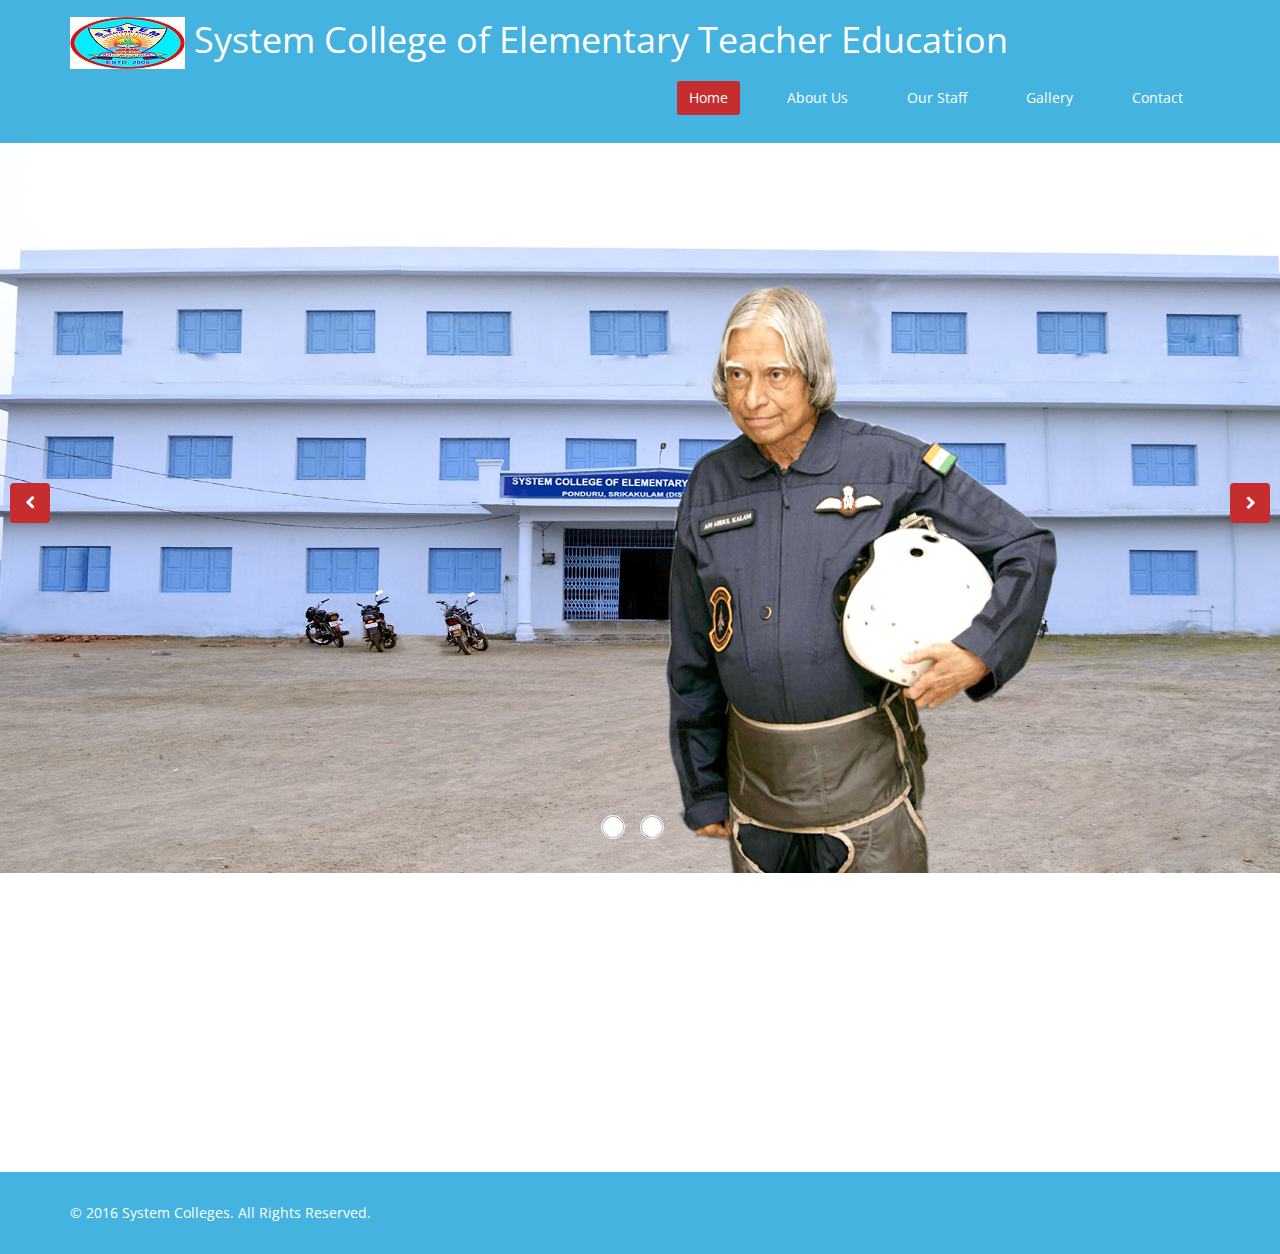
<file: sysbkred/index.html>
<!DOCTYPE html>
<html lang="en">
<head>
    <meta charset="utf-8">
    <meta name="viewport" content="width=device-width, initial-scale=1.0">
    <meta name="description" content="">
    <meta name="author" content="">
    <title>Home</title>
	
	<!-- core CSS -->
    <link href="css/bootstrap.min.css" rel="stylesheet">
    <link href="css/font-awesome.min.css" rel="stylesheet">
    <link href="css/animate.min.css" rel="stylesheet">
    <link href="css/prettyPhoto.css" rel="stylesheet">
    <link href="css/main.css" rel="stylesheet">
    <link href="css/responsive.css" rel="stylesheet">
    <!--[if lt IE 9]>
    <script src="js/html5shiv.js"></script>
    <script src="js/respond.min.js"></script>
    <![endif]-->       
    <link rel="shortcut icon" href="images/ico/favicon.ico">
    <link rel="apple-touch-icon-precomposed" sizes="144x144" href="images/ico/apple-touch-icon-144-precomposed.png">
    <link rel="apple-touch-icon-precomposed" sizes="114x114" href="images/ico/apple-touch-icon-114-precomposed.png">
    <link rel="apple-touch-icon-precomposed" sizes="72x72" href="images/ico/apple-touch-icon-72-precomposed.png">
    <link rel="apple-touch-icon-precomposed" href="images/ico/apple-touch-icon-57-precomposed.png">
</head><!--/head-->

<body class="homepage">

    <header id="header">
        <!-- <div class="top-bar">
            <div class="container">
                <div class="row"> -->
                    <!-- <div class="col-sm-6 col-xs-4"> -->
                        <!-- <div class="top-number"><p><i class="fa fa-phone-square"></i>  +0123 456 70 90</p></div> -->
                    <!-- </div> -->
                    <!-- <div class="col-sm-6 col-xs-8">
                       <div class="social">
                            <ul class="social-share">
                                <li><a href="#"><i class="fa fa-facebook"></i></a></li>
                                <li><a href="#"><i class="fa fa-twitter"></i></a></li>
                                <li><a href="#"><i class="fa fa-linkedin"></i></a></li> 
                                <li><a href="#"><i class="fa fa-dribbble"></i></a></li>
                                <li><a href="#"><i class="fa fa-skype"></i></a></li>
                            </ul>
                            <div class="search">
                                <form role="form">
                                    <input type="text" class="search-form" autocomplete="off" placeholder="Search">
                                    <i class="fa fa-search"></i>
                                </form>
                           </div>
                       </div>
                    </div> -->
                <!-- </div> -->
           <!-- </div><!--/.container-->
       <!-- </div><!--/.top-bar-->

        <nav class="navbar navbar-inverse" role="banner">
            <div class="container">
                <div class="navbar-header">
                    <button type="button" class="navbar-toggle" data-toggle="collapse" data-target=".navbar-collapse">
                        <span class="sr-only">Toggle navigation</span>
                        <span class="icon-bar"></span>
                        <span class="icon-bar"></span>
                        <span class="icon-bar"></span>
                    </button>
                    <a class="navbar-brand" href="index.html"><img src="images/logo.png" alt="logo"> System College of Elementary Teacher Education</a>
                </div>
				
                <div class="collapse navbar-collapse navbar-right">
                    <ul class="nav navbar-nav">
                        <li class="active"><a href="index.html">Home</a></li>
                        <li><a href="about-us.html">About Us</a></li>
                        <li><a href="services.html">Our Staff</a></li>
                        <li><a href="portfolio.html">Gallery</a></li>
                        <!-- <li class="dropdown">
                            <a href="#" class="dropdown-toggle" data-toggle="dropdown">Pages <i class="fa fa-angle-down"></i></a>
                            <ul class="dropdown-menu">
                                <li><a href="blog-item.html">Blog Single</a></li>
                                <li><a href="pricing.html">Pricing</a></li>
                                <li><a href="404.html">404</a></li>
                                <li><a href="shortcodes.html">Shortcodes</a></li>
                            </ul>
                        </li> 
                        <li><a href="blog.html">Blog</a></li> -->
                        <li><a href="contact-us.html">Contact</a></li>                        
                    </ul>
                </div>
            </div><!--/.container-->
        </nav><!--/nav-->
		
    </header><!--/header-->

    <section id="main-slider" class="no-margin">
        <div class="carousel slide">
            <ol class="carousel-indicators">
                <li data-target="#main-slider" data-slide-to="0"></li>
                <li data-target="#main-slider" data-slide-to="1"></li>
                <!-- <li data-target="#main-slider" data-slide-to="2"></li> -->
            </ol>
            <div class="carousel-inner">

                <div class="item active" style="background-image: url(images/slider/bg1.JPG)">
                    <div class="container">
                        <div class="row slide-margin">
                            <div class="col-sm-6">
                                <div class="carousel-content">
                                    <!-- <h1 class="animation animated-item-1">Lorem ipsum dolor sit amet consectetur adipisicing elit</h1>
                                    <h2 class="animation animated-item-2">Accusantium doloremque laudantium totam rem aperiam, eaque ipsa...</h2> -->
                                    <!-- <a class="btn-slide animation animated-item-3" href="#">Read More</a> -->
                                </div>
                            </div>

                            <div class="col-sm-6 hidden-xs animation animated-item-4"> 
                                <div class="slider-img">
                                    <img src="images/slider/img3.png" class="img-responsive">
                                </div>
                            </div>

                        </div>
                    </div>
                </div><!--/.item-->

                <div class="item" style="background-image: url(images/slider/bg2.jpg)">
                    <div class="container">
                        <div class="row slide-margin">
                            <div class="col-sm-6">
                                <div class="carousel-content">
                                    <!-- <h1 class="animation animated-item-1">Lorem ipsum dolor sit amet consectetur adipisicing elit</h1>
                                    <h2 class="animation animated-item-2">Accusantium doloremque laudantium totam rem aperiam, eaque ipsa...</h2> -->
                                    <!-- <a class="btn-slide animation animated-item-3" href="#">Read More</a> -->
                                </div>
                            </div>

                            <div class="col-sm-6 hidden-xs animation animated-item-4">
                                <div class="slider-img">
                                    <img src="images/slider/img2.png" class="img-responsive">
                                </div>
                            </div>

                        </div>
                    </div>
                </div><!--/.item-->

                <!-- <div class="item" style="background-image: url(images/slider/bg3.jpg)">
                    <div class="container">
                        <div class="row slide-margin">
                            <div class="col-sm-6">
                                <div class="carousel-content">
                                    <h1 class="animation animated-item-1">Lorem ipsum dolor sit amet consectetur adipisicing elit</h1>
                                    <h2 class="animation animated-item-2">Accusantium doloremque laudantium totam rem aperiam, eaque ipsa...</h2> -->
                                    <!-- <a class="btn-slide animation animated-item-3" href="#">Read More</a> -->
                             <!--    </div>
                            </div>
                            <div class="col-sm-6 hidden-xs animation animated-item-4">
                                <div class="slider-img">
                                    <img src="images/slider/img1.png" class="img-responsive">
                                </div>
                            </div> -->
                        </div>
                    </div>
                </div><!--/.item-->
            </div><!--/.carousel-inner-->
        </div><!--/.carousel-->
        <a class="prev hidden-xs" href="#main-slider" data-slide="prev">
            <i class="fa fa-chevron-left"></i>
        </a>
        <a class="next hidden-xs" href="#main-slider" data-slide="next">
            <i class="fa fa-chevron-right"></i>
        </a>
    </section><!--/#main-slider-->

    <!-- <section id="feature" > -->
        <!-- <div class="container">
           <div class="center wow fadeInDown">
                <h2>Features</h2>
                <p class="lead">Lorem ipsum dolor sit amet, consectetur adipisicing elit, sed do eiusmod tempor incididunt ut <br> et dolore magna aliqua. Ut enim ad minim veniam</p>
            </div>

            <div class="row">
                <div class="features">
                    <div class="col-md-4 col-sm-6 wow fadeInDown" data-wow-duration="1000ms" data-wow-delay="600ms">
                        <div class="feature-wrap">
                            <i class="fa fa-bullhorn"></i>
                            <h2>Fresh and Clean</h2>
                            <h3>Lorem ipsum dolor sit amet, consectetur adipisicing elit</h3>
                        </div>
                    </div> --><!--/.col-md-4-->

                   <!--  <div class="col-md-4 col-sm-6 wow fadeInDown" data-wow-duration="1000ms" data-wow-delay="600ms">
                        <div class="feature-wrap">
                            <i class="fa fa-comments"></i>
                            <h2>Retina ready</h2>
                            <h3>Lorem ipsum dolor sit amet, consectetur adipisicing elit</h3>
                        </div>
                    </div> --><!--/.col-md-4-->

                    <!-- <div class="col-md-4 col-sm-6 wow fadeInDown" data-wow-duration="1000ms" data-wow-delay="600ms">
                        <div class="feature-wrap">
                            <i class="fa fa-cloud-download"></i>
                            <h2>Easy to customize</h2>
                            <h3>Lorem ipsum dolor sit amet, consectetur adipisicing elit</h3>
                        </div>
                    </div> --><!--/.col-md-4-->
                
                   <!--  <div class="col-md-4 col-sm-6 wow fadeInDown" data-wow-duration="1000ms" data-wow-delay="600ms">
                        <div class="feature-wrap">
                            <i class="fa fa-leaf"></i>
                            <h2>Adipisicing elit</h2>
                            <h3>Lorem ipsum dolor sit amet, consectetur adipisicing elit</h3>
                        </div>
                    </div> --><!--/.col-md-4-->

                   <!--  <div class="col-md-4 col-sm-6 wow fadeInDown" data-wow-duration="1000ms" data-wow-delay="600ms">
                        <div class="feature-wrap">
                            <i class="fa fa-cogs"></i>
                            <h2>Sed do eiusmod</h2>
                            <h3>Lorem ipsum dolor sit amet, consectetur adipisicing elit</h3>
                        </div>
                    </div> --><!--/.col-md-4-->

                    <!-- <div class="col-md-4 col-sm-6 wow fadeInDown" data-wow-duration="1000ms" data-wow-delay="600ms">
                        <div class="feature-wrap">
                            <i class="fa fa-heart"></i>
                            <h2>Labore et dolore</h2>
                            <h3>Lorem ipsum dolor sit amet, consectetur adipisicing elit</h3>
                        </div>
                    <!--</div> --><!--/.col-md-4-->
                <!--</div><!--/.services-->
            <!--</div><!--/.row-->    
        <!--</div><!--/.container-->
    <!--</section><!--/#feature-->

    <section id="recent-works">
        <div class="container">
            <div class="center wow fadeInDown">
                <h2>NCTE Order Copy</h2>
                <p class="lead"><a href ="ncte_ordercopy.pdf" target="_blank">Click here</a> to view NCTE Order copy</p>
            </div>

            <!-- <div class="row">
                <div class="col-xs-12 col-sm-4 col-md-3">
                    <div class="recent-work-wrap">
                        <img class="img-responsive" src="images/portfolio/recent/item1.png" alt="">
                        <div class="overlay">
                            <div class="recent-work-inner">
                                <h3><a href="#">Business theme</a> </h3>
                                <p>There are many variations of passages of Lorem Ipsum available, but the majority</p>
                                <a class="preview" href="images/portfolio/full/item1.png" rel="prettyPhoto"><i class="fa fa-eye"></i> View</a>
                            </div> 
                        </div>
                    </div>
                </div>   

                <div class="col-xs-12 col-sm-4 col-md-3">
                    <div class="recent-work-wrap">
                        <img class="img-responsive" src="images/portfolio/recent/item2.png" alt="">
                        <div class="overlay">
                            <div class="recent-work-inner">
                                <h3><a href="#">Business theme</a></h3>
                                <p>There are many variations of passages of Lorem Ipsum available, but the majority</p>
                                <a class="preview" href="images/portfolio/full/item2.png" rel="prettyPhoto"><i class="fa fa-eye"></i> View</a>
                            </div> 
                        </div>
                    </div>
                </div> 

                <div class="col-xs-12 col-sm-4 col-md-3">
                    <div class="recent-work-wrap">
                        <img class="img-responsive" src="images/portfolio/recent/item3.png" alt="">
                        <div class="overlay">
                            <div class="recent-work-inner">
                                <h3><a href="#">Business theme </a></h3>
                                <p>There are many variations of passages of Lorem Ipsum available, but the majority</p>
                                <a class="preview" href="images/portfolio/full/item3.png" rel="prettyPhoto"><i class="fa fa-eye"></i> View</a>
                            </div> 
                        </div>
                    </div>
                </div>   

                <div class="col-xs-12 col-sm-4 col-md-3">
                    <div class="recent-work-wrap">
                        <img class="img-responsive" src="images/portfolio/recent/item4.png" alt="">
                        <div class="overlay">
                            <div class="recent-work-inner">
                                <h3><a href="#">Business theme </a></h3>
                                <p>There are many variations of passages of Lorem Ipsum available, but the majority</p>
                                <a class="preview" href="images/portfolio/full/item4.png" rel="prettyPhoto"><i class="fa fa-eye"></i> View</a>
                            </div> 
                        </div>
                    </div>
                </div>   
                
                <div class="col-xs-12 col-sm-4 col-md-3">
                    <div class="recent-work-wrap">
                        <img class="img-responsive" src="images/portfolio/recent/item5.png" alt="">
                        <div class="overlay">
                            <div class="recent-work-inner">
                                <h3><a href="#">Business theme</a></h3>
                                <p>There are many variations of passages of Lorem Ipsum available, but the majority</p>
                                <a class="preview" href="images/portfolio/full/item5.png" rel="prettyPhoto"><i class="fa fa-eye"></i> View</a>
                            </div> 
                        </div>
                    </div>
                </div>   

                <div class="col-xs-12 col-sm-4 col-md-3">
                    <div class="recent-work-wrap">
                        <img class="img-responsive" src="images/portfolio/recent/item6.png" alt="">
                        <div class="overlay">
                            <div class="recent-work-inner">
                                <h3><a href="#">Business theme </a></h3>
                                <p>There are many variations of passages of Lorem Ipsum available, but the majority</p>
                                <a class="preview" href="images/portfolio/full/item6.png" rel="prettyPhoto"><i class="fa fa-eye"></i> View</a>
                            </div> 
                        </div>
                    </div>
                </div> 

                <div class="col-xs-12 col-sm-4 col-md-3">
                    <div class="recent-work-wrap">
                        <img class="img-responsive" src="images/portfolio/recent/item7.png" alt="">
                        <div class="overlay">
                            <div class="recent-work-inner">
                                <h3><a href="#">Business theme </a></h3>
                                <p>There are many variations of passages of Lorem Ipsum available, but the majority</p>
                                <a class="preview" href="images/portfolio/full/item7.png" rel="prettyPhoto"><i class="fa fa-eye"></i> View</a>
                            </div> 
                        </div>
                    </div>
                </div>   

                <div class="col-xs-12 col-sm-4 col-md-3">
                    <div class="recent-work-wrap">
                        <img class="img-responsive" src="images/portfolio/recent/item8.png" alt="">
                        <div class="overlay">
                            <div class="recent-work-inner">
                                <h3><a href="#">Business theme </a></h3>
                                <p>There are many variations of passages of Lorem Ipsum available, but the majority</p>
                                <a class="preview" href="images/portfolio/full/item8.png" rel="prettyPhoto"><i class="fa fa-eye"></i> View</a>
                            </div> 
                        </div>
                    </div>
                </div>   
            </div> --><!--/.row-->
        </div><!--/.container-->
    </section><!--/#recent-works-->

    <!-- <section id="services" class="service-item">
	   <div class="container">
            <div class="center wow fadeInDown">
                <h2>Our Service</h2>
                <p class="lead">Lorem ipsum dolor sit amet, consectetur adipisicing elit, sed do eiusmod tempor incididunt ut <br> et dolore magna aliqua. Ut enim ad minim veniam</p>
            </div>

            <div class="row">

                <div class="col-sm-6 col-md-4">
                    <div class="media services-wrap wow fadeInDown">
                        <div class="pull-left">
                            <img class="img-responsive" src="images/services/services1.png">
                        </div>
                        <div class="media-body">
                            <h3 class="media-heading">SEO Marketing</h3>
                            <p>Lorem ipsum dolor sit ame consectetur adipisicing elit</p>
                        </div>
                    </div>
                </div>

                <div class="col-sm-6 col-md-4">
                    <div class="media services-wrap wow fadeInDown">
                        <div class="pull-left">
                            <img class="img-responsive" src="images/services/services2.png">
                        </div>
                        <div class="media-body">
                            <h3 class="media-heading">SEO Marketing</h3>
                            <p>Lorem ipsum dolor sit ame consectetur adipisicing elit</p>
                        </div>
                    </div>
                </div>

                <div class="col-sm-6 col-md-4">
                    <div class="media services-wrap wow fadeInDown">
                        <div class="pull-left">
                            <img class="img-responsive" src="images/services/services3.png">
                        </div>
                        <div class="media-body">
                            <h3 class="media-heading">SEO Marketing</h3>
                            <p>Lorem ipsum dolor sit ame consectetur adipisicing elit</p>
                        </div>
                    </div>
                </div>  

                <div class="col-sm-6 col-md-4">
                    <div class="media services-wrap wow fadeInDown">
                        <div class="pull-left">
                            <img class="img-responsive" src="images/services/services4.png">
                        </div>
                        <div class="media-body">
                            <h3 class="media-heading">SEO Marketing</h3>
                            <p>Lorem ipsum dolor sit ame consectetur adipisicing elit</p>
                        </div>
                    </div>
                </div>

                <div class="col-sm-6 col-md-4">
                    <div class="media services-wrap wow fadeInDown">
                        <div class="pull-left">
                            <img class="img-responsive" src="images/services/services5.png">
                        </div>
                        <div class="media-body">
                            <h3 class="media-heading">SEO Marketing</h3>
                            <p>Lorem ipsum dolor sit ame consectetur adipisicing elit</p>
                        </div>
                    </div>
                </div>

                <div class="col-sm-6 col-md-4">
                    <div class="media services-wrap wow fadeInDown">
                        <div class="pull-left">
                            <img class="img-responsive" src="images/services/services6.png">
                        </div>
                        <div class="media-body">
                            <h3 class="media-heading">SEO Marketing</h3>
                            <p>Lorem ipsum dolor sit ame consectetur adipisicing elit</p>
                        </div>
                    </div>
                </div>  -->                                               
           <!-- </div><!--/.row-->
        <!--</div><!--/.container-->
    <!--</section><!--/#services-->

   <!-- <section id="middle">
        <div class="container">
            <div class="row">
                <div class="col-sm-6 wow fadeInDown">
                    <div class="skill">
                        <h2>Our Skills</h2>
                        <p>Lorem ipsum dolor sit amet, consectetur adipisicing elit, sed do eiusmod tempor incididunt ut labore et dolore magna aliqua.</p>

                        <div class="progress-wrap">
                            <h3>Graphic Design</h3>
                            <div class="progress">
                              <div class="progress-bar  color1" role="progressbar" aria-valuenow="40" aria-valuemin="0" aria-valuemax="100" style="width: 85%">
                                <span class="bar-width">85%</span>
                              </div>

                            </div>
                        </div>

                        <div class="progress-wrap">
                            <h3>HTML</h3>
                            <div class="progress">
                              <div class="progress-bar color2" role="progressbar" aria-valuenow="20" aria-valuemin="0" aria-valuemax="100" style="width: 95%">
                               <span class="bar-width">95%</span>
                              </div>
                            </div>
                        </div>

                        <div class="progress-wrap">
                            <h3>CSS</h3>
                            <div class="progress">
                              <div class="progress-bar color3" role="progressbar" aria-valuenow="60" aria-valuemin="0" aria-valuemax="100" style="width: 80%">
                                <span class="bar-width">80%</span>
                              </div>
                            </div>
                        </div>

                        <div class="progress-wrap">
                            <h3>Wordpress</h3>
                            <div class="progress">
                              <div class="progress-bar color4" role="progressbar" aria-valuenow="80" aria-valuemin="0" aria-valuemax="100" style="width: 90%">
                                <span class="bar-width">90%</span>
                              </div>
                            </div>
                        </div>
                    </div>

                </div><!--/.col-sm-6-->

                <!-- <div class="col-sm-6 wow fadeInDown">
                    <div class="accordion">
                        <h2>Why People like us?</h2>
                        <div class="panel-group" id="accordion1">
                          <div class="panel panel-default">
                            <div class="panel-heading active">
                              <h3 class="panel-title">
                                <a class="accordion-toggle" data-toggle="collapse" data-parent="#accordion1" href="#collapseOne1">
                                  Lorem ipsum dolor sit amet
                                  <i class="fa fa-angle-right pull-right"></i>
                                </a>
                              </h3>
                            </div>

                            <div id="collapseOne1" class="panel-collapse collapse in">
                              <div class="panel-body">
                                  <div class="media accordion-inner">
                                        <div class="pull-left">
                                            <img class="img-responsive" src="images/accordion1.png">
                                        </div>
                                        <div class="media-body">
                                             <h4>Adipisicing elit</h4>
                                             <p>Lorem ipsum dolor sit amet, consectetur adipisicing elit, sed do eiusmod tempor incididunt ut labore</p>
                                        </div>
                                  </div>
                              </div>
                            </div>
                          </div>

                          <div class="panel panel-default">
                            <div class="panel-heading">
                              <h3 class="panel-title">
                                <a class="accordion-toggle" data-toggle="collapse" data-parent="#accordion1" href="#collapseTwo1">
                                  Lorem ipsum dolor sit amet
                                  <i class="fa fa-angle-right pull-right"></i>
                                </a>
                              </h3>
                            </div>
                            <div id="collapseTwo1" class="panel-collapse collapse">
                              <div class="panel-body">
                                Anim pariatur cliche reprehenderit, enim eiusmod high life accusamus terry richardson ad squid. 3 wolf moon officia aute, non cupidatat skateboard dolor brunch. Food truck quinoa nesciunt laborum eiusmod. Brunch 3 wolf moon tempor.
                              </div>
                            </div>
                          </div>

                          <div class="panel panel-default">
                            <div class="panel-heading">
                              <h3 class="panel-title">
                                <a class="accordion-toggle" data-toggle="collapse" data-parent="#accordion1" href="#collapseThree1">
                                  Lorem ipsum dolor sit amet
                                  <i class="fa fa-angle-right pull-right"></i>
                                </a>
                              </h3>
                            </div>
                            <div id="collapseThree1" class="panel-collapse collapse">
                              <div class="panel-body">
                                Anim pariatur cliche reprehenderit, enim eiusmod high life accusamus terry richardson ad squid. 3 wolf moon officia aute, non cupidatat skateboard dolor brunch. Food truck quinoa nesciunt laborum eiusmod. Brunch 3 wolf moon tempor.
                              </div>
                            </div>
                          </div>

                          <div class="panel panel-default">
                            <div class="panel-heading">
                              <h3 class="panel-title">
                                <a class="accordion-toggle" data-toggle="collapse" data-parent="#accordion1" href="#collapseFour1">
                                  Lorem ipsum dolor sit amet
                                  <i class="fa fa-angle-right pull-right"></i>
                                </a>
                              </h3>
                            </div>
                            <div id="collapseFour1" class="panel-collapse collapse">
                              <div class="panel-body">
                                Anim pariatur cliche reprehenderit, enim eiusmod high life accusamus terry richardson ad squid. 3 wolf moon officia aute, non cupidatat skateboard dolor brunch. Food truck quinoa nesciunt laborum eiusmod. Brunch 3 wolf moon tempor.
                              </div>
                            </div>
                          </div>
                        </div> --><!--/#accordion1-->
                  <!--   </div>
                </div>

            </div> --><!--/.row-->
      <!--  </div><!--/.container-->
   <!-- </section><!--/#middle-->

   <!--  <section id="content">
        <div class="container">
            <div class="row">
                <div class="col-xs-12 col-sm-8 wow fadeInDown">
                   <div class="tab-wrap"> 
                        <div class="media">
                            <div class="parrent pull-left">
                                <ul class="nav nav-tabs nav-stacked">
                                    <li class=""><a href="#tab1" data-toggle="tab" class="analistic-01">Responsive Web Design</a></li>
                                    <li class="active"><a href="#tab2" data-toggle="tab" class="analistic-02">Premium Plugin Included</a></li>
                                    <li class=""><a href="#tab3" data-toggle="tab" class="tehnical">Predefine Layout</a></li>
                                    <li class=""><a href="#tab4" data-toggle="tab" class="tehnical">Our Philosopy</a></li>
                                    <li class=""><a href="#tab5" data-toggle="tab" class="tehnical">What We Do?</a></li>
                                </ul>
                            </div>

                            <div class="parrent media-body">
                                <div class="tab-content">
                                    <div class="tab-pane fade" id="tab1">
                                        <div class="media">
                                           <div class="pull-left">
                                                <img class="img-responsive" src="images/tab2.png">
                                            </div>
                                            <div class="media-body">
                                                 <h2>Adipisicing elit</h2>
                                                 <p>There are many variations of passages of Lorem Ipsum available, but the majority have suffered alteration in some form, by injected humour, or randomised words which don't look even slightly believable. If you are going to use.</p>
                                            </div>
                                        </div>
                                    </div>

                                     <div class="tab-pane fade active in" id="tab2">
                                        <div class="media">
                                           <div class="pull-left">
                                                <img class="img-responsive" src="images/tab1.png">
                                            </div>
                                            <div class="media-body">
                                                 <h2>Adipisicing elit</h2>
                                                 <p>There are many variations of passages of Lorem Ipsum available, but the majority have suffered alteration in some form, by injected humour, or randomised words which don't look even slightly believable. If you are going to use.
                                                 </p>
                                            </div>
                                        </div>
                                     </div>

                                     <div class="tab-pane fade" id="tab3">
                                        <p>Lorem ipsum dolor sit amet, consectetur adipisicing elit, sed do eiusmod tempor incididunt ut labore et dolore magna aliqua. Ut enim ad minim veniam, quis nostrud exercitation ullamco laboris nisi ut aliquip ex ea commodo consequat. Duis aute irure dolor in reprehenderit.</p>
                                     </div>
                                     
                                     <div class="tab-pane fade" id="tab4">
                                        <p>There are many variations of passages of Lorem Ipsum available, but the majority have suffered alteration in some form, by injected humour, or randomised words which don't look even slightly believable. If you are going to use a passage of Lorem Ipsum, you need to be sure there isn't anything embarrassing hidden in the middle of text. All the Lorem Ipsum generators on the Internet tend to repeat predefined chunks as necessary, making this the first true generator on the Internet. It uses a dictionary of over 200 Latin words</p>
                                     </div>

                                     <div class="tab-pane fade" id="tab5">
                                        <p>There are many variations of passages of Lorem Ipsum available, but the majority have suffered alteration in some form, by injected humour, or randomised words which don't look even slightly believable. If you are going to use a passage of Lorem Ipsum, you need to be sure there isn't anything embarrassing hidden in the middle of text. All the Lorem Ipsum generators on the Internet tend to repeat predefined chunks as necessary, making this the first true generator on the Internet. It uses a dictionary of over 200 Latin words, combined with a handful of model sentence structures,</p>
                                     </div>
                                </div>  --><!--/.tab-content-->  
                          <!--  </div> <!--/.media-body--> 
                       <!-- </div> <!--/.media-->     
                  <!--  </div><!--/.tab-wrap-->               
             <!--   </div><!--/.col-sm-6-->

                <!-- <div class="col-xs-12 col-sm-4 wow fadeInDown">
                    <div class="testimonial">
                        <h2>Testimonials</h2>
                         <div class="media testimonial-inner">
                            <div class="pull-left">
                                <img class="img-responsive img-circle" src="images/testimonials1.png">
                            </div>
                            <div class="media-body">
                                <p>Lorem ipsum dolor sit amet, consectetur adipisicing elit, sed do eiusmod tempor incididunt</p>
                                <span><strong>-John Doe/</strong> Director of corlate.com</span>
                            </div>
                         </div>

                         <div class="media testimonial-inner">
                            <div class="pull-left">
                                <img class="img-responsive img-circle" src="images/testimonials1.png">
                            </div>
                            <div class="media-body">
                                <p>Lorem ipsum dolor sit amet, consectetur adipisicing elit, sed do eiusmod tempor incididunt</p>
                                <span><strong>-John Doe/</strong> Director of corlate.com</span>
                            </div>
                         </div>

                    </div>
                </div>

            </div> --><!--/.row-->
       <!-- </div><!--/.container-->
    <!--</section><!--/#content-->

    <!-- <section id="partner">
        <div class="container">
            <div class="center wow fadeInDown">
                <h2>Our Partners</h2>
                <p class="lead">Lorem ipsum dolor sit amet, consectetur adipisicing elit, sed do eiusmod tempor incididunt ut <br> et dolore magna aliqua. Ut enim ad minim veniam</p>
            </div>    

            <div class="partners">
                <ul>
                    <li> <a href="#"><img class="img-responsive wow fadeInDown" data-wow-duration="1000ms" data-wow-delay="300ms" src="images/partners/partner1.png"></a></li>
                    <li> <a href="#"><img class="img-responsive wow fadeInDown" data-wow-duration="1000ms" data-wow-delay="600ms" src="images/partners/partner2.png"></a></li>
                    <li> <a href="#"><img class="img-responsive wow fadeInDown" data-wow-duration="1000ms" data-wow-delay="900ms" src="images/partners/partner3.png"></a></li>
                    <li> <a href="#"><img class="img-responsive wow fadeInDown" data-wow-duration="1000ms" data-wow-delay="1200ms" src="images/partners/partner4.png"></a></li>
                    <li> <a href="#"><img class="img-responsive wow fadeInDown" data-wow-duration="1000ms" data-wow-delay="1500ms" src="images/partners/partner5.png"></a></li>
                </ul>
            </div>        
        </div><!--/.container-->
    <!--</section> --><!--/#partner-->

    <!-- <section id="conatcat-info">
        <div class="container">
            <div class="row">
                <div class="col-sm-8">
                    <div class="media contact-info wow fadeInDown" data-wow-duration="1000ms" data-wow-delay="600ms">
                        <div class="pull-left">
                            <i class="fa fa-phone"></i>
                        </div>
                        <div class="media-body">
                            <h2>Have a question or need a custom quote?</h2>
                            <p>Lorem ipsum dolor sit amet, consectetur adipisicing elit, sed do eiusmod tempor incididunt ut labore dolore magna aliqua. Ut enim ad minim veniam, quis nostrud exercitation +0123 456 70 80</p>
                        </div>
                    </div>
                </div>
            </div>
        </div> --><!--/.container-->    
   <!-- </section><!--/#conatcat-info-->

     <!-- <section id="bottom">
        <div class="container wow fadeInDown" data-wow-duration="1000ms" data-wow-delay="600ms">
            <div class="row">
                <div class="col-md-3 col-sm-6">
                    <div class="widget">
                        <h3>Company</h3>
                        <ul>
                            <li><a href="#">About us</a></li>
                            <li><a href="#">We are hiring</a></li>
                            <li><a href="#">Meet the team</a></li>
                            <li><a href="#">Copyright</a></li>
                            <li><a href="#">Terms of use</a></li>
                            <li><a href="#">Privacy policy</a></li>
                            <li><a href="#">Contact us</a></li>
                        </ul>
                    </div>    
                </div> --><!--/.col-md-3-->

                <!-- <div class="col-md-3 col-sm-6">
                    <div class="widget">
                        <h3>Support</h3>
                        <ul>
                            <li><a href="#">Faq</a></li>
                            <li><a href="#">Blog</a></li>
                            <li><a href="#">Forum</a></li>
                            <li><a href="#">Documentation</a></li>
                            <li><a href="#">Refund policy</a></li>
                            <li><a href="#">Ticket system</a></li>
                            <li><a href="#">Billing system</a></li>
                        </ul>
                    </div>    
                </div> --><!--/.col-md-3-->

               <!--  <div class="col-md-3 col-sm-6">
                    <div class="widget">
                        <h3>Developers</h3>
                        <ul>
                            <li><a href="#">Web Development</a></li>
                            <li><a href="#">SEO Marketing</a></li>
                            <li><a href="#">Theme</a></li>
                            <li><a href="#">Development</a></li>
                            <li><a href="#">Email Marketing</a></li>
                            <li><a href="#">Plugin Development</a></li>
                            <li><a href="#">Article Writing</a></li>
                        </ul>
                    </div>    
                </div> --><!--/.col-md-3-->

                <!-- <div class="col-md-3 col-sm-6">
                    <div class="widget">
                        <h3>Our Partners</h3>
                        <ul>
                            <li><a href="#">Adipisicing Elit</a></li>
                            <li><a href="#">Eiusmod</a></li>
                            <li><a href="#">Tempor</a></li>
                            <li><a href="#">Veniam</a></li>
                            <li><a href="#">Exercitation</a></li>
                            <li><a href="#">Ullamco</a></li>
                            <li><a href="#">Laboris</a></li>
                        </ul>
                    </div>    
                </div> --><!--/.col-md-3-->
           <!--  </div>
        </div>
    </section> --><!--/#bottom-->

    <footer id="footer" class="midnight-blue">
        <div class="container">
            <div class="row">
                <!-- <div class="col-sm-6">
                    &copy; 2013 <a target="_blank" href="http://shapebootstrap.net/" title="Free Twitter Bootstrap WordPress Themes and HTML templates">ShapeBootstrap</a>. All Rights Reserved.
                </div> -->
				<div class="col-sm-6">
                    &copy; 2016 <a href="#" title="System Colleges">System Colleges</a>. All Rights Reserved.
                </div>
                <!-- <div class="col-sm-6">
                    <ul class="pull-right">
                        <li><a href="#">Home</a></li>
                        <li><a href="#">About Us</a></li>
                        <li><a href="#">Faq</a></li>
                        <li><a href="#">Contact Us</a></li>
                    </ul>
                </div> -->
            </div>
        </div>
    </footer><!--/#footer-->

    <script src="js/jquery.js"></script>
    <script src="js/bootstrap.min.js"></script>
    <script src="js/jquery.prettyPhoto.js"></script>
    <script src="js/jquery.isotope.min.js"></script>
    <script src="js/main.js"></script>
    <script src="js/wow.min.js"></script>
</body>
</html>
</file>
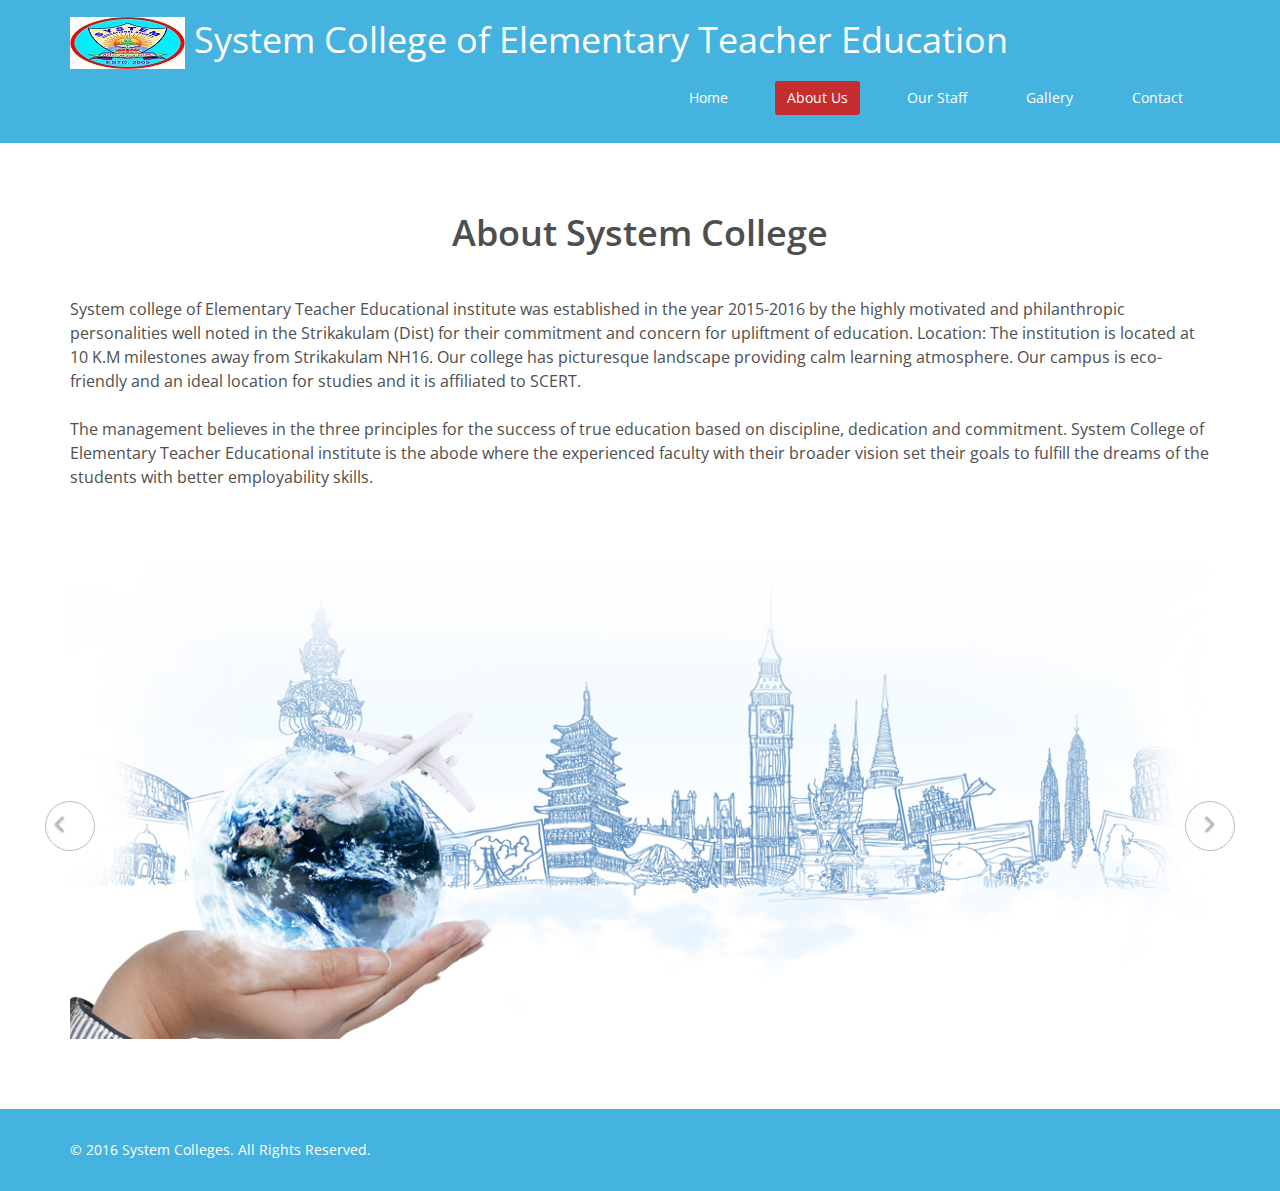
<file: sysbkred/about-us.html>
<!DOCTYPE html>
<html lang="en">
<head>
    <meta charset="utf-8">
    <meta name="viewport" content="width=device-width, initial-scale=1.0">
    <meta name="description" content="">
    <meta name="author" content="">
    <title>About Us</title>
	
	<!-- core CSS -->
    <link href="css/bootstrap.min.css" rel="stylesheet">
    <link href="css/font-awesome.min.css" rel="stylesheet">
    <link href="css/prettyPhoto.css" rel="stylesheet">
    <link href="css/animate.min.css" rel="stylesheet">
	<link href="css/main.css" rel="stylesheet">
    <link href="css/responsive.css" rel="stylesheet">
	
    <!--[if lt IE 9]>
    <script src="js/html5shiv.js"></script>
    <script src="js/respond.min.js"></script>
    <![endif]-->       
    <link rel="shortcut icon" href="images/ico/favicon.ico">
    <link rel="apple-touch-icon-precomposed" sizes="144x144" href="images/ico/apple-touch-icon-144-precomposed.png">
    <link rel="apple-touch-icon-precomposed" sizes="114x114" href="images/ico/apple-touch-icon-114-precomposed.png">
    <link rel="apple-touch-icon-precomposed" sizes="72x72" href="images/ico/apple-touch-icon-72-precomposed.png">
    <link rel="apple-touch-icon-precomposed" href="images/ico/apple-touch-icon-57-precomposed.png">
</head><!--/head-->

<body>

    <header id="header">
        <!-- <div class="top-bar">
            <div class="container">
                <div class="row"> -->
                    <!-- <div class="col-sm-6 col-xs-4">
                        <div class="top-number"><p><i class="fa fa-phone-square"></i>  +0123 456 70 90</p></div>
                    </div>
                    <div class="col-sm-6 col-xs-8">
                       <div class="social">
                            <ul class="social-share">
                                <li><a href="#"><i class="fa fa-facebook"></i></a></li>
                                <li><a href="#"><i class="fa fa-twitter"></i></a></li>
                                <li><a href="#"><i class="fa fa-linkedin"></i></a></li> 
                                <li><a href="#"><i class="fa fa-dribbble"></i></a></li>
                                <li><a href="#"><i class="fa fa-skype"></i></a></li>
                            </ul>
                            <div class="search">
                                <form role="form">
                                    <input type="text" class="search-form" autocomplete="off" placeholder="Search">
                                    <i class="fa fa-search"></i>
                                </form>
                           </div>
                       </div>
                    </div> -->
                <!-- </div> -->
            <!--</div><!--/.container-->
       <!-- </div><!--/.top-bar-->

        <nav class="navbar navbar-inverse" role="banner">
            <div class="container">
                <div class="navbar-header">
                    <button type="button" class="navbar-toggle" data-toggle="collapse" data-target=".navbar-collapse">
                        <span class="sr-only">Toggle navigation</span>
                        <span class="icon-bar"></span>
                        <span class="icon-bar"></span>
                        <span class="icon-bar"></span>
                    </button>
                    <a class="navbar-brand" href="index.html"><img src="images/logo.png" alt="logo"> System College of Elementary Teacher Education</a>
                </div>
				
                <div class="collapse navbar-collapse navbar-right">
                    <ul class="nav navbar-nav">
                        <li><a href="index.html">Home</a></li>
                        <li class="active"><a href="about-us.html">About Us</a></li>
                        <li><a href="services.html">Our Staff</a></li>
                        <li><a href="portfolio.html">Gallery</a></li>
                        <!-- <li class="dropdown">
                            <a href="#" class="dropdown-toggle" data-toggle="dropdown">Pages <i class="fa fa-angle-down"></i></a>
                            <ul class="dropdown-menu">
                                <li><a href="blog-item.html">Blog Single</a></li>
                                <li><a href="pricing.html">Pricing</a></li>
                                <li><a href="404.html">404</a></li>
                                <li><a href="shortcodes.html">Shortcodes</a></li>
                            </ul>
                        </li>
                        <li><a href="blog.html">Blog</a></li>  -->
                        <li><a href="contact-us.html">Contact</a></li>                        
                    </ul>
                </div>
            </div><!--/.container-->
        </nav><!--/nav-->
	</header><!--/header-->

    <section id="about-us">
        <div class="container">
			<div class="center wow fadeInDown">
				<h2>About System College</h2>
				<p class="lead left"><br>
				System college of Elementary Teacher Educational institute was established in the year 2015-2016 by the highly motivated and philanthropic personalities well noted in the Strikakulam (Dist) for their commitment and concern for upliftment of education. Location: The institution is located at 10 K.M milestones away from Strikakulam NH16. Our college has picturesque landscape providing calm learning atmosphere. Our campus is eco-friendly and an ideal location for studies and it is affiliated to SCERT. <br><br>
The management believes in the three principles for the success of true education based on discipline, dedication and commitment. System College of Elementary Teacher Educational institute is the abode where the experienced faculty with their broader vision set their goals to fulfill the dreams of the students with better employability skills.
</p>
			</div>
			
			<!-- about us slider -->
			<div id="about-slider">
				<div id="carousel-slider" class="carousel slide" data-ride="carousel">
					<!-- Indicators -->
				  	<ol class="carousel-indicators visible-xs">
					    <li data-target="#carousel-slider" data-slide-to="0" class="active"></li>
					    <li data-target="#carousel-slider" data-slide-to="1"></li>
					    <li data-target="#carousel-slider" data-slide-to="2"></li>
				  	</ol>

					<div class="carousel-inner">
						<div class="item active">
							<img src="images/slider_one.jpg" class="img-responsive" alt=""> 
					   </div>
					   <div class="item">
							<img src="images/slider_two.jpg" class="img-responsive" alt=""> 
					   </div> 
					   <div class="item">
							<img src="images/slider_three.jpg" class="img-responsive" alt=""> 
					   </div> 
					</div>
					
					<a class="left carousel-control hidden-xs" href="#carousel-slider" data-slide="prev">
						<i class="fa fa-angle-left"></i> 
					</a>
					
					<a class=" right carousel-control hidden-xs"href="#carousel-slider" data-slide="next">
						<i class="fa fa-angle-right"></i> 
					</a>
				</div> <!--/#carousel-slider-->
			</div><!--/#about-slider-->
			
			
			<!-- Our Skill -->
			<!-- <div class="skill-wrap clearfix">
			
				<div class="center wow fadeInDown">
					<h2>Our Skill</h2>
					<p class="lead">Lorem ipsum dolor sit amet, consectetur adipisicing elit, sed do eiusmod tempor incididunt ut <br> et dolore magna aliqua. Ut enim ad minim veniam</p>
				</div>
				
				<div class="row">
		
					<div class="col-sm-3">
						<div class="sinlge-skill wow fadeInDown" data-wow-duration="1000ms" data-wow-delay="300ms">
							<div class="joomla-skill">                                   
								<p><em>85%</em></p>
								<p>Joomla</p>
							</div>
						</div>
					</div>
					
					 <div class="col-sm-3">
						<div class="sinlge-skill wow fadeInDown" data-wow-duration="1000ms" data-wow-delay="600ms">
							<div class="html-skill">                                  
								<p><em>95%</em></p>
								<p>HTML</p>
							</div>
						</div>
					</div>
					
					<div class="col-sm-3">
						<div class="sinlge-skill wow fadeInDown" data-wow-duration="1000ms" data-wow-delay="900ms">
							<div class="css-skill">                                    
								<p><em>80%</em></p>
								<p>CSS</p>
							</div>
						</div>
					</div>
					
					 <div class="col-sm-3">
						<div class="sinlge-skill wow fadeInDown" data-wow-duration="1000ms" data-wow-delay="1200ms">
							<div class="wp-skill">
								<p><em>90%</em></p>
								<p>Wordpress</p>                                     
							</div>
						</div>
					</div>
					
				</div>
	
            </div> --><!--/.our-skill-->
			

			<!-- our-team -->
			<!-- <div class="team">
				<div class="center wow fadeInDown">
					<h2>Our Staff</h2>
					<p class="lead">Lorem ipsum dolor sit amet, consectetur adipisicing elit, sed do eiusmod tempor incididunt ut <br> et dolore magna aliqua. Ut enim ad minim veniam</p>
				</div>

				<div class="row clearfix">
					<div class="col-md-4 col-sm-6">	
						<div class="single-profile-top wow fadeInDown" data-wow-duration="1000ms" data-wow-delay="300ms">
							<div class="media">
								<div class="pull-left">
									<a href="#"><img class="media-object" src="images/man1.jpg" alt=""></a>
								</div>
								<div class="media-body">
									<h4>Jhon Doe</h4>
									<h5>Founder and CEO</h5>
									<ul class="tag clearfix">
										<li class="btn"><a href="#">Web</a></li>
										<li class="btn"><a href="#">Ui</a></li>
										<li class="btn"><a href="#">Ux</a></li>
										<li class="btn"><a href="#">Photoshop</a></li>
									</ul>
									
									<ul class="social_icons">
										<li><a href="#"><i class="fa fa-facebook"></i></a></li>
										<li><a href="#"><i class="fa fa-twitter"></i></a></li> 
										<li><a href="#"><i class="fa fa-google-plus"></i></a></li>
									</ul>
								</div>
							</div> --><!--/.media -->
							<!-- <p>There are many variations of passages of Lorem Ipsum available, but the majority have suffered alteration in some form, by injected humour, or randomised words which don't look even slightly believable.</p>
						</div>
					</div> --><!--/.col-lg-4 -->
					
					
					<!-- <div class="col-md-4 col-sm-6 col-md-offset-2">	
						<div class="single-profile-top wow fadeInDown" data-wow-duration="1000ms" data-wow-delay="300ms">
							<div class="media">
								<div class="pull-left">
									<a href="#"><img class="media-object" src="images/man2.jpg" alt=""></a>
								</div>
								<div class="media-body">
									<h4>Jhon Doe</h4>
									<h5>Founder and CEO</h5>
									<ul class="tag clearfix">
										<li class="btn"><a href="#">Web</a></li>
										<li class="btn"><a href="#">Ui</a></li>
										<li class="btn"><a href="#">Ux</a></li>
										<li class="btn"><a href="#">Photoshop</a></li>
									</ul>
									<ul class="social_icons">
										<li><a href="#"><i class="fa fa-facebook"></i></a></li>
										<li><a href="#"><i class="fa fa-twitter"></i></a></li> 
										<li><a href="#"><i class="fa fa-google-plus"></i></a></li>
									</ul>
								</div>
							</div> --><!--/.media -->
							<!-- <p>There are many variations of passages of Lorem Ipsum available, but the majority have suffered alteration in some form, by injected humour, or randomised words which don't look even slightly believable.</p>
						</div>
					</div><!--/.col-lg-4 -->					
				<!-- </div> <!--/.row --> 
				<!--<div class="row team-bar">
					<div class="first-one-arrow hidden-xs">
						<hr>
					</div>
					<div class="first-arrow hidden-xs">
						<hr> <i class="fa fa-angle-up"></i>
					</div>
					<div class="second-arrow hidden-xs">
						<hr> <i class="fa fa-angle-down"></i>
					</div>
					<div class="third-arrow hidden-xs">
						<hr> <i class="fa fa-angle-up"></i>
					</div>
					<div class="fourth-arrow hidden-xs">
						<hr> <i class="fa fa-angle-down"></i>
					</div>
				</div>  --><!--skill_border-->       

				<!-- <div class="row clearfix">   
					<div class="col-md-4 col-sm-6 col-md-offset-2">	
						<div class="single-profile-bottom wow fadeInUp" data-wow-duration="1000ms" data-wow-delay="600ms">
							<div class="media">
								<div class="pull-left">
									<a href="#"><img class="media-object" src="images/man3.jpg" alt=""></a>
								</div>

								<div class="media-body">
									<h4>Jhon Doe</h4>
									<h5>Founder and CEO</h5>
									<ul class="tag clearfix">
										<li class="btn"><a href="#">Web</a></li>
										<li class="btn"><a href="#">Ui</a></li>
										<li class="btn"><a href="#">Ux</a></li>
										<li class="btn"><a href="#">Photoshop</a></li>
									</ul>
									<ul class="social_icons">
										<li><a href="#"><i class="fa fa-facebook"></i></a></li>
										<li><a href="#"><i class="fa fa-twitter"></i></a></li> 
										<li><a href="#"><i class="fa fa-google-plus"></i></a></li>
									</ul>
								</div>
							</div> --><!--/.media -->
						<!-- 	<p>There are many variations of passages of Lorem Ipsum available, but the majority have suffered alteration in some form, by injected humour, or randomised words which don't look even slightly believable.</p>
						</div>
					</div>
					<div class="col-md-4 col-sm-6 col-md-offset-2">
						<div class="single-profile-bottom wow fadeInUp" data-wow-duration="1000ms" data-wow-delay="600ms">
							<div class="media">
								<div class="pull-left">
									<a href="#"><img class="media-object" src="images/man4.jpg" alt=""></a>
								</div>
								<div class="media-body">
									<h4>Jhon Doe</h4>
									<h5>Founder and CEO</h5>
									<ul class="tag clearfix">
										<li class="btn"><a href="#">Web</a></li>
										<li class="btn"><a href="#">Ui</a></li>
										<li class="btn"><a href="#">Ux</a></li>
										<li class="btn"><a href="#">Photoshop</a></li>
									</ul>
									<ul class="social_icons">
										<li><a href="#"><i class="fa fa-facebook"></i></a></li>
										<li><a href="#"><i class="fa fa-twitter"></i></a></li> 
										<li><a href="#"><i class="fa fa-google-plus"></i></a></li>
									</ul>
								</div>
							</div> --><!--/.media -->
						<!-- 	<p>There are many variations of passages of Lorem Ipsum available, but the majority have suffered alteration in some form, by injected humour, or randomised words which don't look even slightly believable.</p>
						</div>
					</div>
				</div> -->	<!--/.row-->
			</div><!--section-->
		</div><!--/.container-->
    </section><!--/about-us-->
	
     <!-- <section id="bottom">
        <div class="container wow fadeInDown" data-wow-duration="1000ms" data-wow-delay="600ms">
            <div class="row">
                <div class="col-md-3 col-sm-6">
                    <div class="widget">
                        <h3>Company</h3>
                        <ul>
                            <li><a href="#">About us</a></li>
                            <li><a href="#">We are hiring</a></li>
                            <li><a href="#">Meet the team</a></li>
                            <li><a href="#">Copyright</a></li>
                            <li><a href="#">Terms of use</a></li>
                            <li><a href="#">Privacy policy</a></li>
                            <li><a href="#">Contact us</a></li>
                        </ul>
                    </div>    
                </div> --><!--/.col-md-3-->

                <!-- <div class="col-md-3 col-sm-6">
                    <div class="widget">
                        <h3>Support</h3>
                        <ul>
                            <li><a href="#">Faq</a></li>
                            <li><a href="#">Blog</a></li>
                            <li><a href="#">Forum</a></li>
                            <li><a href="#">Documentation</a></li>
                            <li><a href="#">Refund policy</a></li>
                            <li><a href="#">Ticket system</a></li>
                            <li><a href="#">Billing system</a></li>
                        </ul>
                    </div>    
                </div> --><!--/.col-md-3-->

               <!--  <div class="col-md-3 col-sm-6">
                    <div class="widget">
                        <h3>Developers</h3>
                        <ul>
                            <li><a href="#">Web Development</a></li>
                            <li><a href="#">SEO Marketing</a></li>
                            <li><a href="#">Theme</a></li>
                            <li><a href="#">Development</a></li>
                            <li><a href="#">Email Marketing</a></li>
                            <li><a href="#">Plugin Development</a></li>
                            <li><a href="#">Article Writing</a></li>
                        </ul>
                    </div>    
                </div> --><!--/.col-md-3-->

                <!-- <div class="col-md-3 col-sm-6">
                    <div class="widget">
                        <h3>Our Partners</h3>
                        <ul>
                            <li><a href="#">Adipisicing Elit</a></li>
                            <li><a href="#">Eiusmod</a></li>
                            <li><a href="#">Tempor</a></li>
                            <li><a href="#">Veniam</a></li>
                            <li><a href="#">Exercitation</a></li>
                            <li><a href="#">Ullamco</a></li>
                            <li><a href="#">Laboris</a></li>
                        </ul>
                    </div>    
                </div> --><!--/.col-md-3-->
           <!--  </div>
        </div>
    </section> --><!--/#bottom-->

    <footer id="footer" class="midnight-blue">
        <div class="container">
            <div class="row">
                <!-- <div class="col-sm-6">
                    &copy; 2013 <a target="_blank" href="http://shapebootstrap.net/" title="Free Twitter Bootstrap WordPress Themes and HTML templates">ShapeBootstrap</a>. All Rights Reserved.
                </div> -->
				<div class="col-sm-6">
                    &copy; 2016 <a href="#" title="System Colleges">System Colleges</a>. All Rights Reserved.
                </div>
<!--                 <div class="col-sm-6">
                    <ul class="pull-right">
                        <li><a href="#">Home</a></li>
                        <li><a href="#">About Us</a></li>
                        <li><a href="#">Faq</a></li>
                        <li><a href="#">Contact Us</a></li>
                    </ul>
                </div> -->
            </div>
        </div>
    </footer><!--/#footer-->
    

    <script src="js/jquery.js"></script>
    <script type="text/javascript">
        $('.carousel').carousel()
    </script>
    <script src="js/bootstrap.min.js"></script>
    <script src="js/jquery.prettyPhoto.js"></script>
    <script src="js/jquery.isotope.min.js"></script>
    <script src="js/main.js"></script>
    <script src="js/wow.min.js"></script>
</body>
</html>
</file>
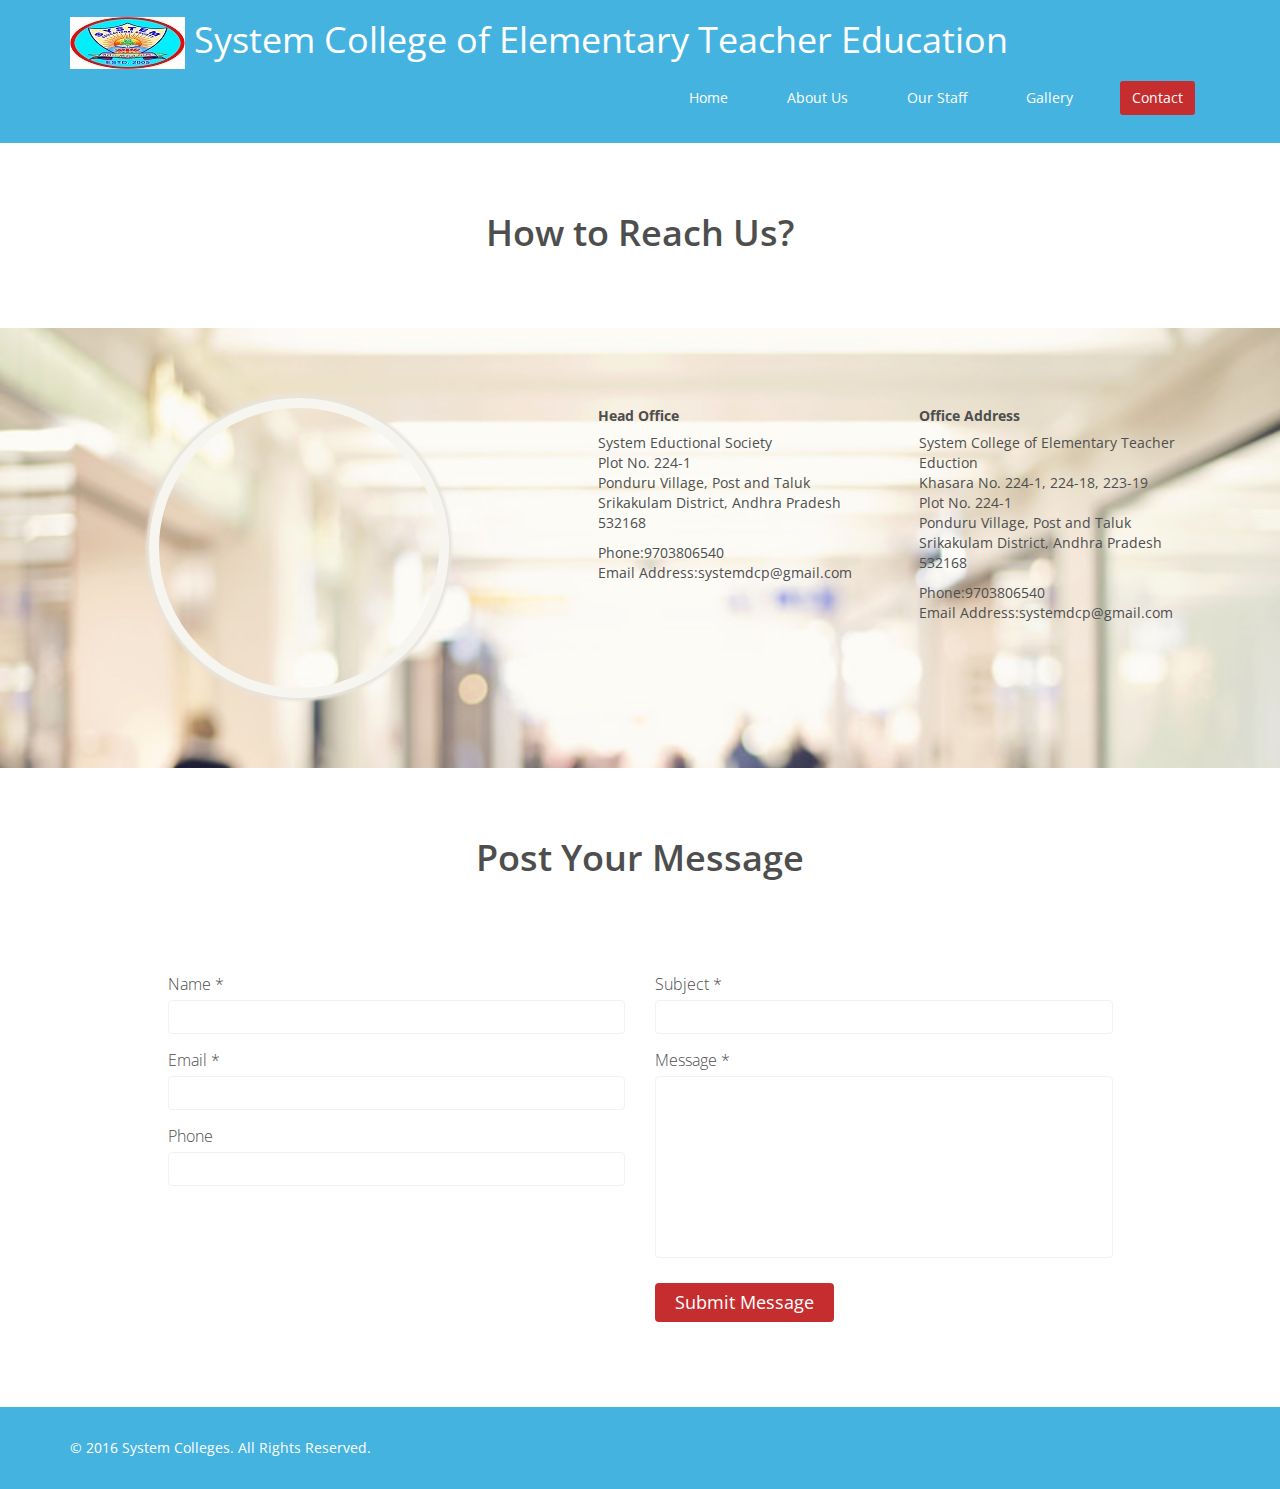
<file: sysbkred/contact-us.html>
<!DOCTYPE html>
<html lang="en">
<head>
    <meta charset="utf-8">
    <meta name="viewport" content="width=device-width, initial-scale=1.0">
    <meta name="description" content="">
    <meta name="author" content="">
    <title>Contact</title>
    
    <!-- core CSS -->
    <link href="css/bootstrap.min.css" rel="stylesheet">
    <link href="css/font-awesome.min.css" rel="stylesheet">
    <link href="css/prettyPhoto.css" rel="stylesheet">
    <link href="css/animate.min.css" rel="stylesheet">
    <link href="css/main.css" rel="stylesheet">
    <link href="css/responsive.css" rel="stylesheet">
    
    <!--[if lt IE 9]>
    <script src="js/html5shiv.js"></script>
    <script src="js/respond.min.js"></script>
    <![endif]-->       
    <link rel="shortcut icon" href="images/ico/favicon.ico">
    <link rel="apple-touch-icon-precomposed" sizes="144x144" href="images/ico/apple-touch-icon-144-precomposed.png">
    <link rel="apple-touch-icon-precomposed" sizes="114x114" href="images/ico/apple-touch-icon-114-precomposed.png">
    <link rel="apple-touch-icon-precomposed" sizes="72x72" href="images/ico/apple-touch-icon-72-precomposed.png">
    <link rel="apple-touch-icon-precomposed" href="images/ico/apple-touch-icon-57-precomposed.png">
</head><!--/head-->

<body>

    <header id="header">
       <!--  <div class="top-bar">
            <div class="container">
                <div class="row"> -->
                    <!-- <div class="col-sm-6 col-xs-4">
                        <div class="top-number"><p><i class="fa fa-phone-square"></i>  +0123 456 70 90</p></div>
                    </div>
                    <div class="col-sm-6 col-xs-8">
                       <div class="social">
                            <ul class="social-share">
                                <li><a href="#"><i class="fa fa-facebook"></i></a></li>
                                <li><a href="#"><i class="fa fa-twitter"></i></a></li>
                                <li><a href="#"><i class="fa fa-linkedin"></i></a></li> 
                                <li><a href="#"><i class="fa fa-dribbble"></i></a></li>
                                <li><a href="#"><i class="fa fa-skype"></i></a></li>
                            </ul>
                            <div class="search">
                                <form role="form">
                                    <input type="text" class="search-form" autocomplete="off" placeholder="Search">
                                    <i class="fa fa-search"></i>
                                </form>
                           </div>
                       </div> -->
                    <!-- </div> -->
                <!-- </div> -->
            <!--</div><!--/.container-->
      <!--  </div><!--/.top-bar-->

        <nav class="navbar navbar-inverse" role="banner">
            <div class="container">
                <div class="navbar-header">
                    <button type="button" class="navbar-toggle" data-toggle="collapse" data-target=".navbar-collapse">
                        <span class="sr-only">Toggle navigation</span>
                        <span class="icon-bar"></span>
                        <span class="icon-bar"></span>
                        <span class="icon-bar"></span>
                    </button>
                    <a class="navbar-brand" href="index.html"><img src="images/logo.png" alt="logo"> System College of Elementary Teacher Education</a>
                </div>
                
                <div class="collapse navbar-collapse navbar-right">
                    <ul class="nav navbar-nav">
                        <li><a href="index.html">Home</a></li>
                        <li><a href="about-us.html">About Us</a></li>
                        <li><a href="services.html">Our Staff</a></li>
                        <li><a href="portfolio.html">Gallery</a></li>
                        <!-- <li class="dropdown">
                            <a href="#" class="dropdown-toggle" data-toggle="dropdown">Pages <i class="fa fa-angle-down"></i></a>
                            <ul class="dropdown-menu">
                                <li><a href="blog-item.html">Blog Single</a></li>
                                <li><a href="pricing.html">Pricing</a></li>
                                <li><a href="404.html">404</a></li>
                                <li><a href="shortcodes.html">Shortcodes</a></li>
                            </ul>
                        </li>
                        <li><a href="blog.html">Blog</a></li>  -->
                        <li class="active"><a href="contact-us.html">Contact</a></li>                        
                    </ul>
                </div>
            </div><!--/.container-->
        </nav><!--/nav-->
    </header><!--/header-->

    <section id="contact-info">
        <div class="center">                
            <h2>How to Reach Us?</h2>
            <!-- <p class="lead">Lorem ipsum dolor sit amet, consectetur adipisicing elit</p> -->
        </div>
        <div class="gmap-area">
            <div class="container">
                <div class="row">
                    <div class="col-sm-5 text-center">
                        <div class="gmap">
                            <iframe frameborder="0" scrolling="no" marginheight="0" marginwidth="0" src="https://www.google.co.in/maps/place/18%C2%B021'04.9%22N+83%C2%B045'53.2%22E/@18.351351,83.7625803,17z/data=!3m1!4b1!4m5!3m4!1s0x0:0x0!8m2!3d18.351351!4d83.764769?hl=en"></iframe>
                        </div>
                    </div>

                    <div class="col-sm-7 map-content">
                        <ul class="row">
                            <li class="col-sm-6">
                                <address>
                                    <h5>Head Office</h5>
                                    <p>System Eductional Society<br>
									Plot No. 224-1<br>
									Ponduru Village, Post and Taluk<br>
									Srikakulam District, Andhra Pradesh 532168</p>
                                    <p>Phone:9703806540 <br>
                                    Email Address:systemdcp@gmail.com</p>
                                </address>
                            </li>


                            <li class="col-sm-6">
                                <address>
                                    <h5>Office Address</h5>
                                    <p>System College of Elementary Teacher Eduction <br>
									Khasara No. 224-1, 224-18, 223-19<br>
									Plot No. 224-1<br>
                                    Ponduru Village, Post and Taluk<br>
									Srikakulam District, Andhra Pradesh 532168</p>
                                    <p>Phone:9703806540 <br>
                                    Email Address:systemdcp@gmail.com</p>
                                </address>
                            </li>
                        </ul>
                    </div>
                </div>
            </div>
        </div>
    </section>  <!--/gmap_area -->

    <section id="contact-page">
        <div class="container">
            <div class="center">        
                <h2>Post Your Message</h2>
                <!-- <p class="lead">Sed do eiusmod tempor incididunt ut labore et dolore magna aliqua.</p> -->
            </div> 
            <div class="row contact-wrap"> 
                <div class="status alert alert-success" style="display: none"></div>
                <form id="main-contact-form" class="contact-form" name="contact-form" method="post" action="sendemail.php">
                    <div class="col-sm-5 col-sm-offset-1">
                        <div class="form-group">
                            <label>Name *</label>
                            <input type="text" name="name" class="form-control" required="required">
                        </div>
                        <div class="form-group">
                            <label>Email *</label>
                            <input type="email" name="email" class="form-control" required="required">
                        </div>
                        <div class="form-group">
                            <label>Phone</label>
                            <input type="number" class="form-control">
                        </div>
                        <!-- <div class="form-group">
                            <label>Company Name</label>
                            <input type="text" class="form-control">
                        </div>                         -->
                    </div>
                    <div class="col-sm-5">
                        <div class="form-group">
                            <label>Subject *</label>
                            <input type="text" name="subject" class="form-control" required="required">
                        </div>
                        <div class="form-group">
                            <label>Message *</label>
                            <textarea name="message" id="message" required="required" class="form-control" rows="8"></textarea>
                        </div>                        
                        <div class="form-group">
                            <button type="submit" name="submit" class="btn btn-primary btn-lg" required="required">Submit Message</button>
                        </div>
                    </div>
                </form> 
            </div><!--/.row-->
        </div><!--/.container-->
    </section><!--/#contact-page-->

     <!-- <section id="bottom">
        <div class="container wow fadeInDown" data-wow-duration="1000ms" data-wow-delay="600ms">
            <div class="row">
                <div class="col-md-3 col-sm-6">
                    <div class="widget">
                        <h3>Company</h3>
                        <ul>
                            <li><a href="#">About us</a></li>
                            <li><a href="#">We are hiring</a></li>
                            <li><a href="#">Meet the team</a></li>
                            <li><a href="#">Copyright</a></li>
                            <li><a href="#">Terms of use</a></li>
                            <li><a href="#">Privacy policy</a></li>
                            <li><a href="#">Contact us</a></li>
                        </ul>
                    </div>    
                </div> --><!--/.col-md-3-->

                <!-- <div class="col-md-3 col-sm-6">
                    <div class="widget">
                        <h3>Support</h3>
                        <ul>
                            <li><a href="#">Faq</a></li>
                            <li><a href="#">Blog</a></li>
                            <li><a href="#">Forum</a></li>
                            <li><a href="#">Documentation</a></li>
                            <li><a href="#">Refund policy</a></li>
                            <li><a href="#">Ticket system</a></li>
                            <li><a href="#">Billing system</a></li>
                        </ul>
                    </div>    
                </div> --><!--/.col-md-3-->

               <!--  <div class="col-md-3 col-sm-6">
                    <div class="widget">
                        <h3>Developers</h3>
                        <ul>
                            <li><a href="#">Web Development</a></li>
                            <li><a href="#">SEO Marketing</a></li>
                            <li><a href="#">Theme</a></li>
                            <li><a href="#">Development</a></li>
                            <li><a href="#">Email Marketing</a></li>
                            <li><a href="#">Plugin Development</a></li>
                            <li><a href="#">Article Writing</a></li>
                        </ul>
                    </div>    
                </div> --><!--/.col-md-3-->

                <!-- <div class="col-md-3 col-sm-6">
                    <div class="widget">
                        <h3>Our Partners</h3>
                        <ul>
                            <li><a href="#">Adipisicing Elit</a></li>
                            <li><a href="#">Eiusmod</a></li>
                            <li><a href="#">Tempor</a></li>
                            <li><a href="#">Veniam</a></li>
                            <li><a href="#">Exercitation</a></li>
                            <li><a href="#">Ullamco</a></li>
                            <li><a href="#">Laboris</a></li>
                        </ul>
                    </div>    
                </div> --><!--/.col-md-3-->
           <!--  </div>
        </div>
    </section> --><!--/#bottom-->

    <footer id="footer" class="midnight-blue">
        <div class="container">
            <div class="row">
                <!-- <div class="col-sm-6">
                    &copy; 2013 <a target="_blank" href="http://shapebootstrap.net/" title="Free Twitter Bootstrap WordPress Themes and HTML templates">ShapeBootstrap</a>. All Rights Reserved.
                </div> -->
				<div class="col-sm-6">
                    &copy; 2016 <a href="#" title="System Colleges">System Colleges</a>. All Rights Reserved.
                </div>
                <!-- <div class="col-sm-6">
                    <ul class="pull-right">
                        <li><a href="#">Home</a></li>
                        <li><a href="#">About Us</a></li>
                        <li><a href="#">Faq</a></li>
                        <li><a href="#">Contact Us</a></li>
                    </ul>
                </div> -->
            </div>
        </div>
    </footer><!--/#footer-->

    <script src="js/jquery.js"></script>
    <script src="js/bootstrap.min.js"></script>
    <script src="js/jquery.prettyPhoto.js"></script>
    <script src="js/jquery.isotope.min.js"></script>
    <script src="js/main.js"></script>
    <script src="js/wow.min.js"></script>
</body>
</html>
</file>
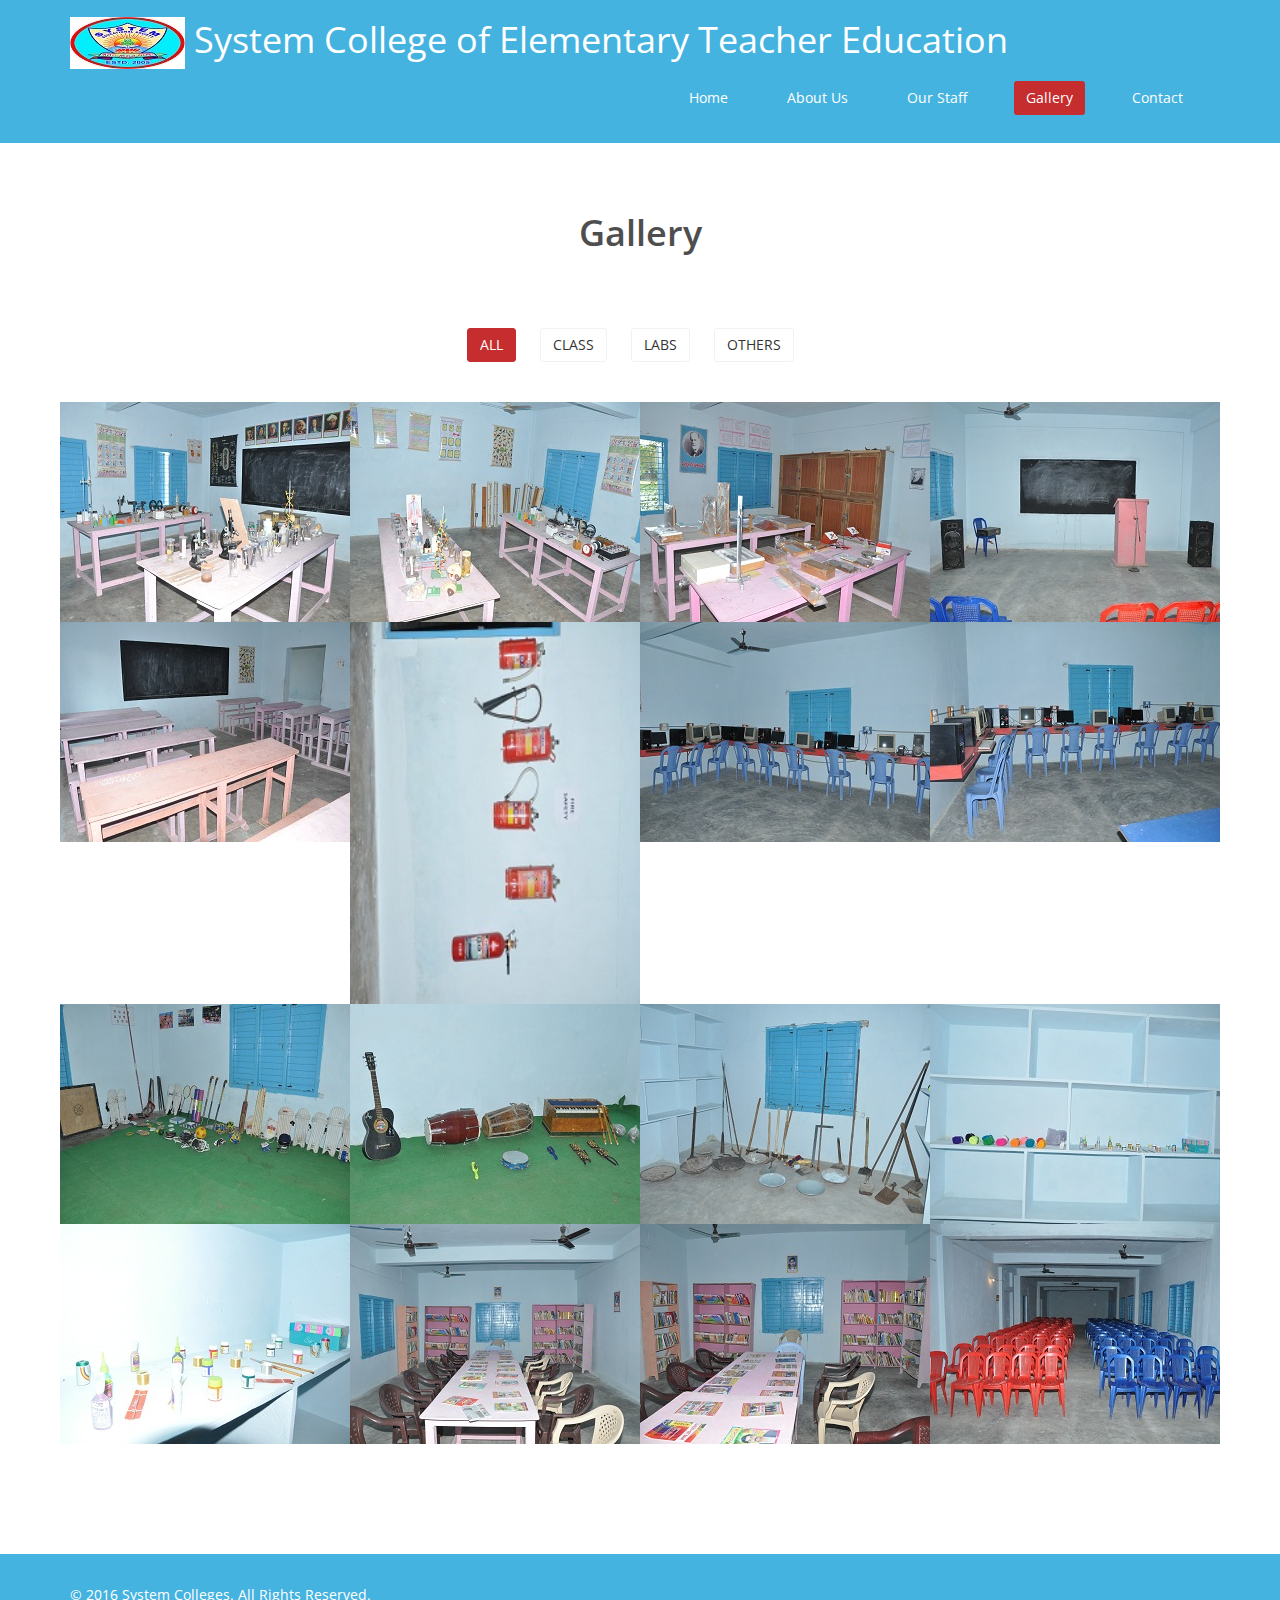
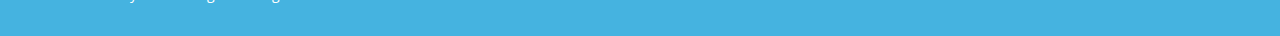
<file: sysbkred/portfolio.html>
<!DOCTYPE html>
<html lang="en">
<head>
    <meta charset="utf-8">
    <meta name="viewport" content="width=device-width, initial-scale=1.0">
    <meta name="description" content="">
    <meta name="author" content="">
    <title>Gallery</title>
    <link href="css/bootstrap.min.css" rel="stylesheet">
    <link href="css/font-awesome.min.css" rel="stylesheet">
    <link href="css/prettyPhoto.css" rel="stylesheet">
    <link href="css/animate.min.css" rel="stylesheet">
    <link href="css/main.css" rel="stylesheet">
    <link href="css/responsive.css" rel="stylesheet">
    <!--[if lt IE 9]>
    <script src="js/html5shiv.js"></script>
    <script src="js/respond.min.js"></script>
    <![endif]-->       
    <link rel="shortcut icon" href="images/ico/favicon.ico">
    <link rel="apple-touch-icon-precomposed" sizes="144x144" href="images/ico/apple-touch-icon-144-precomposed.png">
    <link rel="apple-touch-icon-precomposed" sizes="114x114" href="images/ico/apple-touch-icon-114-precomposed.png">
    <link rel="apple-touch-icon-precomposed" sizes="72x72" href="images/ico/apple-touch-icon-72-precomposed.png">
    <link rel="apple-touch-icon-precomposed" href="images/ico/apple-touch-icon-57-precomposed.png">
</head><!--/head-->
<body>

    <header id="header">
       <!--  <div class="top-bar">
            <div class="container">
                <div class="row"> -->
                    <!-- <div class="col-sm-6 col-xs-4">
                        <div class="top-number"><p><i class="fa fa-phone-square"></i>  +0123 456 70 90</p></div>
                    </div>
                    <div class="col-sm-6 col-xs-8">
                       <div class="social">
                            <ul class="social-share">
                                <li><a href="#"><i class="fa fa-facebook"></i></a></li>
                                <li><a href="#"><i class="fa fa-twitter"></i></a></li>
                                <li><a href="#"><i class="fa fa-linkedin"></i></a></li> 
                                <li><a href="#"><i class="fa fa-dribbble"></i></a></li>
                                <li><a href="#"><i class="fa fa-skype"></i></a></li>
                            </ul>
                            <div class="search">
                                <form role="form">
                                    <input type="text" class="search-form" autocomplete="off" placeholder="Search">
                                    <i class="fa fa-search"></i>
                                </form>
                           </div>
                       </div>
                    </div> -->
                <!-- </div> -->
           <!-- </div><!--/.container-->
      <!--  </div><!--/.top-bar-->

        <nav class="navbar navbar-inverse" role="banner">
            <div class="container">
                <div class="navbar-header">
                    <button type="button" class="navbar-toggle" data-toggle="collapse" data-target=".navbar-collapse">
                        <span class="sr-only">Toggle navigation</span>
                        <span class="icon-bar"></span>
                        <span class="icon-bar"></span>
                        <span class="icon-bar"></span>
                    </button>
                    <a class="navbar-brand" href="index.html"><img src="images/logo.JPG" alt="logo"> System College of Elementary Teacher Education</a>
                </div>
                
                <div class="collapse navbar-collapse navbar-right">
                    <ul class="nav navbar-nav">
                        <li><a href="index.html">Home</a></li>
                        <li><a href="about-us.html">About Us</a></li>
                        <li><a href="services.html">Our Staff</a></li>
                        <li class="active"><a href="portfolio.html">Gallery</a></li>
                        <!-- <li class="dropdown">  
                            <a href="#" class="dropdown-toggle" data-toggle="dropdown">Pages <i class="fa fa-angle-down"></i></a>
                            <ul class="dropdown-menu">
                                <li><a href="blog-item.html">Blog Single</a></li>
                                <li><a href="pricing.html">Pricing</a></li>
                                <li><a href="404.html">404</a></li>
                                <li><a href="shortcodes.html">Shortcodes</a></li>
                            </ul>
                        </li>
                        <li><a href="blog.html">Blog</a></li> --> 
                        <li><a href="contact-us.html">Contact</a></li>                        
                    </ul>
                </div>
            </div><!--/.container-->
        </nav><!--/nav-->
        
    </header><!--/header-->
    <section id="portfolio">
        <div class="container">
            <div class="center">
               <h2>Gallery</h2>
               <!-- <p class="lead">Lorem ipsum dolor sit amet, consectetur adipisicing elit, sed do eiusmod tempor incididunt ut <br> et dolore magna aliqua. Ut enim ad minim veniam</p> -->
            </div>
        

            <ul class="portfolio-filter text-center">
                <li><a class="btn btn-default active" href="#" data-filter="*">All</a></li>
                <li><a class="btn btn-default" href="#" data-filter=".bootstrap">Class</a></li>
                <li><a class="btn btn-default" href="#" data-filter=".html">Labs</a></li>
                <li><a class="btn btn-default" href="#" data-filter=".wordpress">Others</a></li>
            </ul><!--/#portfolio-filter-->

            <div class="row">
                <div class="portfolio-items">
                    <div class="portfolio-item  html col-xs-12 col-sm-4 col-md-3">
                        <div class="recent-work-wrap">
                            <img class="img-responsive" src="images/portfolio/recent/item1.JPG" alt="">
                            <div class="overlay">
                                <div class="recent-work-inner">
                                    <!-- <h3><a href="#">Business theme</a></h3> -->
                                    <p>Description</p>
                                    <a class="preview" href="images/portfolio/full/item1.JPG" rel="prettyPhoto"><i class="fa fa-eye"></i> View</a>
                                </div> 
                            </div>
                        </div>
                    </div><!--/.portfolio-item-->

                    <div class="portfolio-item  html col-xs-12 col-sm-4 col-md-3">
                        <div class="recent-work-wrap">
                            <img class="img-responsive" src="images/portfolio/recent/item2.JPG" alt="">
                            <div class="overlay">
                                <div class="recent-work-inner">
                                    <!-- <h3><a href="#">Business theme</a></h3>
                                    <p>There are many variations of passages of Lorem Ipsum available, but the majority</p> -->
									<!-- <h3><a href="#">Business theme</a></h3> -->
                                    <p>Description</p>
                                    <a class="preview" href="images/portfolio/full/item2.JPG" rel="prettyPhoto"><i class="fa fa-eye"></i> View</a>
                                </div> 
                            </div>
                        </div>          
                    </div><!--/.portfolio-item-->

                    <div class="portfolio-item  html col-xs-12 col-sm-4 col-md-3">
                        <div class="recent-work-wrap">
                            <img class="img-responsive" src="images/portfolio/recent/item3.JPG" alt="">
                            <div class="overlay">
                                <div class="recent-work-inner">
                                    <!-- <h3><a href="#">Business theme</a></h3>
                                    <p>There are many variations of passages of Lorem Ipsum available, but the majority</p> -->
									<p>Description</p>
                                    <a class="preview" href="images/portfolio/full/item3.JPG" rel="prettyPhoto"><i class="fa fa-eye"></i> View</a>
                                </div> 
                            </div>
                        </div>        
                    </div><!--/.portfolio-item-->

                    <div class="portfolio-item joomla wordpress apps col-xs-12 col-sm-4 col-md-3">
                        <div class="recent-work-wrap">
                            <img class="img-responsive" src="images/portfolio/recent/item17.JPG" alt="">
                            <div class="overlay">
                                <div class="recent-work-inner">
                                    <!-- <h3><a href="#">Business theme</a></h3>
                                    <p>There are many variations of passages of Lorem Ipsum available, but the majority</p> -->
									<p>Description</p>
                                    <a class="preview" href="images/portfolio/full/item17.JPG" rel="prettyPhoto"><i class="fa fa-eye"></i> View</a>
                                </div> 
                            </div>
                        </div>           
                    </div><!--/.portfolio-item-->
          
                    <div class="portfolio-item joomla bootstrap col-xs-12 col-sm-4 col-md-3">
                        <div class="recent-work-wrap">
                            <img class="img-responsive" src="images/portfolio/recent/item5.JPG" alt="">
                            <div class="overlay">
                                <div class="recent-work-inner">
                                    <!-- <h3><a href="#">Business theme</a></h3>
                                    <p>There are many variations of passages of Lorem Ipsum available, but the majority</p> -->
									<p>Description</p>
                                    <a class="preview" href="images/portfolio/full/item5.JPG" rel="prettyPhoto"><i class="fa fa-eye"></i> View</a>
                                </div> 
                            </div>
                        </div>      
                    </div><!--/.portfolio-item-->

                    <div class="portfolio-item joomla wordpress apps col-xs-12 col-sm-4 col-md-3">
                        <div class="recent-work-wrap">
                            <img class="img-responsive" src="images/portfolio/recent/item6.JPG" alt="">
                            <div class="overlay">
                                <div class="recent-work-inner">
                                    <!-- <h3><a href="#">Business theme</a></h3>
                                    <p>There are many variations of passages of Lorem Ipsum available, but the majority</p> -->
									<p>Description</p>
                                    <a class="preview" href="images/portfolio/full/item6.JPG" rel="prettyPhoto"><i class="fa fa-eye"></i> View</a>
                                </div> 
                            </div>
                        </div>         
                    </div><!--/.portfolio-item-->

                    <div class="portfolio-item  html col-xs-12 col-sm-4 col-md-3">
                        <div class="recent-work-wrap">
                            <img class="img-responsive" src="images/portfolio/recent/item7.JPG" alt="">
                            <div class="overlay">
                                <div class="recent-work-inner">
                                    <!-- <h3><a href="#">Business theme</a></h3>
                                    <p>There are many variations of passages of Lorem Ipsum available, but the majority</p> -->
									<p>Description</p>
                                    <a class="preview" href="images/portfolio/full/item7.JPG" rel="prettyPhoto"><i class="fa fa-eye"></i> View</a>
                                </div> 
                            </div>
                        </div>          
                    </div><!--/.portfolio-item-->

                    <div class="portfolio-item  html col-xs-12 col-sm-4 col-md-3">
                        <div class="recent-work-wrap">
                            <img class="img-responsive" src="images/portfolio/recent/item8.JPG" alt="">
                            <div class="overlay">
                                <div class="recent-work-inner">
                                    <!-- <h3><a href="#">Business theme</a></h3>
                                    <p>There are many variations of passages of Lorem Ipsum available, but the majority</p> -->
									<p>Description</p>
                                    <a class="preview" href="images/portfolio/full/item8.JPG" rel="prettyPhoto"><i class="fa fa-eye"></i> View</a>
                                </div> 
                            </div>
                        </div>          
                    </div><!--/.portfolio-item-->
					
                    <div class="portfolio-item joomla wordpress apps col-xs-12 col-sm-4 col-md-3">
                        <div class="recent-work-wrap">
                            <img class="img-responsive" src="images/portfolio/recent/item9.JPG" alt="">
                            <div class="overlay">
                                <div class="recent-work-inner">
                                    <!-- <h3><a href="#">Business theme</a></h3>
                                    <p>There are many variations of passages of Lorem Ipsum available, but the majority</p> -->
									<p>Description</p>
                                    <a class="preview" href="images/portfolio/full/item9.JPG" rel="prettyPhoto"><i class="fa fa-eye"></i> View</a>
                                </div> 
                            </div>
                        </div>
                    </div><!--/.portfolio-item-->

                    <div class="portfolio-item joomla wordpress apps col-xs-12 col-sm-4 col-md-3">
                        <div class="recent-work-wrap">
                            <img class="img-responsive" src="images/portfolio/recent/item10.JPG" alt="">
                            <div class="overlay">
                                <div class="recent-work-inner">
                                    <!-- <h3><a href="#">Business theme</a></h3>
                                    <p>There are many variations of passages of Lorem Ipsum available, but the majority</p> -->
									<p>Description</p>
                                    <a class="preview" href="images/portfolio/full/item10.JPG" rel="prettyPhoto"><i class="fa fa-eye"></i> View</a>
                                </div> 
                            </div>
                        </div>          
                    </div><!--/.portfolio-item-->

                    <div class="portfolio-item joomla wordpress apps col-xs-12 col-sm-4 col-md-3">
                        <div class="recent-work-wrap">
                            <img class="img-responsive" src="images/portfolio/recent/item11.JPG" alt="">
                            <div class="overlay">
                                <div class="recent-work-inner">
                                    <!-- <h3><a href="#">Business theme</a></h3>
                                    <p>There are many variations of passages of Lorem Ipsum available, but the majority</p> -->
									<p>Description</p>
                                    <a class="preview" href="images/portfolio/full/item11.JPG" rel="prettyPhoto"><i class="fa fa-eye"></i> View</a>
                                </div> 
                            </div>
                        </div>        
                    </div><!--/.portfolio-item-->

                    <div class="portfolio-item  html col-xs-12 col-sm-4 col-md-3">
                        <div class="recent-work-wrap">
                            <img class="img-responsive" src="images/portfolio/recent/item12.JPG" alt="">
                            <div class="overlay">
                                <div class="recent-work-inner">
                                    <!-- <h3><a href="#">Business theme</a></h3>
                                    <p>There are many variations of passages of Lorem Ipsum available, but the majority</p> -->
									<p>Description</p>
                                    <a class="preview" href="images/portfolio/full/item12.JPG" rel="prettyPhoto"><i class="fa fa-eye"></i> View</a>
                                </div> 
                            </div>
                        </div>           
                    </div><!--/.portfolio-item-->
          
                    <div class="portfolio-item  html col-xs-12 col-sm-4 col-md-3">
                        <div class="recent-work-wrap">
                            <img class="img-responsive" src="images/portfolio/recent/item13.JPG" alt="">
                            <div class="overlay">
                                <div class="recent-work-inner">
                                    <!-- <h3><a href="#">Business theme</a></h3>
                                    <p>There are many variations of passages of Lorem Ipsum available, but the majority</p> -->
									<p>Description</p>
                                    <a class="preview" href="images/portfolio/full/item13.JPG" rel="prettyPhoto"><i class="fa fa-eye"></i> View</a>
                                </div> 
                            </div>
                        </div>      
                    </div><!--/.portfolio-item-->

                    <div class="portfolio-item joomla bootstrap col-xs-12 col-sm-4 col-md-3">
                        <div class="recent-work-wrap">
                            <img class="img-responsive" src="images/portfolio/recent/item14.JPG" alt="">
                            <div class="overlay">
                                <div class="recent-work-inner">
                                    <!-- <h3><a href="#">Business theme</a></h3>
                                    <p>There are many variations of passages of Lorem Ipsum available, but the majority</p> -->
									<p>Description</p>
                                    <a class="preview" href="images/portfolio/full/item14.JPG" rel="prettyPhoto"><i class="fa fa-eye"></i> View</a>
                                </div> 
                            </div>
                        </div>         
                    </div><!--/.portfolio-item-->

                    <div class="portfolio-item joomla bootstrap col-xs-12 col-sm-4 col-md-3">
                        <div class="recent-work-wrap">
                            <img class="img-responsive" src="images/portfolio/recent/item15.JPG" alt="">
                            <div class="overlay">
                                <div class="recent-work-inner">
                                    <!-- <h3><a href="#">Business theme</a></h3>
                                    <p>There are many variations of passages of Lorem Ipsum available, but the majority</p> -->
									<p>Description</p>
                                    <a class="preview" href="images/portfolio/full/item15.JPG" rel="prettyPhoto"><i class="fa fa-eye"></i> View</a>
                                </div> 
                            </div>
                        </div>          
                    </div><!--/.portfolio-item-->

                    <div class="portfolio-item joomla wordpress apps col-xs-12 col-sm-4 col-md-3">
                        <div class="recent-work-wrap">
                            <img class="img-responsive" src="images/portfolio/recent/item16.JPG" alt="">
                            <div class="overlay">
                                <div class="recent-work-inner">
                                    <!-- <h3><a href="#">Business theme</a></h3>
                                    <p>There are many variations of passages of Lorem Ipsum available, but the majority</p> -->
									<p>Description</p>
                                    <a class="preview" href="images/portfolio/full/item16.JPG" rel="prettyPhoto"><i class="fa fa-eye"></i> View</a>
                                </div> 
                            </div>
                        </div>          
                    </div><!--/.portfolio-item-->
                </div>
            </div>
        </div>
    </section><!--/#portfolio-item-->
    
    <!-- <section id="bottom">
        <div class="container wow fadeInDown" data-wow-duration="1000ms" data-wow-delay="600ms">
            <div class="row">
                <div class="col-md-3 col-sm-6">
                    <div class="widget">
                        <h3>Company</h3>
                        <ul>
                            <li><a href="#">About us</a></li>
                            <li><a href="#">We are hiring</a></li>
                            <li><a href="#">Meet the team</a></li>
                            <li><a href="#">Copyright</a></li>
                            <li><a href="#">Terms of use</a></li>
                            <li><a href="#">Privacy policy</a></li>
                            <li><a href="#">Contact us</a></li>
                        </ul>
                    </div>    
                </div> --><!--/.col-md-3-->

                <!-- <div class="col-md-3 col-sm-6">
                    <div class="widget">
                        <h3>Support</h3>
                        <ul>
                            <li><a href="#">Faq</a></li>
                            <li><a href="#">Blog</a></li>
                            <li><a href="#">Forum</a></li>
                            <li><a href="#">Documentation</a></li>
                            <li><a href="#">Refund policy</a></li>
                            <li><a href="#">Ticket system</a></li>
                            <li><a href="#">Billing system</a></li>
                        </ul>
                    </div>    
                </div> --><!--/.col-md-3-->

               <!--  <div class="col-md-3 col-sm-6">
                    <div class="widget">
                        <h3>Developers</h3>
                        <ul>
                            <li><a href="#">Web Development</a></li>
                            <li><a href="#">SEO Marketing</a></li>
                            <li><a href="#">Theme</a></li>
                            <li><a href="#">Development</a></li>
                            <li><a href="#">Email Marketing</a></li>
                            <li><a href="#">Plugin Development</a></li>
                            <li><a href="#">Article Writing</a></li>
                        </ul>
                    </div>    
                </div> --><!--/.col-md-3-->

                <!-- <div class="col-md-3 col-sm-6">
                    <div class="widget">
                        <h3>Our Partners</h3>
                        <ul>
                            <li><a href="#">Adipisicing Elit</a></li>
                            <li><a href="#">Eiusmod</a></li>
                            <li><a href="#">Tempor</a></li>
                            <li><a href="#">Veniam</a></li>
                            <li><a href="#">Exercitation</a></li>
                            <li><a href="#">Ullamco</a></li>
                            <li><a href="#">Laboris</a></li>
                        </ul>
                    </div>    
                </div> --><!--/.col-md-3-->
           <!--  </div>
        </div>
    </section> --><!--/#bottom-->

    <footer id="footer" class="midnight-blue">
        <div class="container">
            <div class="row">
                <!-- <div class="col-sm-6">
                    &copy; 2013 <a target="_blank" href="http://shapebootstrap.net/" title="Free Twitter Bootstrap WordPress Themes and HTML templates">ShapeBootstrap</a>. All Rights Reserved.
                </div> -->
				<div class="col-sm-6">
                    &copy; 2016 <a href="#" title="System Colleges">System Colleges</a>. All Rights Reserved.
                </div>
              <!--   <div class="col-sm-6">
                    <ul class="pull-right">
                        <li><a href="#">Home</a></li>
                        <li><a href="#">About Us</a></li>
                        <li><a href="#">Faq</a></li>
                        <li><a href="#">Contact Us</a></li>
                    </ul>
                </div> -->
            </div>
        </div>
    </footer><!--/#footer-->

    <script src="js/jquery.js"></script>
    <script src="js/bootstrap.min.js"></script>
    <script src="js/jquery.prettyPhoto.js"></script>
    <script src="js/jquery.isotope.min.js"></script>
    <script src="js/main.js"></script>
    <script src="js/wow.min.js"></script>
</body>
</html>
</file>
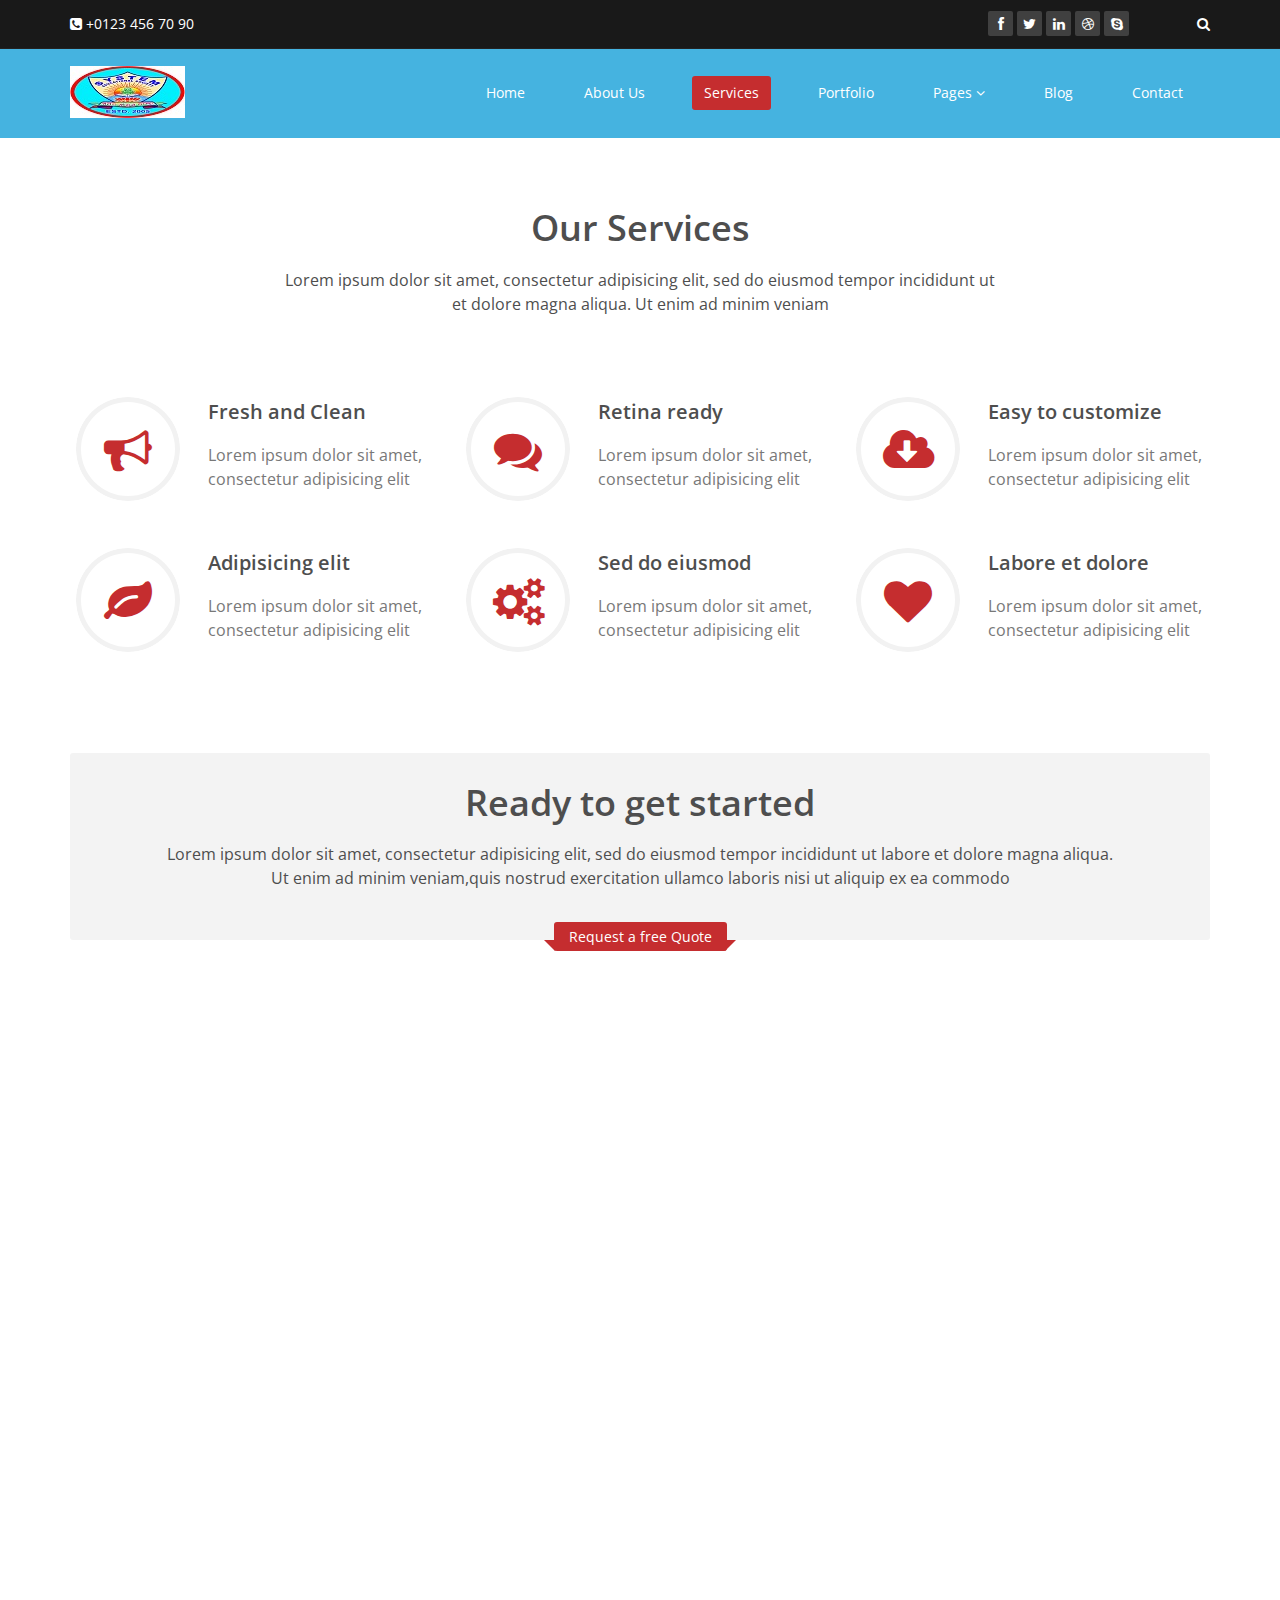
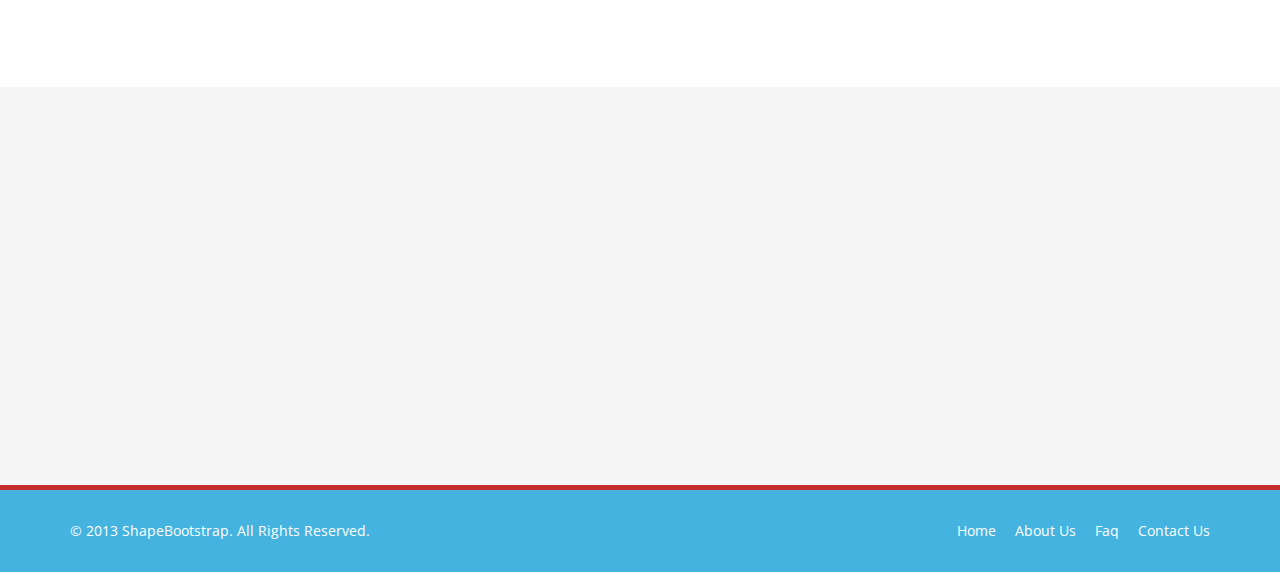
<file: sysbkred/services-org.html>
<!DOCTYPE html>
<html lang="en">
<head>
    <meta charset="utf-8">
    <meta name="viewport" content="width=device-width, initial-scale=1.0">
    <meta name="description" content="">
    <meta name="author" content="">
    <title>Services | Corlate</title>
    
    <!-- core CSS -->
    <link href="css/bootstrap.min.css" rel="stylesheet">
    <link href="css/font-awesome.min.css" rel="stylesheet">
    <link href="css/prettyPhoto.css" rel="stylesheet">
    <link href="css/animate.min.css" rel="stylesheet">
    <link href="css/main.css" rel="stylesheet">
    <link href="css/responsive.css" rel="stylesheet">
    
    <!--[if lt IE 9]>
    <script src="js/html5shiv.js"></script>
    <script src="js/respond.min.js"></script>
    <![endif]-->       
    <link rel="shortcut icon" href="images/ico/favicon.ico">
    <link rel="apple-touch-icon-precomposed" sizes="144x144" href="images/ico/apple-touch-icon-144-precomposed.png">
    <link rel="apple-touch-icon-precomposed" sizes="114x114" href="images/ico/apple-touch-icon-114-precomposed.png">
    <link rel="apple-touch-icon-precomposed" sizes="72x72" href="images/ico/apple-touch-icon-72-precomposed.png">
    <link rel="apple-touch-icon-precomposed" href="images/ico/apple-touch-icon-57-precomposed.png">
</head><!--/head-->

<body>

    <header id="header">
        <div class="top-bar">
            <div class="container">
                <div class="row">
                    <div class="col-sm-6 col-xs-4">
                        <div class="top-number"><p><i class="fa fa-phone-square"></i>  +0123 456 70 90</p></div>
                    </div>
                    <div class="col-sm-6 col-xs-8">
                       <div class="social">
                            <ul class="social-share">
                                <li><a href="#"><i class="fa fa-facebook"></i></a></li>
                                <li><a href="#"><i class="fa fa-twitter"></i></a></li>
                                <li><a href="#"><i class="fa fa-linkedin"></i></a></li> 
                                <li><a href="#"><i class="fa fa-dribbble"></i></a></li>
                                <li><a href="#"><i class="fa fa-skype"></i></a></li>
                            </ul>
                            <div class="search">
                                <form role="form">
                                    <input type="text" class="search-form" autocomplete="off" placeholder="Search">
                                    <i class="fa fa-search"></i>
                                </form>
                           </div>
                       </div>
                    </div>
                </div>
            </div><!--/.container-->
        </div><!--/.top-bar-->

        <nav class="navbar navbar-inverse" role="banner">
            <div class="container">
                <div class="navbar-header">
                    <button type="button" class="navbar-toggle" data-toggle="collapse" data-target=".navbar-collapse">
                        <span class="sr-only">Toggle navigation</span>
                        <span class="icon-bar"></span>
                        <span class="icon-bar"></span>
                        <span class="icon-bar"></span>
                    </button>
                    <a class="navbar-brand" href="index.html"><img src="images/logo.png" alt="logo"></a>
                </div>
                
                <div class="collapse navbar-collapse navbar-right">
                    <ul class="nav navbar-nav">
                        <li><a href="index.html">Home</a></li>
                        <li><a href="about-us.html">About Us</a></li>
                        <li class="active"><a href="services.html">Services</a></li>
                        <li><a href="portfolio.html">Portfolio</a></li>
                        <li class="dropdown">
                            <a href="#" class="dropdown-toggle" data-toggle="dropdown">Pages <i class="fa fa-angle-down"></i></a>
                            <ul class="dropdown-menu">
                                <li><a href="blog-item.html">Blog Single</a></li>
                                <li><a href="pricing.html">Pricing</a></li>
                                <li><a href="404.html">404</a></li>
                                <li><a href="shortcodes.html">Shortcodes</a></li>
                            </ul>
                        </li>
                        <li><a href="blog.html">Blog</a></li> 
                        <li><a href="contact-us.html">Contact</a></li>                        
                    </ul>
                </div>
            </div><!--/.container-->
        </nav><!--/nav-->
        
    </header><!--/header-->

    <section id="feature" class="transparent-bg">
        <div class="container">
           <div class="center wow fadeInDown">
                <h2>Our Services</h2>
                <p class="lead">Lorem ipsum dolor sit amet, consectetur adipisicing elit, sed do eiusmod tempor incididunt ut <br> et dolore magna aliqua. Ut enim ad minim veniam</p>
            </div>

            <div class="row">
                <div class="features">
                    <div class="col-md-4 col-sm-6 wow fadeInDown" data-wow-duration="1000ms" data-wow-delay="600ms">
                        <div class="feature-wrap">
                            <i class="fa fa-bullhorn"></i>
                            <h2>Fresh and Clean</h2>
                            <h3>Lorem ipsum dolor sit amet, consectetur adipisicing elit</h3>
                        </div>
                    </div><!--/.col-md-4-->

                    <div class="col-md-4 col-sm-6 wow fadeInDown" data-wow-duration="1000ms" data-wow-delay="600ms">
                        <div class="feature-wrap">
                            <i class="fa fa-comments"></i>
                            <h2>Retina ready</h2>
                            <h3>Lorem ipsum dolor sit amet, consectetur adipisicing elit</h3>
                        </div>
                    </div><!--/.col-md-4-->

                    <div class="col-md-4 col-sm-6 wow fadeInDown" data-wow-duration="1000ms" data-wow-delay="600ms">
                        <div class="feature-wrap">
                            <i class="fa fa-cloud-download"></i>
                            <h2>Easy to customize</h2>
                            <h3>Lorem ipsum dolor sit amet, consectetur adipisicing elit</h3>
                        </div>
                    </div><!--/.col-md-4-->
                
                    <div class="col-md-4 col-sm-6 wow fadeInDown" data-wow-duration="1000ms" data-wow-delay="600ms">
                        <div class="feature-wrap">
                            <i class="fa fa-leaf"></i>
                            <h2>Adipisicing elit</h2>
                            <h3>Lorem ipsum dolor sit amet, consectetur adipisicing elit</h3>
                        </div>
                    </div><!--/.col-md-4-->

                    <div class="col-md-4 col-sm-6 wow fadeInDown" data-wow-duration="1000ms" data-wow-delay="600ms">
                        <div class="feature-wrap">
                            <i class="fa fa-cogs"></i>
                            <h2>Sed do eiusmod</h2>
                            <h3>Lorem ipsum dolor sit amet, consectetur adipisicing elit</h3>
                        </div>
                    </div><!--/.col-md-4-->

                    <div class="col-md-4 col-sm-6 wow fadeInDown" data-wow-duration="1000ms" data-wow-delay="600ms">
                        <div class="feature-wrap">
                            <i class="fa fa-heart"></i>
                            <h2>Labore et dolore</h2>
                            <h3>Lorem ipsum dolor sit amet, consectetur adipisicing elit</h3>
                        </div>
                    </div><!--/.col-md-4-->
                </div><!--/.services-->
            </div><!--/.row--> 


            <div class="get-started center wow fadeInDown">
                <h2>Ready to get started</h2>
                <p class="lead">Lorem ipsum dolor sit amet, consectetur adipisicing elit, sed do eiusmod tempor incididunt ut labore et dolore  magna aliqua. <br>  Ut enim ad minim veniam,quis nostrud exercitation ullamco laboris nisi ut aliquip ex ea commodo</p>
                <div class="request">
                    <h4><a href="#">Request a free Quote</a></h4>
                </div>
            </div><!--/.get-started-->

            <div class="clients-area center wow fadeInDown">
                <h2>What our client says</h2>
                <p class="lead">Lorem ipsum dolor sit amet, consectetur adipisicing elit, sed do eiusmod tempor incididunt ut <br> et dolore magna aliqua. Ut enim ad minim veniam</p>
            </div>

            <div class="row">
                <div class="col-md-4 wow fadeInDown">
                    <div class="clients-comments text-center">
                        <img src="images/client1.png" class="img-circle" alt="">
                        <h3>Lorem ipsum dolor sit amet, consectetur adipisicing elit, sed do eiusmod tempor incididunt</h3>
                        <h4><span>-John Doe /</span>  Director of corlate.com</h4>
                    </div>
                </div>
                <div class="col-md-4 wow fadeInDown">
                    <div class="clients-comments text-center">
                        <img src="images/client2.png" class="img-circle" alt="">
                        <h3>Lorem ipsum dolor sit amet, consectetur adipisicing elit, sed do eiusmod tempor incididunt</h3>
                        <h4><span>-John Doe /</span>  Director of corlate.com</h4>
                    </div>
                </div>
                <div class="col-md-4 wow fadeInDown">
                    <div class="clients-comments text-center">
                        <img src="images/client3.png" class="img-circle" alt="">
                        <h3>Lorem ipsum dolor sit amet, consectetur adipisicing elit, sed do eiusmod tempor incididunt</h3>
                        <h4><span>-John Doe /</span>  Director of corlate.com</h4>
                    </div>
                </div>
           </div>

        </div><!--/.container-->
    </section><!--/#feature-->


    <section id="bottom">
        <div class="container wow fadeInDown" data-wow-duration="1000ms" data-wow-delay="600ms">
            <div class="row">
                <div class="col-md-3 col-sm-6">
                    <div class="widget">
                        <h3>Company</h3>
                        <ul>
                            <li><a href="#">About us</a></li>
                            <li><a href="#">We are hiring</a></li>
                            <li><a href="#">Meet the team</a></li>
                            <li><a href="#">Copyright</a></li>
                            <li><a href="#">Terms of use</a></li>
                            <li><a href="#">Privacy policy</a></li>
                            <li><a href="#">Contact us</a></li>
                        </ul>
                    </div>    
                </div><!--/.col-md-3-->

                <div class="col-md-3 col-sm-6">
                    <div class="widget">
                        <h3>Support</h3>
                        <ul>
                            <li><a href="#">Faq</a></li>
                            <li><a href="#">Blog</a></li>
                            <li><a href="#">Forum</a></li>
                            <li><a href="#">Documentation</a></li>
                            <li><a href="#">Refund policy</a></li>
                            <li><a href="#">Ticket system</a></li>
                            <li><a href="#">Billing system</a></li>
                        </ul>
                    </div>    
                </div><!--/.col-md-3-->

                <div class="col-md-3 col-sm-6">
                    <div class="widget">
                        <h3>Developers</h3>
                        <ul>
                            <li><a href="#">Web Development</a></li>
                            <li><a href="#">SEO Marketing</a></li>
                            <li><a href="#">Theme</a></li>
                            <li><a href="#">Development</a></li>
                            <li><a href="#">Email Marketing</a></li>
                            <li><a href="#">Plugin Development</a></li>
                            <li><a href="#">Article Writing</a></li>
                        </ul>
                    </div>    
                </div><!--/.col-md-3-->

                <div class="col-md-3 col-sm-6">
                    <div class="widget">
                        <h3>Our Partners</h3>
                        <ul>
                            <li><a href="#">Adipisicing Elit</a></li>
                            <li><a href="#">Eiusmod</a></li>
                            <li><a href="#">Tempor</a></li>
                            <li><a href="#">Veniam</a></li>
                            <li><a href="#">Exercitation</a></li>
                            <li><a href="#">Ullamco</a></li>
                            <li><a href="#">Laboris</a></li>
                        </ul>
                    </div>    
                </div><!--/.col-md-3-->
            </div>
        </div>
    </section><!--/#bottom-->

    <footer id="footer" class="midnight-blue">
        <div class="container">
            <div class="row">
                <div class="col-sm-6">
                    &copy; 2013 <a target="_blank" href="http://shapebootstrap.net/" title="Free Twitter Bootstrap WordPress Themes and HTML templates">ShapeBootstrap</a>. All Rights Reserved.
                </div>
                <div class="col-sm-6">
                    <ul class="pull-right">
                        <li><a href="#">Home</a></li>
                        <li><a href="#">About Us</a></li>
                        <li><a href="#">Faq</a></li>
                        <li><a href="#">Contact Us</a></li>
                    </ul>
                </div>
            </div>
        </div>
    </footer><!--/#footer-->

    <script src="js/jquery.js"></script>
    <script src="js/bootstrap.min.js"></script>
    <script src="js/jquery.prettyPhoto.js"></script>
    <script src="js/jquery.isotope.min.js"></script>
    <script src="js/main.js"></script>
    <script src="js/wow.min.js"></script>
</body>
</html>
</file>
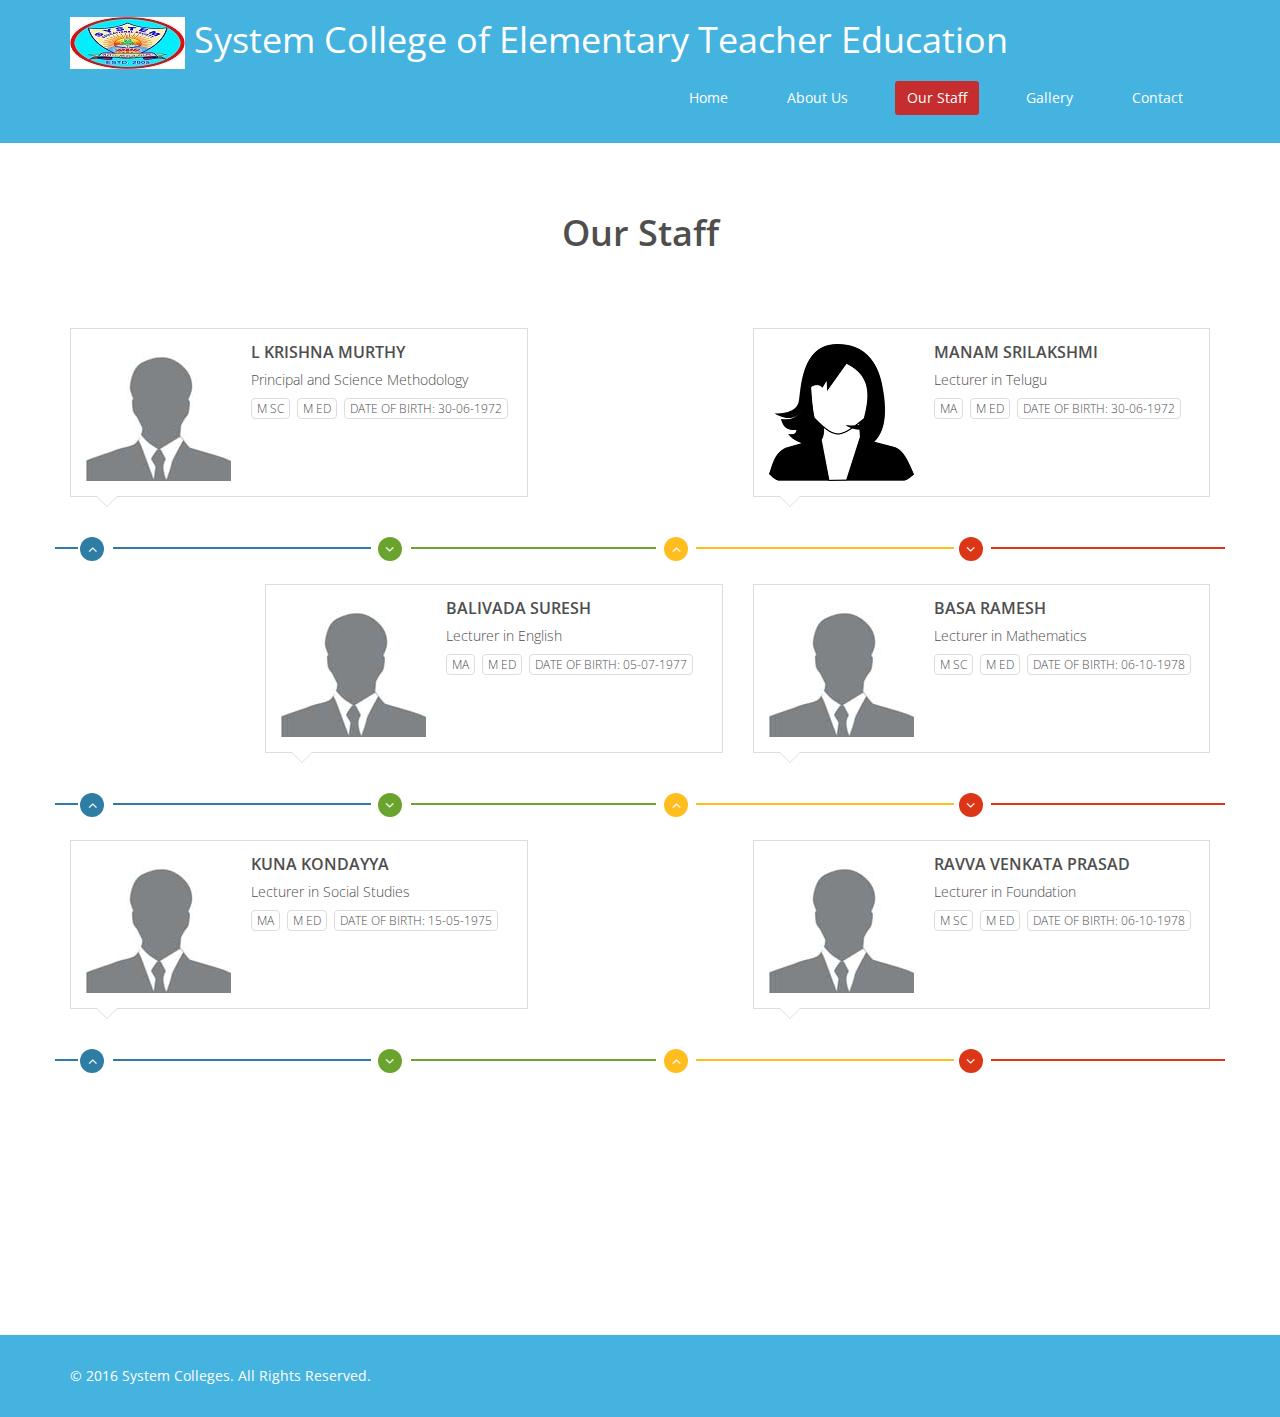
<file: sysbkred/services.html>
<!DOCTYPE html>
<html lang="en">
<head>
    <meta charset="utf-8">
    <meta name="viewport" content="width=device-width, initial-scale=1.0">
    <meta name="description" content="">
    <meta name="author" content="">
    <title>Our Staff</title>
	
	<!-- core CSS -->
    <link href="css/bootstrap.min.css" rel="stylesheet">
    <link href="css/font-awesome.min.css" rel="stylesheet">
    <link href="css/prettyPhoto.css" rel="stylesheet">
    <link href="css/animate.min.css" rel="stylesheet">
	<link href="css/main.css" rel="stylesheet">
    <link href="css/responsive.css" rel="stylesheet">
	
    <!--[if lt IE 9]>
    <script src="js/html5shiv.js"></script>
    <script src="js/respond.min.js"></script>
    <![endif]-->       
    <link rel="shortcut icon" href="images/ico/favicon.ico">
    <link rel="apple-touch-icon-precomposed" sizes="144x144" href="images/ico/apple-touch-icon-144-precomposed.png">
    <link rel="apple-touch-icon-precomposed" sizes="114x114" href="images/ico/apple-touch-icon-114-precomposed.png">
    <link rel="apple-touch-icon-precomposed" sizes="72x72" href="images/ico/apple-touch-icon-72-precomposed.png">
    <link rel="apple-touch-icon-precomposed" href="images/ico/apple-touch-icon-57-precomposed.png">
</head><!--/head-->

<body>

    <header id="header">
        <!-- <div class="top-bar">
            <div class="container">
                <div class="row"> -->
                    <!-- <div class="col-sm-6 col-xs-4">
                        <div class="top-number"><p><i class="fa fa-phone-square"></i>  +0123 456 70 90</p></div>
                    </div>
                    <div class="col-sm-6 col-xs-8">
                       <div class="social">
                            <ul class="social-share">
                                <li><a href="#"><i class="fa fa-facebook"></i></a></li>
                                <li><a href="#"><i class="fa fa-twitter"></i></a></li>
                                <li><a href="#"><i class="fa fa-linkedin"></i></a></li> 
                                <li><a href="#"><i class="fa fa-dribbble"></i></a></li>
                                <li><a href="#"><i class="fa fa-skype"></i></a></li>
                            </ul>
                            <div class="search">
                                <form role="form">
                                    <input type="text" class="search-form" autocomplete="off" placeholder="Search">
                                    <i class="fa fa-search"></i>
                                </form>
                           </div>
                       </div>
                    </div> -->
                <!-- </div> -->
            <!--</div><!--/.container-->
       <!-- </div><!--/.top-bar-->

        <nav class="navbar navbar-inverse" role="banner">
            <div class="container">
                <div class="navbar-header">
                    <button type="button" class="navbar-toggle" data-toggle="collapse" data-target=".navbar-collapse">
                        <span class="sr-only">Toggle navigation</span>
                        <span class="icon-bar"></span>
                        <span class="icon-bar"></span>
                        <span class="icon-bar"></span>
                    </button>
                    <a class="navbar-brand" href="index.html"><img src="images/logo.png" alt="logo"> System College of Elementary Teacher Education</a>
                </div>
				
                <div class="collapse navbar-collapse navbar-right">
                    <ul class="nav navbar-nav">
                        <li><a href="index.html">Home</a></li>
                        <li><a href="about-us.html">About Us</a></li>
                        <li class="active"><a href="services.html">Our Staff</a></li>
                        <li><a href="portfolio.html">Gallery</a></li>
                        <!-- <li class="dropdown">
                            <a href="#" class="dropdown-toggle" data-toggle="dropdown">Pages <i class="fa fa-angle-down"></i></a>
                            <ul class="dropdown-menu">
                                <li><a href="blog-item.html">Blog Single</a></li>
                                <li><a href="pricing.html">Pricing</a></li>
                                <li><a href="404.html">404</a></li>
                                <li><a href="shortcodes.html">Shortcodes</a></li>
                            </ul>
                        </li>
                        <li><a href="blog.html">Blog</a></li>  -->
                        <li><a href="contact-us.html">Contact</a></li>                        
                    </ul>
                </div>
            </div><!--/.container-->
        </nav><!--/nav-->
	</header><!--/header-->

    <section id="about-us">
        <div class="container">
			<!-- our-team -->
			<div class="team">
				<div class="center wow fadeInDown">
					<h2>Our Staff</h2>
					<!-- <p class="lead">Lorem ipsum dolor sit amet, consectetur adipisicing elit, sed do eiusmod tempor incididunt ut <br> et dolore magna aliqua. Ut enim ad minim veniam</p> -->
				</div>

				<div class="row clearfix">
					<div class="col-md-5 col-sm-6">	
						<div class="single-profile-top wow fadeInDown" data-wow-duration="1000ms" data-wow-delay="300ms">
							<div class="media">
								<div class="pull-left">
									<a href="#"><img class="media-object" src="images/man1.jpg" alt=""></a>
								</div>
								<div class="media-body">
									<h4>L Krishna Murthy</h4>
									<h5>Principal and Science Methodology</h5>
									<ul class="tag clearfix">
										<li class="btn">M Sc</a></li>
										<li class="btn">M Ed</a></li>
										<li class="btn">Date of Birth: 30-06-1972</li>
										<!-- <li class="btn">Date of Appointment: 22-02-2015</li> -->
									</ul>
									
									<!-- <ul class="social_icons">
										<li><a href="#"><i class="fa fa-facebook"></i></a></li>
										<li><a href="#"><i class="fa fa-twitter"></i></a></li> 
										<li><a href="#"><i class="fa fa-google-plus"></i></a></li>
									</ul> -->
								</div>
							</div><!--/.media -->
							<!-- <p>There are many variations of passages of Lorem Ipsum available, but the majority have suffered alteration in some form, by injected humour, or randomised words which don't look even slightly believable.</p> -->
						</div>
					</div><!--/.col-lg-4 -->
					
					
					<div class="col-md-5 col-sm-6 col-md-offset-2">	
						<div class="single-profile-top wow fadeInDown" data-wow-duration="1000ms" data-wow-delay="300ms">
							<div class="media">
								<div class="pull-left">
									<a href="#"><img class="media-object" src="images/man1.png" alt=""></a>
								</div>
								<div class="media-body">
									<h4>Manam Srilakshmi</h4>
									<h5>Lecturer in Telugu</h5>
									<ul class="tag clearfix">
										<li class="btn">MA</a></li>
										<li class="btn">M Ed</a></li>
										<li class="btn">Date of Birth: 30-06-1972</li>
										<!-- <li class="btn">Date of Appointment: 22-02-2015</li> -->
									</ul>
									
									<!-- <ul class="social_icons">
										<li><a href="#"><i class="fa fa-facebook"></i></a></li>
										<li><a href="#"><i class="fa fa-twitter"></i></a></li> 
										<li><a href="#"><i class="fa fa-google-plus"></i></a></li>
									</ul> -->
								</div>
							</div><!--/.media -->
							<!-- <p>There are many variations of passages of Lorem Ipsum available, but the majority have suffered alteration in some form, by injected humour, or randomised words which don't look even slightly believable.</p> -->
						</div>
					</div><!--/.col-lg-4 -->					
				</div> <!--/.row -->
				<div class="row team-bar">
					<div class="first-one-arrow hidden-xs">
						<hr>
					</div>
					<div class="first-arrow hidden-xs">
						<hr> <i class="fa fa-angle-up"></i>
					</div>
					<div class="second-arrow hidden-xs">
						<hr> <i class="fa fa-angle-down"></i>
					</div>
					<div class="third-arrow hidden-xs">
						<hr> <i class="fa fa-angle-up"></i>
					</div>
					<div class="fourth-arrow hidden-xs">
						<hr> <i class="fa fa-angle-down"></i>
					</div>
				</div> <!--skill_border-->       

				<div class="row clearfix">   
					<div class="col-md-5 col-sm-6 col-md-offset-2">	
						<div class="single-profile-top wow fadeInDown" data-wow-duration="1000ms" data-wow-delay="300ms">
							<div class="media">
								<div class="pull-left">
									<a href="#"><img class="media-object" src="images/man1.jpg" alt=""></a>
								</div>
								<div class="media-body">
									<h4>Balivada Suresh</h4>
									<h5>Lecturer in English</h5>
									<ul class="tag clearfix">
										<li class="btn">MA</a></li>
										<li class="btn">M Ed</a></li>
										<li class="btn">Date of Birth: 05-07-1977</li>
										<!-- <li class="btn">Date of Appointment: 22-02-2015</li> -->
									</ul>
									
									<!-- <ul class="social_icons">
										<li><a href="#"><i class="fa fa-facebook"></i></a></li>
										<li><a href="#"><i class="fa fa-twitter"></i></a></li> 
										<li><a href="#"><i class="fa fa-google-plus"></i></a></li>
									</ul> -->
								</div>
							</div><!--/.media -->
							<!-- <p>There are many variations of passages of Lorem Ipsum available, but the majority have suffered alteration in some form, by injected humour, or randomised words which don't look even slightly believable.</p> -->
						</div>
					</div>
					<div class="col-md-5 col-sm-6">	
						<div class="single-profile-top wow fadeInDown" data-wow-duration="1000ms" data-wow-delay="300ms">
							<div class="media">
								<div class="pull-left">
									<a href="#"><img class="media-object" src="images/man1.jpg" alt=""></a>
								</div>
								<div class="media-body">
									<h4>Basa Ramesh</h4>
									<h5>Lecturer in Mathematics</h5>
									<ul class="tag clearfix">
										<li class="btn">M Sc</a></li>
										<li class="btn">M Ed</a></li>
										<li class="btn">Date of Birth: 06-10-1978</li>
										<!-- <li class="btn">Date of Appointment: 22-02-2015</li> -->
									</ul>
									
									<!-- <ul class="social_icons">
										<li><a href="#"><i class="fa fa-facebook"></i></a></li>
										<li><a href="#"><i class="fa fa-twitter"></i></a></li> 
										<li><a href="#"><i class="fa fa-google-plus"></i></a></li>
									</ul> -->
								</div>
							</div><!--/.media -->
							<!-- <p>There are many variations of passages of Lorem Ipsum available, but the majority have suffered alteration in some form, by injected humour, or randomised words which don't look even slightly believable.</p> -->
						</div>
					</div>
				</div>	<!--/.row-->
				   
				
				<div class="row team-bar">
					<div class="first-one-arrow hidden-xs">
						<hr>
					</div>
					<div class="first-arrow hidden-xs">
						<hr> <i class="fa fa-angle-up"></i>
					</div>
					<div class="second-arrow hidden-xs">
						<hr> <i class="fa fa-angle-down"></i>
					</div>
					<div class="third-arrow hidden-xs">
						<hr> <i class="fa fa-angle-up"></i>
					</div>
					<div class="fourth-arrow hidden-xs">
						<hr> <i class="fa fa-angle-down"></i>
					</div>
				</div> <!--skill_border-->       

				<div class="row clearfix">
					<div class="col-md-5 col-sm-6">	
						<div class="single-profile-top wow fadeInDown" data-wow-duration="1000ms" data-wow-delay="300ms">
							<div class="media">
								<div class="pull-left">
									<a href="#"><img class="media-object" src="images/man1.jpg" alt=""></a>
								</div>
								<div class="media-body">
									<h4>Kuna Kondayya</h4>
									<h5>Lecturer in Social Studies</h5>
									<ul class="tag clearfix">
										<li class="btn">MA</a></li>
										<li class="btn">M Ed</a></li>
										<li class="btn">Date of Birth: 15-05-1975</li>
										<!-- <li class="btn">Date of Appointment: 22-02-2015</li> -->
									</ul>
									
									<!-- <ul class="social_icons">
										<li><a href="#"><i class="fa fa-facebook"></i></a></li>
										<li><a href="#"><i class="fa fa-twitter"></i></a></li> 
										<li><a href="#"><i class="fa fa-google-plus"></i></a></li>
									</ul> -->
								</div>
							</div><!--/.media -->
							<!-- <p>There are many variations of passages of Lorem Ipsum available, but the majority have suffered alteration in some form, by injected humour, or randomised words which don't look even slightly believable.</p> -->
						</div>
					</div><!--/.col-lg-4 -->
					
					
					<div class="col-md-5 col-sm-6 col-md-offset-2">	
						<div class="single-profile-top wow fadeInDown" data-wow-duration="1000ms" data-wow-delay="300ms">
							<div class="media">
								<div class="pull-left">
									<a href="#"><img class="media-object" src="images/man1.jpg" alt=""></a>
								</div>
								<div class="media-body">
									<h4>Ravva Venkata Prasad</h4>
									<h5>Lecturer in Foundation</h5>
									<ul class="tag clearfix">
										<li class="btn">M Sc</a></li>
										<li class="btn">M Ed</a></li>
										<li class="btn">Date of Birth: 06-10-1978</li>
										<!-- <li class="btn">Date of Appointment: 22-02-2015</li> -->
									</ul>
									
									<!-- <ul class="social_icons">
										<li><a href="#"><i class="fa fa-facebook"></i></a></li>
										<li><a href="#"><i class="fa fa-twitter"></i></a></li> 
										<li><a href="#"><i class="fa fa-google-plus"></i></a></li>
									</ul> -->
								</div>
							</div><!--/.media -->
							<!-- <p>There are many variations of passages of Lorem Ipsum available, but the majority have suffered alteration in some form, by injected humour, or randomised words which don't look even slightly believable.</p> -->
						</div>
					</div><!--/.col-lg-4 -->					
				</div> <!--/.row -->
				<div class="row team-bar">
					<div class="first-one-arrow hidden-xs">
						<hr>
					</div>
					<div class="first-arrow hidden-xs">
						<hr> <i class="fa fa-angle-up"></i>
					</div>
					<div class="second-arrow hidden-xs">
						<hr> <i class="fa fa-angle-down"></i>
					</div>
					<div class="third-arrow hidden-xs">
						<hr> <i class="fa fa-angle-up"></i>
					</div>
					<div class="fourth-arrow hidden-xs">
						<hr> <i class="fa fa-angle-down"></i>
					</div>
				</div> <!--skill_border-->       

				<div class="row clearfix">   
					<div class="col-md-5 col-sm-6 col-md-offset-2">	
						<div class="single-profile-top wow fadeInDown" data-wow-duration="1000ms" data-wow-delay="300ms">
							<div class="media">
								<div class="pull-left">
									<a href="#"><img class="media-object" src="images/man1.png" alt=""></a>
								</div>
								<div class="media-body">
									<h4>Nittala Uma Devi</h4>
									<h5>Lecturer in Music</h5>
									<ul class="tag clearfix">
										<li class="btn">MA</a></li>
										<!-- <li class="btn">M Ed</a></li> -->
										<li class="btn">Date of Birth: 30-06-1972</li>
										<!-- <li class="btn">Date of Appointment: 22-02-2015</li> -->
									</ul>
									
									<!-- <ul class="social_icons">
										<li><a href="#"><i class="fa fa-facebook"></i></a></li>
										<li><a href="#"><i class="fa fa-twitter"></i></a></li> 
										<li><a href="#"><i class="fa fa-google-plus"></i></a></li>
									</ul> -->
								</div>
							</div><!--/.media -->
							<!-- <p>There are many variations of passages of Lorem Ipsum available, but the majority have suffered alteration in some form, by injected humour, or randomised words which don't look even slightly believable.</p> -->
						</div>
					</div>
					<div class="col-md-5 col-sm-6">	
						<div class="single-profile-top wow fadeInDown" data-wow-duration="1000ms" data-wow-delay="300ms">
							<div class="media">
								<div class="pull-left">
									<a href="#"><img class="media-object" src="images/man1.jpg" alt=""></a>
								</div>
								<div class="media-body">
									<h4>Lullapu Gopala Krishna</h4>
									<h5>Lecturer in Physical Education</h5>
									<ul class="tag clearfix">
										<!-- <li class="btn">MA</a></li> -->
										<li class="btn">M P Ed</a></li>
										<li class="btn">Date of Birth: 30-06-1972</li>
										<!-- <li class="btn">Date of Appointment: 22-02-2015</li> -->
									</ul>
									
									<!-- <ul class="social_icons">
										<li><a href="#"><i class="fa fa-facebook"></i></a></li>
										<li><a href="#"><i class="fa fa-twitter"></i></a></li> 
										<li><a href="#"><i class="fa fa-google-plus"></i></a></li>
									</ul> -->
								</div>
							</div><!--/.media -->
							<!-- <p>There are many variations of passages of Lorem Ipsum available, but the majority have suffered alteration in some form, by injected humour, or randomised words which don't look even slightly believable.</p> -->
						</div>
					</div>
				</div>	<!--/.row-->
				</div><!--section-->
		</div><!--/.container-->
    </section><!--/about-us-->
	
     <!-- <section id="bottom">
        <div class="container wow fadeInDown" data-wow-duration="1000ms" data-wow-delay="600ms">
            <div class="row">
                <div class="col-md-3 col-sm-6">
                    <div class="widget">
                        <h3>Company</h3>
                        <ul>
                            <li><a href="#">About us</a></li>
                            <li><a href="#">We are hiring</a></li>
                            <li><a href="#">Meet the team</a></li>
                            <li><a href="#">Copyright</a></li>
                            <li><a href="#">Terms of use</a></li>
                            <li><a href="#">Privacy policy</a></li>
                            <li><a href="#">Contact us</a></li>
                        </ul>
                    </div>    
                </div> --><!--/.col-md-3-->

                <!-- <div class="col-md-3 col-sm-6">
                    <div class="widget">
                        <h3>Support</h3>
                        <ul>
                            <li><a href="#">Faq</a></li>
                            <li><a href="#">Blog</a></li>
                            <li><a href="#">Forum</a></li>
                            <li><a href="#">Documentation</a></li>
                            <li><a href="#">Refund policy</a></li>
                            <li><a href="#">Ticket system</a></li>
                            <li><a href="#">Billing system</a></li>
                        </ul>
                    </div>    
                </div> --><!--/.col-md-3-->

               <!--  <div class="col-md-3 col-sm-6">
                    <div class="widget">
                        <h3>Developers</h3>
                        <ul>
                            <li><a href="#">Web Development</a></li>
                            <li><a href="#">SEO Marketing</a></li>
                            <li><a href="#">Theme</a></li>
                            <li><a href="#">Development</a></li>
                            <li><a href="#">Email Marketing</a></li>
                            <li><a href="#">Plugin Development</a></li>
                            <li><a href="#">Article Writing</a></li>
                        </ul>
                    </div>    
                </div> --><!--/.col-md-3-->

                <!-- <div class="col-md-3 col-sm-6">
                    <div class="widget">
                        <h3>Our Partners</h3>
                        <ul>
                            <li><a href="#">Adipisicing Elit</a></li>
                            <li><a href="#">Eiusmod</a></li>
                            <li><a href="#">Tempor</a></li>
                            <li><a href="#">Veniam</a></li>
                            <li><a href="#">Exercitation</a></li>
                            <li><a href="#">Ullamco</a></li>
                            <li><a href="#">Laboris</a></li>
                        </ul>
                    </div>    
                </div> --><!--/.col-md-3-->
           <!--  </div>
        </div>
    </section> --><!--/#bottom-->

    <footer id="footer" class="midnight-blue">
        <div class="container">
            <div class="row">
                <!-- <div class="col-sm-6">
                    &copy; 2013 <a target="_blank" href="http://shapebootstrap.net/" title="Free Twitter Bootstrap WordPress Themes and HTML templates">ShapeBootstrap</a>. All Rights Reserved.
                </div> -->
				<div class="col-sm-6">
                    &copy; 2016 <a href="#" title="System Colleges">System Colleges</a>. All Rights Reserved.
                </div>
<!--                 <div class="col-sm-6">
                    <ul class="pull-right">
                        <li><a href="#">Home</a></li>
                        <li><a href="#">About Us</a></li>
                        <li><a href="#">Faq</a></li>
                        <li><a href="#">Contact Us</a></li>
                    </ul>
                </div> -->
            </div>
        </div>
    </footer><!--/#footer-->
    

    <script src="js/jquery.js"></script>
    <script type="text/javascript">
        $('.carousel').carousel()
    </script>
    <script src="js/bootstrap.min.js"></script>
    <script src="js/jquery.prettyPhoto.js"></script>
    <script src="js/jquery.isotope.min.js"></script>
    <script src="js/main.js"></script>
    <script src="js/wow.min.js"></script>
</body>
</html>
</file>
<file: sysbkred/css/prettyPhoto.css>
div.pp_default .pp_top,div.pp_default .pp_top .pp_middle,div.pp_default .pp_top .pp_left,div.pp_default .pp_top .pp_right,div.pp_default .pp_bottom,div.pp_default .pp_bottom .pp_left,div.pp_default .pp_bottom .pp_middle,div.pp_default .pp_bottom .pp_right{height:13px}
div.pp_default .pp_top .pp_left{background:url(../images/prettyPhoto/default/sprite.png) -78px -93px no-repeat}
div.pp_default .pp_top .pp_middle{background:url(../images/prettyPhoto/default/sprite_x.png) top left repeat-x}
div.pp_default .pp_top .pp_right{background:url(../images/prettyPhoto/default/sprite.png) -112px -93px no-repeat}
div.pp_default .pp_content .ppt{color:#f8f8f8}
div.pp_default .pp_content_container .pp_left{background:url(../images/prettyPhoto/default/sprite_y.png) -7px 0 repeat-y;padding-left:13px}
div.pp_default .pp_content_container .pp_right{background:url(../images/prettyPhoto/default/sprite_y.png) top right repeat-y;padding-right:13px}
div.pp_default .pp_next:hover{background:url(../images/prettyPhoto/default/sprite_next.png) center right no-repeat;cursor:pointer}
div.pp_default .pp_previous:hover{background:url(../images/prettyPhoto/default/sprite_prev.png) center left no-repeat;cursor:pointer}
div.pp_default .pp_expand{background:url(../images/prettyPhoto/default/sprite.png) 0 -29px no-repeat;cursor:pointer;width:28px;height:28px}
div.pp_default .pp_expand:hover{background:url(../images/prettyPhoto/default/sprite.png) 0 -56px no-repeat;cursor:pointer}
div.pp_default .pp_contract{background:url(../images/prettyPhoto/default/sprite.png) 0 -84px no-repeat;cursor:pointer;width:28px;height:28px}
div.pp_default .pp_contract:hover{background:url(../images/prettyPhoto/default/sprite.png) 0 -113px no-repeat;cursor:pointer}
div.pp_default .pp_close{width:30px;height:30px;background:url(../images/prettyPhoto/default/sprite.png) 2px 1px no-repeat;cursor:pointer}
div.pp_default .pp_gallery ul li a{background:url(../images/prettyPhoto/default/default_thumb.png) center center #f8f8f8;border:1px solid #aaa}
div.pp_default .pp_social{margin-top:7px}
div.pp_default .pp_gallery a.pp_arrow_previous,div.pp_default .pp_gallery a.pp_arrow_next{position:static;left:auto}
div.pp_default .pp_nav .pp_play,div.pp_default .pp_nav .pp_pause{background:url(../images/prettyPhoto/default/sprite.png) -51px 1px no-repeat;height:30px;width:30px}
div.pp_default .pp_nav .pp_pause{background-position:-51px -29px}
div.pp_default a.pp_arrow_previous,div.pp_default a.pp_arrow_next{background:url(../images/prettyPhoto/default/sprite.png) -31px -3px no-repeat;height:20px;width:20px;margin:4px 0 0}
div.pp_default a.pp_arrow_next{left:52px;background-position:-82px -3px}
div.pp_default .pp_content_container .pp_details{margin-top:5px}
div.pp_default .pp_nav{clear:none;height:30px;width:110px;position:relative}
div.pp_default .pp_nav .currentTextHolder{font-family:Georgia;font-style:italic;color:#999;font-size:11px;left:75px;line-height:25px;position:absolute;top:2px;margin:0;padding:0 0 0 10px}
div.pp_default .pp_close:hover,div.pp_default .pp_nav .pp_play:hover,div.pp_default .pp_nav .pp_pause:hover,div.pp_default .pp_arrow_next:hover,div.pp_default .pp_arrow_previous:hover{opacity:0.7}
div.pp_default .pp_description{font-size:11px;font-weight:700;line-height:14px;margin:5px 50px 5px 0}
div.pp_default .pp_bottom .pp_left{background:url(../images/prettyPhoto/default/sprite.png) -78px -127px no-repeat}
div.pp_default .pp_bottom .pp_middle{background:url(../images/prettyPhoto/default/sprite_x.png) bottom left repeat-x}
div.pp_default .pp_bottom .pp_right{background:url(../images/prettyPhoto/default/sprite.png) -112px -127px no-repeat}
div.pp_default .pp_loaderIcon{background:url(../images/prettyPhoto/default/loader.gif) center center no-repeat}
div.light_rounded .pp_top .pp_left{background:url(../images/prettyPhoto/light_rounded/sprite.png) -88px -53px no-repeat}
div.light_rounded .pp_top .pp_right{background:url(../images/prettyPhoto/light_rounded/sprite.png) -110px -53px no-repeat}
div.light_rounded .pp_next:hover{background:url(../images/prettyPhoto/light_rounded/btnNext.png) center right no-repeat;cursor:pointer}
div.light_rounded .pp_previous:hover{background:url(../images/prettyPhoto/light_rounded/btnPrevious.png) center left no-repeat;cursor:pointer}
div.light_rounded .pp_expand{background:url(../images/prettyPhoto/light_rounded/sprite.png) -31px -26px no-repeat;cursor:pointer}
div.light_rounded .pp_expand:hover{background:url(../images/prettyPhoto/light_rounded/sprite.png) -31px -47px no-repeat;cursor:pointer}
div.light_rounded .pp_contract{background:url(../images/prettyPhoto/light_rounded/sprite.png) 0 -26px no-repeat;cursor:pointer}
div.light_rounded .pp_contract:hover{background:url(../images/prettyPhoto/light_rounded/sprite.png) 0 -47px no-repeat;cursor:pointer}
div.light_rounded .pp_close{width:75px;height:22px;background:url(../images/prettyPhoto/light_rounded/sprite.png) -1px -1px no-repeat;cursor:pointer}
div.light_rounded .pp_nav .pp_play{background:url(../images/prettyPhoto/light_rounded/sprite.png) -1px -100px no-repeat;height:15px;width:14px}
div.light_rounded .pp_nav .pp_pause{background:url(../images/prettyPhoto/light_rounded/sprite.png) -24px -100px no-repeat;height:15px;width:14px}
div.light_rounded .pp_arrow_previous{background:url(../images/prettyPhoto/light_rounded/sprite.png) 0 -71px no-repeat}
div.light_rounded .pp_arrow_next{background:url(../images/prettyPhoto/light_rounded/sprite.png) -22px -71px no-repeat}
div.light_rounded .pp_bottom .pp_left{background:url(../images/prettyPhoto/light_rounded/sprite.png) -88px -80px no-repeat}
div.light_rounded .pp_bottom .pp_right{background:url(../images/prettyPhoto/light_rounded/sprite.png) -110px -80px no-repeat}
div.dark_rounded .pp_top .pp_left{background:url(../images/prettyPhoto/dark_rounded/sprite.png) -88px -53px no-repeat}
div.dark_rounded .pp_top .pp_right{background:url(../images/prettyPhoto/dark_rounded/sprite.png) -110px -53px no-repeat}
div.dark_rounded .pp_content_container .pp_left{background:url(../images/prettyPhoto/dark_rounded/contentPattern.png) top left repeat-y}
div.dark_rounded .pp_content_container .pp_right{background:url(../images/prettyPhoto/dark_rounded/contentPattern.png) top right repeat-y}
div.dark_rounded .pp_next:hover{background:url(../images/prettyPhoto/dark_rounded/btnNext.png) center right no-repeat;cursor:pointer}
div.dark_rounded .pp_previous:hover{background:url(../images/prettyPhoto/dark_rounded/btnPrevious.png) center left no-repeat;cursor:pointer}
div.dark_rounded .pp_expand{background:url(../images/prettyPhoto/dark_rounded/sprite.png) -31px -26px no-repeat;cursor:pointer}
div.dark_rounded .pp_expand:hover{background:url(../images/prettyPhoto/dark_rounded/sprite.png) -31px -47px no-repeat;cursor:pointer}
div.dark_rounded .pp_contract{background:url(../images/prettyPhoto/dark_rounded/sprite.png) 0 -26px no-repeat;cursor:pointer}
div.dark_rounded .pp_contract:hover{background:url(../images/prettyPhoto/dark_rounded/sprite.png) 0 -47px no-repeat;cursor:pointer}
div.dark_rounded .pp_close{width:75px;height:22px;background:url(../images/prettyPhoto/dark_rounded/sprite.png) -1px -1px no-repeat;cursor:pointer}
div.dark_rounded .pp_description{margin-right:85px;color:#fff}
div.dark_rounded .pp_nav .pp_play{background:url(../images/prettyPhoto/dark_rounded/sprite.png) -1px -100px no-repeat;height:15px;width:14px}
div.dark_rounded .pp_nav .pp_pause{background:url(../images/prettyPhoto/dark_rounded/sprite.png) -24px -100px no-repeat;height:15px;width:14px}
div.dark_rounded .pp_arrow_previous{background:url(../images/prettyPhoto/dark_rounded/sprite.png) 0 -71px no-repeat}
div.dark_rounded .pp_arrow_next{background:url(../images/prettyPhoto/dark_rounded/sprite.png) -22px -71px no-repeat}
div.dark_rounded .pp_bottom .pp_left{background:url(../images/prettyPhoto/dark_rounded/sprite.png) -88px -80px no-repeat}
div.dark_rounded .pp_bottom .pp_right{background:url(../images/prettyPhoto/dark_rounded/sprite.png) -110px -80px no-repeat}
div.dark_rounded .pp_loaderIcon{background:url(../images/prettyPhoto/dark_rounded/loader.gif) center center no-repeat}
div.dark_square .pp_left,div.dark_square .pp_middle,div.dark_square .pp_right,div.dark_square .pp_content{background:#000}
div.dark_square .pp_description{color:#fff;margin:0 85px 0 0}
div.dark_square .pp_loaderIcon{background:url(../images/prettyPhoto/dark_square/loader.gif) center center no-repeat}
div.dark_square .pp_expand{background:url(../images/prettyPhoto/dark_square/sprite.png) -31px -26px no-repeat;cursor:pointer}
div.dark_square .pp_expand:hover{background:url(../images/prettyPhoto/dark_square/sprite.png) -31px -47px no-repeat;cursor:pointer}
div.dark_square .pp_contract{background:url(../images/prettyPhoto/dark_square/sprite.png) 0 -26px no-repeat;cursor:pointer}
div.dark_square .pp_contract:hover{background:url(../images/prettyPhoto/dark_square/sprite.png) 0 -47px no-repeat;cursor:pointer}
div.dark_square .pp_close{width:75px;height:22px;background:url(../images/prettyPhoto/dark_square/sprite.png) -1px -1px no-repeat;cursor:pointer}
div.dark_square .pp_nav{clear:none}
div.dark_square .pp_nav .pp_play{background:url(../images/prettyPhoto/dark_square/sprite.png) -1px -100px no-repeat;height:15px;width:14px}
div.dark_square .pp_nav .pp_pause{background:url(../images/prettyPhoto/dark_square/sprite.png) -24px -100px no-repeat;height:15px;width:14px}
div.dark_square .pp_arrow_previous{background:url(../images/prettyPhoto/dark_square/sprite.png) 0 -71px no-repeat}
div.dark_square .pp_arrow_next{background:url(../images/prettyPhoto/dark_square/sprite.png) -22px -71px no-repeat}
div.dark_square .pp_next:hover{background:url(../images/prettyPhoto/dark_square/btnNext.png) center right no-repeat;cursor:pointer}
div.dark_square .pp_previous:hover{background:url(../images/prettyPhoto/dark_square/btnPrevious.png) center left no-repeat;cursor:pointer}
div.light_square .pp_expand{background:url(../images/prettyPhoto/light_square/sprite.png) -31px -26px no-repeat;cursor:pointer}
div.light_square .pp_expand:hover{background:url(../images/prettyPhoto/light_square/sprite.png) -31px -47px no-repeat;cursor:pointer}
div.light_square .pp_contract{background:url(../images/prettyPhoto/light_square/sprite.png) 0 -26px no-repeat;cursor:pointer}
div.light_square .pp_contract:hover{background:url(../images/prettyPhoto/light_square/sprite.png) 0 -47px no-repeat;cursor:pointer}
div.light_square .pp_close{width:75px;height:22px;background:url(../images/prettyPhoto/light_square/sprite.png) -1px -1px no-repeat;cursor:pointer}
div.light_square .pp_nav .pp_play{background:url(../images/prettyPhoto/light_square/sprite.png) -1px -100px no-repeat;height:15px;width:14px}
div.light_square .pp_nav .pp_pause{background:url(../images/prettyPhoto/light_square/sprite.png) -24px -100px no-repeat;height:15px;width:14px}
div.light_square .pp_arrow_previous{background:url(../images/prettyPhoto/light_square/sprite.png) 0 -71px no-repeat}
div.light_square .pp_arrow_next{background:url(../images/prettyPhoto/light_square/sprite.png) -22px -71px no-repeat}
div.light_square .pp_next:hover{background:url(../images/prettyPhoto/light_square/btnNext.png) center right no-repeat;cursor:pointer}
div.light_square .pp_previous:hover{background:url(../images/prettyPhoto/light_square/btnPrevious.png) center left no-repeat;cursor:pointer}
div.facebook .pp_top .pp_left{background:url(../images/prettyPhoto/facebook/sprite.png) -88px -53px no-repeat}
div.facebook .pp_top .pp_middle{background:url(../images/prettyPhoto/facebook/contentPatternTop.png) top left repeat-x}
div.facebook .pp_top .pp_right{background:url(../images/prettyPhoto/facebook/sprite.png) -110px -53px no-repeat}
div.facebook .pp_content_container .pp_left{background:url(../images/prettyPhoto/facebook/contentPatternLeft.png) top left repeat-y}
div.facebook .pp_content_container .pp_right{background:url(../images/prettyPhoto/facebook/contentPatternRight.png) top right repeat-y}
div.facebook .pp_expand{background:url(../images/prettyPhoto/facebook/sprite.png) -31px -26px no-repeat;cursor:pointer}
div.facebook .pp_expand:hover{background:url(../images/prettyPhoto/facebook/sprite.png) -31px -47px no-repeat;cursor:pointer}
div.facebook .pp_contract{background:url(../images/prettyPhoto/facebook/sprite.png) 0 -26px no-repeat;cursor:pointer}
div.facebook .pp_contract:hover{background:url(../images/prettyPhoto/facebook/sprite.png) 0 -47px no-repeat;cursor:pointer}
div.facebook .pp_close{width:22px;height:22px;background:url(../images/prettyPhoto/facebook/sprite.png) -1px -1px no-repeat;cursor:pointer}
div.facebook .pp_description{margin:0 37px 0 0}
div.facebook .pp_loaderIcon{background:url(../images/prettyPhoto/facebook/loader.gif) center center no-repeat}
div.facebook .pp_arrow_previous{background:url(../images/prettyPhoto/facebook/sprite.png) 0 -71px no-repeat;height:22px;margin-top:0;width:22px}
div.facebook .pp_arrow_previous.disabled{background-position:0 -96px;cursor:default}
div.facebook .pp_arrow_next{background:url(../images/prettyPhoto/facebook/sprite.png) -32px -71px no-repeat;height:22px;margin-top:0;width:22px}
div.facebook .pp_arrow_next.disabled{background-position:-32px -96px;cursor:default}
div.facebook .pp_nav{margin-top:0}
div.facebook .pp_nav p{font-size:15px;padding:0 3px 0 4px}
div.facebook .pp_nav .pp_play{background:url(../images/prettyPhoto/facebook/sprite.png) -1px -123px no-repeat;height:22px;width:22px}
div.facebook .pp_nav .pp_pause{background:url(../images/prettyPhoto/facebook/sprite.png) -32px -123px no-repeat;height:22px;width:22px}
div.facebook .pp_next:hover{background:url(../images/prettyPhoto/facebook/btnNext.png) center right no-repeat;cursor:pointer}
div.facebook .pp_previous:hover{background:url(../images/prettyPhoto/facebook/btnPrevious.png) center left no-repeat;cursor:pointer}
div.facebook .pp_bottom .pp_left{background:url(../images/prettyPhoto/facebook/sprite.png) -88px -80px no-repeat}
div.facebook .pp_bottom .pp_middle{background:url(../images/prettyPhoto/facebook/contentPatternBottom.png) top left repeat-x}
div.facebook .pp_bottom .pp_right{background:url(../images/prettyPhoto/facebook/sprite.png) -110px -80px no-repeat}
div.pp_pic_holder a:focus{outline:none}
div.pp_overlay{background:#000;display:none;left:0;position:absolute;top:0;width:100%;z-index:9500}
div.pp_pic_holder{display:none;position:absolute;width:100px;z-index:10000}
.pp_content{height:40px;min-width:40px}
* html .pp_content{width:40px}
.pp_content_container{position:relative;text-align:left;width:100%}
.pp_content_container .pp_left{padding-left:20px}
.pp_content_container .pp_right{padding-right:20px}
.pp_content_container .pp_details{float:left;margin:10px 0 2px}
.pp_description{display:none;margin:0}
.pp_social{float:left;margin:0}
.pp_social .facebook{float:left;margin-left:5px;width:55px;overflow:hidden}
.pp_social .twitter{float:left}
.pp_nav{clear:right;float:left;margin:3px 10px 0 0}
.pp_nav p{float:left;white-space:nowrap;margin:2px 4px}
.pp_nav .pp_play,.pp_nav .pp_pause{float:left;margin-right:4px;text-indent:-10000px}
a.pp_arrow_previous,a.pp_arrow_next{display:block;float:left;height:15px;margin-top:3px;overflow:hidden;text-indent:-10000px;width:14px}
.pp_hoverContainer{position:absolute;top:0;width:100%;z-index:2000}
.pp_gallery{display:none;left:50%;margin-top:-50px;position:absolute;z-index:10000}
.pp_gallery div{float:left;overflow:hidden;position:relative}
.pp_gallery ul{float:left;height:35px;position:relative;white-space:nowrap;margin:0 0 0 5px;padding:0}
.pp_gallery ul a{border:1px rgba(0,0,0,0.5) solid;display:block;float:left;height:33px;overflow:hidden}
.pp_gallery ul a img{border:0}
.pp_gallery li{display:block;float:left;margin:0 5px 0 0;padding:0}
.pp_gallery li.default a{background:url(../images/prettyPhoto/facebook/default_thumbnail.gif) 0 0 no-repeat;display:block;height:33px;width:50px}
.pp_gallery .pp_arrow_previous,.pp_gallery .pp_arrow_next{margin-top:7px!important}
a.pp_next{background:url(../images/prettyPhoto/light_rounded/btnNext.png) 10000px 10000px no-repeat;display:block;float:right;height:100%;text-indent:-10000px;width:49%}
a.pp_previous{background:url(../images/prettyPhoto/light_rounded/btnNext.png) 10000px 10000px no-repeat;display:block;float:left;height:100%;text-indent:-10000px;width:49%}
a.pp_expand,a.pp_contract{cursor:pointer;display:none;height:20px;position:absolute;right:30px;text-indent:-10000px;top:10px;width:20px;z-index:20000}
a.pp_close{position:absolute;right:0;top:0;display:block;line-height:22px;text-indent:-10000px}
.pp_loaderIcon{display:block;height:24px;left:50%;position:absolute;top:50%;width:24px;margin:-12px 0 0 -12px}
#pp_full_res{line-height:1!important}
#pp_full_res .pp_inline{text-align:left}
#pp_full_res .pp_inline p{margin:0 0 15px}
div.ppt{color:#fff;display:none;font-size:17px;z-index:9999;margin:0 0 5px 15px}
div.pp_default .pp_content,div.light_rounded .pp_content{background-color:#fff}
div.pp_default #pp_full_res .pp_inline,div.light_rounded .pp_content .ppt,div.light_rounded #pp_full_res .pp_inline,div.light_square .pp_content .ppt,div.light_square #pp_full_res .pp_inline,div.facebook .pp_content .ppt,div.facebook #pp_full_res .pp_inline{color:#000}
div.pp_default .pp_gallery ul li a:hover,div.pp_default .pp_gallery ul li.selected a,.pp_gallery ul a:hover,.pp_gallery li.selected a{border-color:#fff}
div.pp_default .pp_details,div.light_rounded .pp_details,div.dark_rounded .pp_details,div.dark_square .pp_details,div.light_square .pp_details,div.facebook .pp_details{position:relative}
div.light_rounded .pp_top .pp_middle,div.light_rounded .pp_content_container .pp_left,div.light_rounded .pp_content_container .pp_right,div.light_rounded .pp_bottom .pp_middle,div.light_square .pp_left,div.light_square .pp_middle,div.light_square .pp_right,div.light_square .pp_content,div.facebook .pp_content{background:#fff}
div.light_rounded .pp_description,div.light_square .pp_description{margin-right:85px}
div.light_rounded .pp_gallery a.pp_arrow_previous,div.light_rounded .pp_gallery a.pp_arrow_next,div.dark_rounded .pp_gallery a.pp_arrow_previous,div.dark_rounded .pp_gallery a.pp_arrow_next,div.dark_square .pp_gallery a.pp_arrow_previous,div.dark_square .pp_gallery a.pp_arrow_next,div.light_square .pp_gallery a.pp_arrow_previous,div.light_square .pp_gallery a.pp_arrow_next{margin-top:12px!important}
div.light_rounded .pp_arrow_previous.disabled,div.dark_rounded .pp_arrow_previous.disabled,div.dark_square .pp_arrow_previous.disabled,div.light_square .pp_arrow_previous.disabled{background-position:0 -87px;cursor:default}
div.light_rounded .pp_arrow_next.disabled,div.dark_rounded .pp_arrow_next.disabled,div.dark_square .pp_arrow_next.disabled,div.light_square .pp_arrow_next.disabled{background-position:-22px -87px;cursor:default}
div.light_rounded .pp_loaderIcon,div.light_square .pp_loaderIcon{background:url(../images/prettyPhoto/light_rounded/loader.gif) center center no-repeat}
div.dark_rounded .pp_top .pp_middle,div.dark_rounded .pp_content,div.dark_rounded .pp_bottom .pp_middle{background:url(../images/prettyPhoto/dark_rounded/contentPattern.png) top left repeat}
div.dark_rounded .currentTextHolder,div.dark_square .currentTextHolder{color:#c4c4c4}
div.dark_rounded #pp_full_res .pp_inline,div.dark_square #pp_full_res .pp_inline{color:#fff}
.pp_top,.pp_bottom{height:20px;position:relative}
* html .pp_top,* html .pp_bottom{padding:0 20px}
.pp_top .pp_left,.pp_bottom .pp_left{height:20px;left:0;position:absolute;width:20px}
.pp_top .pp_middle,.pp_bottom .pp_middle{height:20px;left:20px;position:absolute;right:20px}
* html .pp_top .pp_middle,* html .pp_bottom .pp_middle{left:0;position:static}
.pp_top .pp_right,.pp_bottom .pp_right{height:20px;left:auto;position:absolute;right:0;top:0;width:20px}
.pp_fade,.pp_gallery li.default a img{display:none}
</file>
<file: sysbkred/css/main.css>
@import url(http://fonts.googleapis.com/css?family=Open+Sans:300italic,400italic,600italic,700italic,800italic,400,600,700,300,800);


/*************************
*******Typography******
**************************/

body {
  background: #fff;
  font-family: 'Open Sans', sans-serif;
  color:#4e4e4e;
  line-height: 22px;
}

h1,
h2,
h3,
h4,
h5,
h6 {
  font-weight: 600; 
  font-family: 'Open Sans', sans-serif;
  color:#4e4e4e;
}

h1{
  font-size: 36px;
  color:#fff;
}

h2{
  font-size: 20px;
}

h3{
  font-size: 16px;
  color: #787878;
  font-weight: 400;
  line-height: 24px;
}

h4{
  font-size: 16px;
}

a {
  color: #c52d2f;
  -webkit-transition: color 300ms, background-color 300ms;
  -moz-transition: color 300ms, background-color 300ms;
  -o-transition:  color 300ms, background-color 300ms;
  transition:  color 300ms, background-color 300ms;
}

a:hover, a:focus {
  color: #d43133;
}

hr {
  border-top: 1px solid #e5e5e5;
  border-bottom: 1px solid #fff;
}


.btn-primary {
  padding: 8px 20px;
  background: #c52d2f;
  color: #fff;
  border-radius: 4px;
  border:none;
  margin-top: 10px;
}


.btn-primary:hover, 
.btn-primary:focus{
  background: #c52d2f;
  outline: none;
  box-shadow: none;
} 

.btn-transparent {
  border: 3px solid #fff;
  background: transparent;
  color: #fff;
}

.btn-transparent:hover {
  border-color: rgba(255, 255, 255, 0.5);
}

a:hover,
a:focus {
  color: #111;
  text-decoration: none;
  outline: none;
}

.dropdown-menu {
  margin-top: -1px;
  min-width: 180px;
}

.center h2{
  font-size: 36px;
  margin-top: 0;
  margin-bottom: 20px;
}

.media>.pull-left{
  margin-right: 20px;
}

.media>.pull-right{
  margin-left: 20px;
}

body > section {
  padding: 70px 0;
}

.center {
  text-align: center;
  padding-bottom: 55px;
}
.left
{
	text-align:left;
}
.scaleIn {
  -webkit-animation-name: scaleIn;
  animation-name: scaleIn;
}

.lead{
  font-size: 16px;
  line-height: 24px;
  font-weight: 400;
}

.transparent-bg {
  background-color: transparent !important;
  margin-bottom: 0;
}

@-webkit-keyframes scaleIn {
  0% {
    opacity: 0;
    -webkit-transform: scale(0);
    transform: scale(0);
  }

  100% {
    opacity: 1;
    -webkit-transform: scale(1);
    transform: scale(1);
  }
}

@keyframes scaleIn {
  0% {
    opacity: 0;
    -webkit-transform: scale(0);
    -ms-transform: scale(0);
    transform: scale(0);
  }

  100% {
    opacity: 1;
    -webkit-transform: scale(1);
    -ms-transform: scale(1);
    transform: scale(1);
  }
}


/*************************
*******Header******
**************************/

#header .search{
  display: inline-block;
}

.navbar>.container .navbar-brand{
  margin-left: 0;
}

.top-bar {
  padding: 10px 0;
  background: #191919;
  border-bottom: 1px solid #222;
  line-height: 28px;
}

.top-number{
  color: #fff;
}

.top-number p{
  margin: 0
}

.social{
  text-align: right;
}

.social-share{
 display: inline-block;
 list-style: none;
 padding: 0;
 margin: 0;
}

ul.social-share li {
  display: inline-block;
}

ul.social-share li a {
  display: inline-block;
  color: #fff;
  background: #404040;
  width: 25px;
  height: 25px;
  line-height: 25px;
  text-align: center;
  border-radius: 2px;
}

ul.social-share li a:hover {
  background: #c52d2f;
  color: #fff;
}

.search i {
  color: #fff;
}

input.search-form{
  background: transparent;
  border: 0 none;
  width: 60px;
  padding: 0 10px;
  color: #FFF;
  -webkit-transition: all 400ms;
  -moz-transition: all 400ms;
  -ms-transition: all 400ms;
  -o-transition: all 400ms;
  transition: all 400ms;
}

input.search-form::-webkit-input-placeholder{
  color: transparent;
}

input.search-form:hover::-webkit-input-placeholder {
  color: #fff;
}

input.search-form:hover {
  width: 180px;
}

.navbar-brand {
  padding: 0;
  margin:0;
}

.navbar {
  border-radius: 0;
  margin-bottom: 0;
  /* background: #151515; */
  background:#45b3e0;
  padding: 15px 0;
  padding-bottom: 0;
}

 .navbar-nav{
  margin-top: 12px;
 }

.navbar-nav>li{
  margin-left: 35px;
  padding-bottom: 28px;
}

.navbar-inverse .navbar-nav > li > a {
  padding: 5px 12px;
  margin: 0;
  border-radius: 3px;
  color: #fff;
  line-height: 24px;
  display: inline-block;
}

.navbar-inverse .navbar-nav > li > a:hover{
	background-color: #c52d2f;
  color: #fff;
}

.navbar-inverse {
  border: none;
}

.navbar-inverse .navbar-brand {
  font-size: 36px;
  line-height: 50px;
  color: #fff;
}

.navbar-inverse .navbar-nav > .active > a,
.navbar-inverse .navbar-nav > .active > a:hover,
.navbar-inverse .navbar-nav > .active > a:focus,
.navbar-inverse .navbar-nav > .open > a,
.navbar-inverse .navbar-nav > .open > a:hover,
.navbar-inverse .navbar-nav > .open > a:focus {
  background-color: #c52d2f;
  color: #fff;
}

.navbar-inverse .navbar-nav .dropdown-menu {
  background-color: rgba(0,0,0,.85);
  -webkit-box-shadow: 0 3px 8px rgba(0, 0, 0, 0.125);
  -moz-box-shadow: 0 3px 8px rgba(0, 0, 0, 0.125);
  box-shadow: 0 3px 8px rgba(0, 0, 0, 0.125);
  border: 0;
  padding: 0;
  margin-top: 0;
  border-top: 0;
  border-radius: 0;
  left: 0;
}

.navbar-inverse .navbar-nav .dropdown-menu:before{
  position: absolute;
  top:0;
}

.navbar-inverse .navbar-nav .dropdown-menu > li > a {
  padding: 8px 15px;
  color: #fff;
}

.navbar-inverse .navbar-nav .dropdown-menu > li:hover > a,
.navbar-inverse .navbar-nav .dropdown-menu > li:focus > a,
.navbar-inverse .navbar-nav .dropdown-menu > li.active > a {
  background-color: #c52d2f;
  color: #fff;
}

.navbar-inverse .navbar-nav .dropdown-menu > li:last-child > a {
  border-radius: 0 0 3px 3px;
}

.navbar-inverse .navbar-nav .dropdown-menu > li.divider {
  background-color: transparent;
}

.navbar-inverse .navbar-collapse,
.navbar-inverse .navbar-form {
  border-top: 0;
  padding-bottom: 0;
}


/*************************
*******Home Page******
**************************/


#main-slider {
  position: relative;
}

.no-margin {
  margin: 0;
  padding: 0;
}

#main-slider .carousel .carousel-content {
  margin-top: 150px;
}

#main-slider .carousel .slide-margin{
  margin-top: 140px;
}

#main-slider .carousel h2 {
  color: #fff;
}

#main-slider .carousel .btn-slide {
  padding: 8px 20px;
  background: #c52d2f;
  color: #fff;
  border-radius: 4px;
  margin-top: 25px;
  display: inline-block;
}

#main-slider .carousel .slider-img{
  text-align: right;
  position: absolute;
}


#main-slider .carousel .item {
  background-position: 50%;
  background-repeat: no-repeat;
  background-size: cover;
  left: 0 !important;
  opacity: 0;
  top: 0;
  position: absolute;
  width: 100%;
  display: block !important;
  height: 730px;
  -webkit-transition: opacity ease-in-out 500ms;
  -moz-transition: opacity ease-in-out 500ms;
  -o-transition: opacity ease-in-out 500ms;
  transition: opacity ease-in-out 500ms;
}

#main-slider .carousel .item:first-child {
  top: auto;
  position: relative;
}

#main-slider .carousel .item.active {
  opacity: 1;
  -webkit-transition: opacity ease-in-out 500ms;
  -moz-transition: opacity ease-in-out 500ms;
  -o-transition: opacity ease-in-out 500ms;
  transition: opacity ease-in-out 500ms;
  z-index: 1;
}

#main-slider .prev,
#main-slider .next {
  position: absolute;
  top: 50%;
  background-color: #c52d2f;
  color: #fff;
  display: inline-block;
  margin-top: -25px;
  height: 40px;
  line-height: 40px;
  width: 40px;
  line-height: 40px;
  text-align: center;
  border-radius: 4px;
  z-index: 5;
}

#main-slider .prev:hover,
#main-slider .next:hover {
  background-color: #000;
}

#main-slider .prev {
  left: 10px;
}

#main-slider .next {
  right: 10px;
}

#main-slider .carousel-indicators li {
  width: 20px;
  height: 20px;
  background-color: #fff;
  margin: 0 15px 0 0;
  position: relative;
}

#main-slider .carousel-indicators li:after {
  position: absolute;
  content: "";
  width: 24px;
  height: 24px;
  border-radius: 100%;
  background: rgba(0, 0, 0, 0);
  border: 1px solid #FFF;
  left: -3px;
  top: -3px;
}

#main-slider .carousel-indicators .active{
  width: 20px;
  height: 20px;
  background-color: #c52d2f;
   margin: 0 15px 0 0;
   border: 1px solid #c52d2f;
   position: relative;
}

#main-slider .carousel-indicators .active:after {
  position: absolute;
  content: "";
  width: 24px;
  height: 24px;
  border-radius: 100%;
  background: #c52d2f;
  border: 1px solid #c52d2f;
  left: -3px;
  top: -3px;
}

#main-slider .active .animation.animated-item-1 {
  -webkit-animation: fadeInUp 300ms linear 300ms both;
  -moz-animation: fadeInUp 300ms linear 300ms both;
  -o-animation: fadeInUp 300ms linear 300ms both;
  -ms-animation: fadeInUp 300ms linear 300ms both;
  animation: fadeInUp 300ms linear 300ms both;
}

#main-slider .active .animation.animated-item-2 {
  -webkit-animation: fadeInUp 300ms linear 600ms both;
  -moz-animation: fadeInUp 300ms linear 600ms both;
  -o-animation: fadeInUp 300ms linear 600ms both;
  -ms-animation: fadeInUp 300ms linear 600ms both;
  animation: fadeInUp 300ms linear 600ms both;
}

#main-slider .active .animation.animated-item-3 {
  -webkit-animation: fadeInUp 300ms linear 900ms both;
  -moz-animation: fadeInUp 300ms linear 900ms both;
  -o-animation: fadeInUp 300ms linear 900ms both;
  -ms-animation: fadeInUp 300ms linear 900ms both;
  animation: fadeInUp 300ms linear 900ms both;
}

#main-slider .active .animation.animated-item-4 {
  -webkit-animation: fadeInUp 300ms linear 1200ms both;
  -moz-animation: fadeInUp 300ms linear 1200ms both;
  -o-animation: fadeInUp 300ms linear 1200ms both;
  -ms-animation: fadeInUp 300ms linear 1200ms both;
  animation: fadeInUp 300ms linear 1200ms both;
}

#feature {
  background: #f2f2f2;
  padding-bottom: 40px;
}

.features{
  padding: 0;
}

.feature-wrap {
  margin-bottom: 35px;
  overflow: hidden;
}

.feature-wrap h2{
  margin-top: 10px;
}

.feature-wrap .pull-left {
  margin-right: 25px;
}

.feature-wrap i{
  font-size: 48px;
  height: 110px;
  width: 110px;
  margin: 3px;
  border-radius: 100%;
  line-height: 110px;
  text-align:center;
  background: #ffffff;
  color: #c52d2f;
  border: 3px solid #ffffff;
  box-shadow: inset 0 0 0 5px #f2f2f2;
  -webkit-box-shadow: inset 0 0 0 5px #f2f2f2;
  -webkit-transition: 500ms;
  -moz-transition: 500ms;
  -o-transition: 500ms;
  transition: 500ms;
  float: left;
  margin-right: 25px;
}

.feature-wrap i:hover {
  background: #c52d2f;
  color: #fff;
  box-shadow: inset 0 0 0 5px #c52d2f;
  -webkit-box-shadow: inset 0 0 0 5px #c52d2f;
  border: 3px solid #c52d2f;
}

#recent-works .col-xs-12.col-sm-4.col-md-3{
  padding: 0;
}

#recent-works{
    padding-bottom: 70px;
}

.recent-work-wrap {
  position: relative;
}

.recent-work-wrap img{
  width: 100%;
}

.recent-work-wrap .recent-work-inner{
  top: 0;
  background: transparent;
  opacity: .8;
  width: 100%;
  border-radius: 0;
  margin-bottom: 0;
}

.recent-work-wrap .recent-work-inner h3{
  margin: 10px 0;
}

.recent-work-wrap .recent-work-inner h3 a{
  font-size: 24px;
  color: #fff;
}

.recent-work-wrap .overlay {
  position: absolute;
  top: 0;
  left: 0;
  width: 100%;
  height: 100%;
  opacity: 0;
  border-radius: 0;
  background: #c52d2f;
  color: #fff;
  vertical-align: middle;
  -webkit-transition: opacity 500ms;
  -moz-transition: opacity 500ms;
  -o-transition: opacity 500ms;
  transition: opacity 500ms;  
  padding: 30px;
}

.recent-work-wrap .overlay .preview {
  bottom: 0;
  display: inline-block;
  height: 35px;
  line-height: 35px;
  border-radius: 0;
  background: transparent;
  text-align: center;
  color: #fff;
}

.recent-work-wrap:hover .overlay {
  opacity: 1;
}

#services {
  background: #000 url(../images/services/bg_services.png);
  background-size: cover;
}

#services .lead,
#services h2{
  color: #fff;
}

.services-wrap {
  padding: 40px 30px;
  background: #fff;
  border-radius: 4px;
  margin: 0 0 40px;
}

.services-wrap h3 {
  font-size: 20px;
  margin: 10px 0;
}

.services-wrap .pull-left {
  margin-right: 20px;
}

#middle {
  background: #f2f2f2;
}

.skill h2{
  margin-bottom: 25px;
}

.progress-wrap{
  position: relative;
}

.progress .color1,
.progress .color1 .bar-width{
  background: #2d7da4;
}

.progress .color2,
.progress .color2 .bar-width{
  background: #6aa42f;
}

.progress .color3,
.progress .color3 .bar-width{
  background: #ffcc33;
}

.progress .color4,
.progress .color4 .bar-width{
  background: #db3615;
}

.progress, 
.progress-bar {
  height: 15px;
  line-height: 15px;
  background: #e6e6e6;
  -webkit-box-shadow: none;
  -moz-box-shadow: none;
  box-shadow: none;
  border-radius: 0;
  overflow: visible;
  text-align: right;
}

.progress{
  position: relative;
}

.progress .bar-width{
  position: absolute;
  width: 40px;
  height: 20px;
  line-height: 20px;
  text-align: center;
  font-size: 12px;
  font-weight: 700;
  top: -30px;
  border-radius: 2px;
  margin-left: -30px;
}

.progress span{
  position: relative;
}

.progress span:before{
  content: " ";
  position: absolute;
  width: auto;
  height: auto;
  border-width: 8px 5px;
  border-style: solid;
  bottom: -15px;
  right: 8px;
}

.progress .color1 span:before{
  border-color: #2d7da4 transparent transparent transparent;
}

.progress .color2 span:before{
  border-color: #6aa42f transparent transparent transparent;
}

.progress .color3 span:before{
  border-color: #ffcc33 transparent transparent transparent;
}

.progress .color4 span:before{
  border-color: #db3615 transparent transparent transparent;
}

.accordion h2{
  margin-bottom: 25px;
}

.panel-default{
  border-color: transparent;
}

.panel-default>.panel-heading,
.panel{
  background-color: #e6e6e6; 
  border:0 none;
  box-shadow:none;
}

.panel-default>.panel-heading+.panel-collapse .panel-body{
  background: #fff;
  color: #858586;
}

.panel-body{
  padding: 20px 20px 10px;
}

.panel-group .panel+.panel{
  margin-top: 0;
  border-top: 1px solid #d9d9d9;
}

.panel-group .panel{
  border-radius: 0;
}

.panel-heading{
  border-radius: 0;
}

.panel-title>a{
  color: #4e4e4e;
}

.accordion-inner img{
  border-radius: 4px;
}

.accordion-inner h4{
  margin-top: 0;
}

.panel-heading.active{
  background: #1f1f20;
}

.panel-heading.active .panel-title>a{
  color:#fff;
}

a.accordion-toggle  i{
  width: 45px;
  line-height: 44px;
  font-size: 20px;
  margin-top: -10px;
  text-align: center;
  margin-right: -15px;
  background: #c9c9c9;
}

.panel-heading.active a.accordion-toggle i{
  background: #c52d2f;
  color: #fff;
}

.panel-heading.active a.accordion-toggle.collapsed i{
  background: #c52d2f;
  color: #fff;
}

.nav-tabs>li{
  margin-bottom: 0px;
  border-bottom: 1px solid #e6e6e6;
}

.nav-tabs{
  border-bottom: transparent;
  border-right: 1px solid #e6e6e6;
}

.nav-tabs>li>a {
  background: #f5f5f5;
  color: #666;
  border-radius: 0;
  border: 0 none;
  line-height: 24px;
  margin-right:0;
  padding: 13px 15px;
}

.nav-tabs li:last-child{
  border-bottom: 0 none;
} 

.nav-stacked>li+li{
  margin-top: 0;
}

.nav-tabs>li>a:hover{
  background: #1f1f20;
  color:#fff;
}

.nav-tabs>li.active>a, 
.nav-tabs>li.active>a:hover, 
.nav-tabs>li.active>a:focus {
  border: 0;
  color:#fff;
  background: #1f1f20;
  position: relative;
}

.nav-tabs>li.active>a:after {
  position: absolute;
  content:  "";
  width: auto;
  height: auto;
  border-style:solid;
  border-color: transparent transparent transparent #1f1f20;
  border-width: 25px 22px;
  right: -44px;
  top:0;
}

.tab-wrap{
  border:1px solid #e6e6e6;
  margin-bottom: 20px;
}

.tab-content{
  padding: 20px;
}

.tab-content h2{
  margin-top: 0;
}

.tab-content img{
  border-radius: 4px;
}

.testimonial h2{
  margin-top: 0;
}

.testimonial-inner {
  color:#858586;
  font-size: 14px;
}

.testimonial-inner .pull-left{
  border-right: 1px solid #e7e7e7;
  padding-right: 15px;
  position: relative;
}

.testimonial-inner .pull-left:after{
  content: "";
  position: absolute;
  width: 9px;
  height: 9px;
  top: 50%;
  margin-top: -5px;
  background: #FFF;
  -webkit-transform: rotate(45deg);
  border: 1px solid #e7e7e7;
  right: -5px;
  border-left: 0 none;
  border-bottom: 0 none;
}

#partner {
  background: url(../images/partners/partner_bg.png) 50% 50% no-repeat;
  background-size: cover;
}

#partner {
  color: #fff;
  text-align: center;
}

#partner h2, 
#partner h3 {
  color: #fff;
}

.partners ul {
  list-style: none;
  margin: 0;
  padding: 0;
}

.partners ul li{
  display: inline-block;
  float: left;
  width: 20%;
}

#conatcat-info{
  background: #fff url(../images/contact.png) no-repeat 90% 0;
  padding: 30px 0;
}

.contact-info i{
  width: 60px;
  height: 60px;
  font-size: 40px;
  line-height: 60px;
  color: #fff;
  background: #000;
  text-align: center;
  border-radius: 10px;
}

.contact-info h2{
  margin-top: 0;
  color: #000;
}

.contact-info{
  color:#000;
}

/*************************
********* About Us Page CSS ******
**************************/

.about-us {
  margin-top: 110px;
  margin-bottom: -110px;
}

.about-us h2, 
.skill_text h2 {
  color:#4e4e4e;
  font-size: 30px;
  font-weight: 600;
}

.about-us p {
  color:#4e4e4e;
}

#carousel-slider {
  position: relative;
}

#carousel-slider .carousel-indicators {
  bottom: -25px;
}

#carousel-slider .carousel-indicators li {
  border: 1px solid #ffbd20;
}

#carousel-slider a i {
  border: 1px solid #777;
  border-radius:50%;
  font-size: 28px;
  height: 50px;
  padding: 8px;
  position: absolute;
  top: 50%;
  width: 50px;
  color:#777;
}

#carousel-slider a i:hover {
  background:#bfbfbf;
  color:#fff;
  border: 1px solid #bfbfbf;
}

#carousel-slider 
.carousel-control {
  width:inherit;
}

#carousel-slider .carousel-control.left i {
  left:-25px
}

#carousel-slider .carousel-control.right i {
  right: -25px;
}

#carousel-slider
.carousel-control.left, 
#carousel-slider
.carousel-control.right {
  background: none;
}

.skill_text {
  display: block;
  margin-bottom: 60px;
  margin-top: 25px;
  overflow: hidden;
}

.sinlge-skill {
  background:#f2f2f2;
  border-radius: 100%;
  color: #FFFFFF;
  font-size: 22px;
  font-weight: bold;
  height: 200px;
  position: relative;
  width: 200px;
  text-transform: uppercase;
  overflow: hidden;
  margin: 30px 0;

}

.sinlge-skill p em {
  color: #FFFFFF;
  font-size: 38px;
}

.sinlge-skill p {
  line-height: 1;
}

.joomla-skill, 
.html-skill, 
.css-skill, 
.wp-skill {
  position: absolute;
  height: 100%;
  bottom: 0;
  width:100%;
  border-radius: 100%;
  padding: 70px 0;
  text-align: center;
}


.joomla-skill {
  background: rgb(242,242,242); /* Old browsers */
  background: -moz-linear-gradient(top, rgba(242,242,242,1) 0%, rgba(242,242,242,1) 28%, rgba(45,125,164,1) 28%); /* FF3.6+ */
  background: -webkit-gradient(linear, left top, left bottom, color-stop(0%,rgba(242,242,242,1)), color-stop(28%,rgba(242,242,242,1)), color-stop(28%,rgba(45,125,164,1))); /* Chrome,Safari4+ */
  background: -webkit-linear-gradient(top, rgba(242,242,242,1) 0%,rgba(242,242,242,1) 28%,rgba(45,125,164,1) 28%); /* Chrome10+,Safari5.1+ */
  background: -o-linear-gradient(top, rgba(242,242,242,1) 0%,rgba(242,242,242,1) 28%,rgba(45,125,164,1) 28%); /* Opera 11.10+ */
  background: -ms-linear-gradient(top, rgba(242,242,242,1) 0%,rgba(242,242,242,1) 28%,rgba(45,125,164,1) 28%); /* IE10+ */
  background: linear-gradient(to bottom, rgba(242,242,242,1) 0%,rgba(242,242,242,1) 28%,rgba(45,125,164,1) 28%); /* W3C */
  filter: progid:DXImageTransform.Microsoft.gradient( startColorstr='#f2f2f2', endColorstr='#2d7da4',GradientType=0 ); /* IE6-9 */    
}

.html-skill {
  background: rgb(242,242,242); /* Old browsers */
  background: -moz-linear-gradient(top, rgba(242,242,242,1) 0%, rgba(242,242,242,1) 9%, rgba(106,164,47,1) 9%); /* FF3.6+ */
  background: -webkit-gradient(linear, left top, left bottom, color-stop(0%,rgba(242,242,242,1)), color-stop(9%,rgba(242,242,242,1)), color-stop(9%,rgba(106,164,47,1))); /* Chrome,Safari4+ */
  background: -webkit-linear-gradient(top, rgba(242,242,242,1) 0%,rgba(242,242,242,1) 9%,rgba(106,164,47,1) 9%); /* Chrome10+,Safari5.1+ */
  background: -o-linear-gradient(top, rgba(242,242,242,1) 0%,rgba(242,242,242,1) 9%,rgba(106,164,47,1) 9%); /* Opera 11.10+ */
  background: -ms-linear-gradient(top, rgba(242,242,242,1) 0%,rgba(242,242,242,1) 9%,rgba(106,164,47,1) 9%); /* IE10+ */
  background: linear-gradient(to bottom, rgba(242,242,242,1) 0%,rgba(242,242,242,1) 9%,rgba(106,164,47,1) 9%); /* W3C */
  filter: progid:DXImageTransform.Microsoft.gradient( startColorstr='#f2f2f2', endColorstr='#6aa42f',GradientType=0 ); /* IE6-9 */
}

.css-skill {
  background: rgb(242,242,242); /* Old browsers */
  background: -moz-linear-gradient(top, rgba(242,242,242,1) 0%, rgba(242,242,242,1) 32%, rgba(255,189,32,1) 32%); /* FF3.6+ */
  background: -webkit-gradient(linear, left top, left bottom, color-stop(0%,rgba(242,242,242,1)), color-stop(32%,rgba(242,242,242,1)), color-stop(32%,rgba(255,189,32,1))); /* Chrome,Safari4+ */
  background: -webkit-linear-gradient(top, rgba(242,242,242,1) 0%,rgba(242,242,242,1) 32%,rgba(255,189,32,1) 32%); /* Chrome10+,Safari5.1+ */
  background: -o-linear-gradient(top, rgba(242,242,242,1) 0%,rgba(242,242,242,1) 32%,rgba(255,189,32,1) 32%); /* Opera 11.10+ */
  background: -ms-linear-gradient(top, rgba(242,242,242,1) 0%,rgba(242,242,242,1) 32%,rgba(255,189,32,1) 32%); /* IE10+ */
  background: linear-gradient(to bottom, rgba(242,242,242,1) 0%,rgba(242,242,242,1) 32%,rgba(255,189,32,1) 32%); /* W3C */
  filter: progid:DXImageTransform.Microsoft.gradient( startColorstr='#f2f2f2', endColorstr='#ffbd20',GradientType=0 ); /* IE6-9 */
}

.wp-skill {
  background: rgb(242,242,242); /* Old browsers */
  background: -moz-linear-gradient(top, rgba(242,242,242,1) 0%, rgba(242,242,242,1) 19%, rgba(219,54,21,1) 19%); /* FF3.6+ */
  background: -webkit-gradient(linear, left top, left bottom, color-stop(0%,rgba(242,242,242,1)), color-stop(19%,rgba(242,242,242,1)), color-stop(19%,rgba(219,54,21,1))); /* Chrome,Safari4+ */
  background: -webkit-linear-gradient(top, rgba(242,242,242,1) 0%,rgba(242,242,242,1) 19%,rgba(219,54,21,1) 19%); /* Chrome10+,Safari5.1+ */
  background: -o-linear-gradient(top, rgba(242,242,242,1) 0%,rgba(242,242,242,1) 19%,rgba(219,54,21,1) 19%); /* Opera 11.10+ */
  background: -ms-linear-gradient(top, rgba(242,242,242,1) 0%,rgba(242,242,242,1) 19%,rgba(219,54,21,1) 19%); /* IE10+ */
  background: linear-gradient(to bottom, rgba(242,242,242,1) 0%,rgba(242,242,242,1) 19%,rgba(219,54,21,1) 19%); /* W3C */
  filter: progid:DXImageTransform.Microsoft.gradient( startColorstr='#f2f2f2', endColorstr='#db3615',GradientType=0 ); /* IE6-9 */
}

.skill-wrap {
  display: block;
  overflow: hidden;
  margin: 60px 0;
}

.team h4 {
  margin-top: 0;
  text-transform: uppercase;
}

.team h5 {
  font-weight: 300;
}

.single-profile-top, 
.single-profile-bottom {
  font-weight: 400;
  line-height: 24px;
}

.single-profile-top, 
.single-profile-bottom  {
  border: 1px solid #ddd;
  padding: 15px;
  position: relative;
}

.media_image {
  margin-bottom: 10px;
}

.team .btn {
  background:transparent;
  font-size: 12px;
  font-weight: 300;
  margin-bottom: 3px;
  padding: 1px 5px;
  text-transform: uppercase;
  border:1px solid#ddd;
  margin-right: 3px;
}


ul.social_icons,
ul.tag {
  list-style: none;
  padding: 0;
  margin: 10px 0;
  display: block;
}

ul.social_icons li,
ul.tag li {
  display: inline-block;
  margin-right: 5px;
}

ul.social_icons li  a i{
  border-radius: 50%;
  color: #FFFFFF;
  height: 25px;
  line-height: 25px;
  font-size: 12px;
  padding: 0;
  text-align: center;
  width: 25px;
  opacity:.8;
}


.team .social_icons .fa-facebook:hover, 
.team .social_icons .fa-twitter:hover, 
.team .social_icons .fa-google-plus:hover {
  transform: rotate(360deg);
  -ms-transform:rotate(360deg);
  -webkit-transform:rotate(360deg); 
  transition-duration:2s;
  transition-property: all;
  transition-timing-function: ease;
  opacity:1;
  transition: all 0.9s ease 0s;
  -moz-transition: all 0.9s ease 0s;
  -webkit-transition: all 0.9s ease 0s;
  -o-transition: all 0.9s ease 0s;
}

.team .social_icons .fa-facebook {
  background: #0182c4;
}

.team .social_icons .fa-twitter {
  background: #20B8FF
}

.team .social_icons .fa-google-plus {
  background: #D34836
}


.team-bar .first-one-arrow {
  float: left;
  margin-right: 30px;
  width: 2%;
}

.team-bar .first-arrow {
  float: left;
  margin-left: 5px;
  margin-right: 35px;
  width: 22%;
}

.team-bar .second-arrow {
  float: left;
  margin-left: 5px;
  width: 21%;
}

.team-bar .third-arrow {
  float: left;
  margin-left: 40px;
  margin-right: 12px;
  width: 22%;
}

.team-bar .fourth-arrow {
  float: left;
  margin-left: 25px;
  width: 20%;
}

.team-bar .first-one-arrow hr {
  border-bottom: 1px solid #2D7DA4;
  border-top: 1px solid #2D7DA4;
 }

.team-bar .first-arrow hr {
  border-bottom: 1px solid #2D7DA4;
  border-top: 1px solid #2D7DA4;
 }

.team-bar .second-arrow hr {
  border-bottom: 1px solid #6aa42f;
  border-top: 1px solid #6aa42f;
}

.team-bar .third-arrow hr {
  border-bottom: 1px solid #FFBD20;
  border-top: 1px solid #FFBD20;

}

.team-bar .fourth-arrow hr {
  border-bottom: 1px solid #db3615;
  border-top: 1px solid #db3615;
}

.team-bar {
  margin-bottom: 15px;
  margin-top: 30px;
  position: relative;
}

.team-bar i {
  border-radius: 50%;
  color: #FFFFFF;
  display: block;
  height: 24px;
  line-height: 24px;
  margin-top: -32px;
  overflow: hidden;
  padding: 0;
  text-align: center;
  width: 24px;
  position: absolute;
}

.team-bar .first-arrow .fa-angle-up {
  background:#2D7DA4;
  margin-left:-33px
 }

.team-bar .second-arrow .fa-angle-down {
  background:#6AA42F;
  margin-left: -33px;
}

.team-bar .third-arrow .fa-angle-up {
  background:#FFBD20;
  margin-left: -32px;
}

.team-bar .fourth-arrow .fa-angle-down {
  background:#db3615;
  margin-left: -32px;
}

.team .single-profile-top:before, 
.team .single-profile-top:after {
  content: "";
  position: absolute;
  width: 0;
  height: 0;
  border-style: solid;
}

.team .single-profile-top:before {
  left:26px;
  bottom: -20px;
  border-width: 10px;
  border-color:#fff transparent transparent transparent;
  z-index: 1;
}


.team .single-profile-top:after {
  left: 25px;
  bottom: -22px;
  border-style: solid;
  border-width: 11px;
  border-color:#ddd transparent transparent transparent;
  z-index: 0;
}

.team .single-profile-bottom:before,
.team .single-profile-bottom:after {
  position: absolute;
  content:"";
  width: 0;
  height: 0;
  border-style: solid;
}

.team .single-profile-bottom:before {
  left:30px;
  top: -20px;
  border-width: 10px;
  border-color: transparent transparent #fff transparent;
  z-index: 1;
}

.team .single-profile-bottom:after {
  left: 29px;
  top: -22px;
  border-style: solid;
  border-width: 11px;
  border-color: transparent transparent #DDD transparent;
  z-index: 0;
}

/***********************
****Service page css****
***********************/

.services {
  padding: 0;
}

.get-started {
  background: none repeat scroll 0 0 #F3F3F3;
  border-radius: 3px;
  padding-bottom: 30px;
  position: relative;
  margin-bottom: 18px;
  margin-top: 60px;
}

.get-started h2 {
  padding-top: 30px;
  margin-bottom: 20px;
}

.request {
  bottom: -15px;
  left: 50%;
  position: absolute;
  margin-left: -110px;
}

.request h4 {
  position: absolute;
  width: 220px;
  position:relative;
}

.request h4 a{
  background:#c52d2f;
  color: #fff;
  font-size: 14px;
  font-weight: normal;
  border-radius: 3px;
  padding: 5px 15px;
}

.request h4:after {
  border-color: #c52d2f transparent transparent;
  border-style: solid;
  border-width: 12px;
  bottom: -18px;
  content: "";
  height: 0;
  position: absolute;
  right: 13px;
  z-index: -99999;
}

.request h4:before {
  border-color: #c52d2f transparent transparent;
  border-style: solid;
  border-width: 12px;
  bottom: -18px;
  content: "";
  height: 0;
  left: 13px;
  position: absolute;
  z-index: -99999;
}

.clients-area {
  padding: 60px;
}

.clients-comments {
    background-image: url("../images/image_bg.png");
    background-position: center 118px;
    background-repeat: no-repeat;
    margin-bottom: 100px;
}

.clients-comments img {
  background:#DDDDDD;
  border: 1px solid #DDDDDD;
  height: 182px;
  padding: 3px;
  width: 182px;
  transition: all 0.9s ease 0s;
  -moz-transition: all 0.9s ease 0s;
  -webkit-transition: all 0.9s ease 0s;
  -o-transition: all 0.9s ease 0s;
}

.clients-comments h3 {
  margin-top: 55px;
  font-weight: 300;
  padding: 0 40px;
}

.clients-comments h4 {
  font-weight: 300;
  margin-top: 15px;
}


.clients-comments  h4  span {
  font-weight: 700;
  font-style: oblique;
}

.footer {
  background: none repeat scroll 0 0 #2E2E2E;
  border-top: 5px solid #C52D2F;
  height: 84px;
  margin-top: 110px;
}

.footer_left {
  padding: 10px;
}

.text-left {
  color: #FFFFFF;
  font-size: 12px;
  margin-top: 15px;
}

/*************************
********* Portfolio CSS ******
**************************/

#portfolio_page {
  margin-top: 115px;
  padding-bottom: 0;
}

.portfolio-items, 
.portfolio-filter {
  list-style: none outside none;
  margin: 0 0 40px 0;
  padding: 0;
}

.portfolio-filter > li {
  display: inline-block;
}

.portfolio-filter > li a {
  background: none repeat scroll 0 0 #FFFFFF;
  font-size: 14px;
  font-weight: 400;
  margin-right: 20px;
  text-transform: uppercase;
  transition: all 0.9s ease 0s;
  -moz-transition: all 0.9s ease 0s;
  -webkit-transition: all 0.9s ease 0s;
  -o-transition: all 0.9s ease 0s;
  border: 1px solid #F2F2F2;
  outline: none;
  border-radius: 3px;
}

.portfolio-filter > li a:hover,
.portfolio-filter > li a.active{
  color:#fff;
  background: #c52d2f;
  border: 1px solid #c52d2f;
  box-shadow: none;
  -webkit-box-shadow: none;
}

.portfolio-items > li {
  float: left;
  padding: 0;
  -webkit-box-sizing: border-box;
  -moz-box-sizing: border-box;
  box-sizing: border-box;
}

.portfolio-item {
  margin: 0;
  padding:0;
}

/* Start: Recommended Isotope styles */
/**** Isotope Filtering ****/
.isotope-item {
  z-index: 2;
}

.isotope-hidden.isotope-item {
  pointer-events: none;
  z-index: 1;
}

/**** Isotope CSS3 transitions ****/
.isotope,
.isotope .isotope-item {
  -webkit-transition-duration: 0.8s;
  -moz-transition-duration: 0.8s;
  -ms-transition-duration: 0.8s;
  -o-transition-duration: 0.8s;
  transition-duration: 0.8s;
}

.isotope {
  -webkit-transition-property: height, width;
  -moz-transition-property: height, width;
  -ms-transition-property: height, width;
  -o-transition-property: height, width;
  transition-property: height, width;
}

.isotope .isotope-item {
  -webkit-transition-property: -webkit-transform, opacity;
  -moz-transition-property: -moz-transform, opacity;
  -ms-transition-property: -ms-transform, opacity;
  -o-transition-property: -o-transform, opacity;
  transition-property: transform, opacity;
}

/**** disabling Isotope CSS3 transitions ****/
.isotope.no-transition,
.isotope.no-transition .isotope-item,
.isotope .isotope-item.no-transition {
  -webkit-transition-duration: 0s;
  -moz-transition-duration: 0s;
  -ms-transition-duration: 0s;
  -o-transition-duration: 0s;
  transition-duration: 0s;
}

/* End: Recommended Isotope styles */
/* disable CSS transitions for containers with infinite scrolling*/
.isotope.infinite-scrolling {
  -webkit-transition: none;
  -moz-transition: none;
  -ms-transition: none;
  -o-transition: none;
  transition: none;
}


/**************************
********* Pricing Table CSS *
**************************/

.pricing_heading {
  margin-top: 120px
}

.pricing_heading h2, 
.pricing_heading p {
  color:#4e4e4e;
}

.pricing-area h1 {
  font-weight: 300;
  margin-top: 0;
  margin-bottom: 15px;
}

.pricing-area span {
  font-weight: 700;
  font-size: 18px;
}

.pricing-area h3, 
.pricing-area span  {
  color: #fff;
}

.plan {
  position: relative;
  margin-bottom: 70px;
}

.pricing-area ul {
  background:#FAFAFA;
  padding: 0;
  margin: 0;
}

.pricing-area ul li {
  list-style: none;
  padding: 15px 0;
  font-size: 16px;
  font-weight: 400;
}

.pricing-area ul li:nth-child(even){
  background:#f5f5f5
}

.pricing-area .price-three img, 
.pricing-area .price-six img {
  position: absolute;
  right: 15px;
  top: 0;
}

.pricing-area .heading-one, 
.pricing-area .heading-two, 
.pricing-area .heading-three {
  padding:17px 0;
  border-radius:2px 2px 0 0;
} 

.pricing-area .heading-one, 
.pricing-area .heading-two, 
.pricing-area .heading-three, 
.pricing-area .heading-four, 
.pricing-area .heading-five, 
.pricing-area .heading-six, 
.pricing-area .heading-seven {
  margin-left: -10px
}


.pricing-area .heading-one, 
.pricing-area .price-one .plan-action .btn-primary {
  background: #e24f43
}

.pricing-area .heading-two, 
.pricing-area .price-two .plan-action .btn-primary {
  background:#27AE60;
}

.pricing-area .heading-three,
.pricing-area .price-three .plan-action .btn-primary {
  background: #f39c12;
}

.pricing-area .heading-four, 
.pricing-area .price-four .plan-action .btn-primary {
  background: #5c5c5c
}

.pricing-area .heading-five, 
.pricing-area .price-five .plan-action .btn-primary {
  background: #5c5c5c
}

.pricing-area .heading-six, 
.pricing-area .price-six .plan-action .btn-primary {
  background: #e24f43
;
}

.pricing-area .heading-seven, 
.pricing-area .price-seven .plan-action .btn-primary {
  background: #5c5c5c
}

.pricing-area .bg{
 background: #fafafa 
}

.pricing-area .heading-one h3:before {
  border-color: #bf4539 transparent transparent;
}

.pricing-area .heading-two h3:before {
  border-color: #1f8c4d transparent transparent;
}

.pricing-area .heading-three h3:before {
  border-color: #d4880f transparent transparent;
}

.pricing-area .heading-four h3:before {
  border-color: #424242 transparent transparent;
}

.pricing-area .heading-five h3:before {
  border-color: #424242 transparent transparent;
}

.pricing-area .heading-six h3:before {
  border-color: #bf4539 transparent transparent;
}

.pricing-area .heading-seven h3:before {
  border-color: #424242 transparent transparent;
}

.pricing-area h3:before {
  border-color: #D4880F transparent transparent;
  border-radius: 5px 0 0 0px;
  border-style: solid;
  border-width: 12px;
  content: "";
  height: 0;
  left: 4px;
  position: absolute;
  top: 78px;
  width: 0;
  z-index: -999;
}

.small-pricing h3:after {
  height:94px;
}

.small-pricing h3:before {
  top: 74px;
}

.plan-action {
  height: 40px;
}

.pricing-area .plan-action .btn-primary {
  position: relative;
  padding:5px 20px;
  color: #fff
;
  margin-top: 5px;
}

.pricing-area .plan-action .btn-primary:before {
  border-color: #E24F43 transparent transparent;
  border-radius: 5px 0 0 0;
  border-style: solid;
  border-width: 12px;
  bottom: -12px;
  content: "";
  height: 0;
  left: -9px;
  position: absolute;
  width: 0;
  z-index: -1;
}

.pricing-area .plan-action .btn-primary:after {
  border-color: #E24F43 transparent transparent;
  border-radius: 5px 0 0 0;
  border-style: solid;
  border-width: 12px;
  bottom: -12px;
  content: "";
  height: 0;
  position: absolute;
  right: -9px;
  width: 0;
  z-index: -1;
}

.pricing-area .price-two .plan-action .btn-primary:before, 
.pricing-area .price-two .plan-action .btn-primary:after {
  border-color: #1f8c4d transparent transparent;
}

.pricing-area .price-three .plan-action .btn-primary:before, 
.pricing-area .price-three .plan-action .btn-primary:after {
  border-color: #d4880f transparent transparent;
}

.pricing-area .price-four .plan-action .btn-primary:before, 
.pricing-area .price-four .plan-action .btn-primary:after, 
.pricing-area .price-five .plan-action .btn-primary:before, 
.pricing-area .price-five .plan-action .btn-primary:after, 
.pricing-area .price-seven .plan-action .btn-primary:before, 
.pricing-area .price-seven .plan-action .btn-primary:after  {
  border-color: #424242 transparent transparent;
  right: -9px;
}

.pricing-area .price-six .plan-action .btn-primary:before, 
.pricing-area .price-six .plan-action .btn-primary:after {
  border-color: #bf4539 transparent transparent;
  right: -9px;
}


/*************************
********* Contact Us CSS ******
**************************/

.gmap-area {
  background-image: url("../images/map.jpg");
  background-position: 0 0;
  background-repeat: no-repeat;
  background-size: cover;
  padding: 70px 0;
}

.gmap-area .gmap iframe {
  border-radius: 50%;
  height: 280px;
  width: 300px;
}

.gmap{
    border: 10px solid #f6f5f0;
    border-radius: 50%;
    height: 300px;
    width: 300px;
    box-shadow: 0px 0px 3px 3px #e7e4dc;
    overflow: hidden;
    position: relative;
    margin: 0 auto;
}

.gmap-area .map-content ul {
  list-style: none; 
}

.gmap-area .map-content address h5{
  font-weight: 700;
  /* font-size: 16px; */
}

#contact-page{
  padding-top: 0;
}

#contact-page .contact-form 
.form-group label {
  color: #4E4E4E;
  font-size: 16px;
  font-weight: 300;
}

.form-group .form-control {
  padding: 7px 12px;
  border-color:#f2f2f2;
  box-shadow: none;
}

textarea#message{
  resize: none;
  padding: 10px;
}

#contact-page .contact-wrap {
  margin-top: 20px;
}

/*********************
****blog page css*****
**********************/

.widget {
  margin-bottom: 60px;
  padding-left: 0;
}

.single_comments {
  margin-bottom: 20px;
}

.single_comments img {
  float: left;
  margin-right: 10px;
  margin-top: 5px;
}

.single_comments p {
  margin-bottom: 0;
}

.widget .entry-meta span {
  display: inline-block;
  margin-right: 10px;
}

.widget h3 {
  color: #000;
  text-transform: uppercase;
  margin-bottom: 20px;
}

.blog_category{
  list-style:none;
  margin:0;
  padding:0;
}

.blog_category li{
  float:none;
  margin-bottom:20px;
}

.blog_category li a {
  background:#f5f5f5;
  border-radius: 4px;
  color: #888;
  display: inline-block;
  padding: 5px 15px;
}

.blog_category li a:hover{
  background:#c52d2f;
  color: #fff;
}

 .badge:before {
  border-color: transparent transparent transparent #c52d2f;
  border-style: solid;
  border-width: 10px;
  bottom: -8px;
  content: "";
  height: 0;
  left: 5px;
  position: absolute;
  z-index: -99999;
}

.badge {
  background-color: #c52d2f;
  border-radius: 5px;
  color: #fff;
  padding: 8px;
  position: relative;
  left: 60px;
  top: -18px;
  font-weight: normal;
}

.blog_archieve {
  list-style: none outside none;
  margin: 0;
  padding: 0;
}

.blog_archieve li {
  padding: 10px 0;
  border-bottom: 1px solid #f5f5f5;
}

.blog_archieve li:first-child {
  padding-top: 0;
}

ul.gallery {
  list-style: none;
  padding: 0;
  margin: 0;
}

ul.gallery li {
  display: block;
  width: 60px;
  padding: 0;
  margin: 0 4px 4px 0;
  float: left;
}

ul.faq {
  list-style: none;
  margin: 0;
}

ul.faq li {
  margin-top: 30px;
}

ul.faq li:first-child {
  margin-top: 0;
}

ul.faq li span.number {
  display: block;
  float: left;
  width: 50px;
  height: 50px;
  line-height: 50px;
  text-align: center;
  background: #34495e;
  color: #fff;
  font-size: 24px;
}

ul.faq li > div {
  margin-left: 70px;
}

ul.faq li > div h3 {
  margin-top: 0;
}


.embed-container {
  position: relative;
  padding-bottom: 56.25%;
  padding-top: 30px;
  height: 0;
  overflow: hidden;
}

.embed-container iframe,
.embed-container object,
.embed-container embed {
  position: absolute;
  top: 0;
  left: 0;
  width: 100%;
  height: 100%;
}

.blog-item {
  border-radius: 0;
  overflow: hidden;
  margin-bottom: 50px;
}

.blog .blog-item .img-blog {
  border-radius: 5px;
  margin-bottom: 45px;
}

.blog .blog-item .blog-content {
  padding-bottom: 25px;
}

.blog .blog-item .blog-content h2 {
  margin-top: 0;
  font-size: 30px;
}

.readmore{
  margin-top: 0;
}

.blog .blog-item .blog-content h3 {
  color: #858586;
  margin-bottom: 40px;
  /* font-weight: 300 */}

.blog .blog-item .blog-content h4 {
  font-size: 14px;
}

.post-tags {

}

.blog .blog-item .entry-meta {
  border-radius: 5px;
  overflow: hidden;
}

.blog .blog-item .entry-meta > span {
  background: #f5f5f5;
  border-top: 1px solid #fff;
  display: block;
  font-size: 12px;
  overflow: hidden;
  padding: 5px;
  text-align: left;
}

#publish_date {
  background: #c52d2f;
  border-bottom: 5px solid #4e4e4e;
  color: #fff;
  padding: 5px 0;
  text-align: center;
}

.blog .blog-item .entry-meta > span {
  color: #ccc;
}

.blog .blog-item .entry-meta > span a {
  font-size: 12px;
  margin-left: 3px;
  font-weight: 300;
  color: #888;
}

ul.pagination > li > a {
  border: 1px solid #F1F1F1;
  margin-right:5px;
  border-radius: 5px;
  font-size: 16px;
  padding: 5px 14px;
}

ul.pagination > li > a i{
  margin-left:5px;
  margin-right:5px;
}

ul.pagination > li.active > a, 
ul.pagination > li:hover > a {
  background-color: #c52d2f !important;
  border-color: #c52d2f !important;
  color: #fff;
}

.search_box {
  background-image: url("../images/search_icon.png");
  background-position: 314px 15px;
  background-repeat: no-repeat;
  border-color: #DEDEDE;
  height: 48px;
  outline: medium none;
  box-shadow: none;
}

.form-control:focus {
  box-shadow:none;
  outline: 0 none;
}


ul.tag-cloud, 
ul.sidebar-gallery {
  list-style: none;
  padding: 0;
  margin: 0;
}

.tag-cloud li{
    display: inline-block;
    margin-bottom: 3px;
}

.tag-cloud li a {
  background: #f5f5f5;
  color: #888;
  border: 0;
  border-radius: 4px;
  padding: 8px 15px;
}

.tag-cloud li a:hover{
  background:#c52d2f;
  color: #fff;  
}

.sidebar-gallery li{
  display: inline-block;
  margin: 0 10px 10px 0;
}

.sidebar-gallery li a {
  border-radius: 4px;
  display: inline-block;
}


/**********************
**blog single page css*
**********************/

.reply_section {
  background: #f5f5f5;
  border-radius: 5px;
}

.post_reply {
  margin-left: 10px;
  margin-top: 45px;
}

.post_reply img {
  width: 85px;
  height: 85px;
  border: 5px solid #D5D8DD;
}

.post_reply ul {
  list-style: none outside none;
  margin: 0;
  padding: 0;
  margin-top: 5px;
}

.post_reply ul li{
  float:left;
}

.post_reply ul li a {
  display: block;
}

.post_reply ul li a i {
  border: 1px solid #DDDDDD;
  border-radius: 39px;
  color: #FFFFFF;
  font-size: 20px;
  height: 30px;
  margin-right: 3px;
  padding-top: 7px;
  text-align: center;
  width: 30px;
}

.post_reply ul li a i.fa-facebook {
  background: #0182C4;
}

.post_reply ul li a i.fa-twitter {
  background: none repeat scroll 0 0 #3FC1FE;
}

.post_reply ul li a i.fa-google-plus{
 background: none repeat scroll 0 0 #D34836;
}

.post_reply ul li a i:hover{
  opacity:.5;
}

.post_reply_content {
  margin: 30px;
}

.post_reply_content h1 a:hover{
  color:#FFC800;
}

.post_reply_content h4 {
  margin-bottom: 50px;
}

.reply_section .media-body{
  display:inherit;
}

.comment_section .media-body{
  display:inherit;
}

#comments_title{
   color:#4e4e4e;
   font-weight:700px;
   font-size:20px;
   margin-top:60px;
   margin-bottom:40px;
}
.comment_section {
  margin-top: 30px;
  position: relative;
}

.post_comments img {
  width: 85px;
  height: 85px;
  margin-top: 35px;
}

.post_reply_comments {
  background:#f5f5f5;
  border-radius: 4px;
  padding: 30px;
}

.post_reply_comments:before {
  border-color: transparent #F0F0F0 transparent transparent;
  border-style: solid;
  border-width: 15px;
  content: " ";
  height: 0;
  left: 75px;
  position: absolute;
  top: 20px;
}

.post_reply_comments h3, 
.post_reply_content h3{
  margin-top: 0;
}

.post_reply_comments h1 a:hover{
  color:#c52d2f;
}

.post_reply_comments h4{
  color:#c4c4c5;
  font-weight:400;
}

.post_reply_comments p {
  padding-bottom: 30px;
}

.post_reply_comments a {
  bottom: 15px;
  position: absolute;
  right: 30px;
  background: #c52d2f;
  color: #fff;
  border-radius: 5px;
  padding: 8px 20px;
}

.post_reply_comments a:before {
  border-color: #c52d2f transparent transparent;
  border-style: solid;
  border-width: 16px;
  bottom: -11px;
  content: "";
  height: 0;
  left: -12px;
  position: absolute;
  z-index: 99999;
}

.post_reply_comments h2 a{
 
}

.message_heading {
  margin-bottom: 50px;
  margin-top: 60px;
}


/******************
 404 page css
 ******************/

#error .btn-success:hover, 
.btn-success:focus, 
.btn-success:active, 
.btn-success.active, 
.open .dropdown-toggle.btn-success:hover {
  background-color: #EBEBEB;
  border-color: #EBEBEB;
  color: #4E4E4E;
}

#error h1{
  color: #4e4e4e;
  text-transform: uppercase;
}


/******************
shortcodes page css
******************/

.shortcode-item {
  padding-bottom: 0;
}

.shortcode-item h2 {
  color: #4E4E4E;
  font-size: 24px;
  margin-bottom: 22px;
  margin-top: 0;
  font-weight: 600
}



/***********************
********* Footer ******
************************/
#bottom {
  background: #f5f5f5;
  border-bottom: 5px solid #c52d2f;
  font-size: 14px;
}

#bottom h3 {
  margin-top: 0;
  margin-bottom: 10px;
  text-transform: uppercase;
  font-size:22px;
  color: #000;
}

#bottom ul {
  list-style: none;
  padding: 0;
  margin: 0;
}

#bottom ul li {
  display: block;
  padding: 5px 0;
}

#bottom ul li a {
  color: #808080;
}

#bottom ul li a:hover {
  color: #c52d2f;
}

#bottom .widget {
  margin-bottom: 0;
}

#footer {
  padding-top: 30px;
  padding-bottom: 30px;
  color: #fff;
  /* background: #2e2e2e; */
  background:#45b3e0;
}

#footer a {
  color: #fff;
}

#footer a:hover {
  color: #c52d2f;
}

#footer ul {
  list-style: none;
  padding: 0;
  margin: 0;
}

#footer ul > li {
  display: inline-block;
  margin-left: 15px;
}
</file>
<file: sysbkred/css/responsive.css>
/* lg */ 
@media (min-width: 1200px) {
 /* Make Navigation Toggle on Desktop Hover */
  .dropdown:hover .dropdown-menu {
      display: block;
      -webkit-animation: fadeInUp 400ms;
      animation: fadeInUp 400ms;
  }

  #portfolio .row {
    margin-left: -10px;
    margin-right: -10px;
  }

  

}

/* md */
@media (min-width: 992px) and (max-width: 1199px) {
  
 /* Make Navigation Toggle on Desktop Hover */
  .dropdown:hover .dropdown-menu {
      display: block;
      -webkit-animation: fadeInUp 400ms;
      animation: fadeInUp 400ms;
  }

  .navbar-nav > li {
    margin-left: 10px;
  }

  .navbar-collapse {
    padding-left: 0;
    padding-right: 0;
  }

  .recent-work-wrap .recent-work-inner h3 a {
    font-size: 20px;
  }

  .recent-work-wrap .overlay{
    padding: 15px;
  }

  .services-wrap {
    padding: 40px 10px 40px 30px;
  }

  .feature-wrap h2, 
  .single-services h2 {
    font-size: 18px;
  }

  .feature-wrap h3, 
  .single-services h3{
    font-size: 14px;
  }

  .tab-wrap .media .parrent.pull-left{
    clear: both;
    width: 100%;
  }

  .tab-wrap .media .parrent.media-body{
    clear: both;
  }

  #portfolio .row {
    margin-left: -10px;
    margin-right: -10px;
  }

  .recent-work-wrap .overlay .preview{
    line-height: inherit;
  }

  .team-bar .first-arrow {
    width: 21%;
  }

  .team-bar .second-arrow {
    width: 20%;
  }

  .team-bar .third-arrow {
    width: 21%;
  }

  .team-bar .fourth-arrow {
    width: 20%;
  }

  ul.social_icons li{
    margin-right: 0;
  }

}


/* sm */
@media (min-width: 768px) and (max-width: 991px) {
  /* Make Navigation Toggle on Desktop Hover */
  .dropdown:hover .dropdown-menu {
      display: block;
      -webkit-animation: fadeInUp 400ms;
      animation: fadeInUp 400ms;
  }

  .navbar-collapse {
    padding-left: 0;
    padding-right: 0;
  }

  .navbar-nav > li {
    margin-left: 0;
  }

  #main-slider .carousel h1 {
    font-size: 25px;
  }

  #main-slider .carousel h2 {
    font-size: 20px;
  }

  .tab-wrap .media .parrent.pull-left, 
  .media.accordion-inner .pull-left{
    clear: both;
    width: 100%;
  }

  .tab-wrap .media .parrent.media-body, 
  .media.accordion-inner .media-body{
    clear: both;
  }

  .services-wrap {
    padding: 40px 0 40px 30px;
  }

  .recent-work-wrap .overlay{
   padding: 15px;
  }

  .recent-work-wrap .recent-work-inner h3 a {
    font-size: 20px;
  }

  .sinlge-skill{
    width: 150px;
    height: 150px;
  } 

  .sinlge-skill p em {
    font-size: 25px;
  }

  .sinlge-skill p {
    font-size: 16px;
  }

  .team-bar .first-one-arrow {
    width: 2%;
  }

  .team-bar .first-arrow {
    width: 18%;
  }

  .team-bar .second-arrow {
    width: 24%;
  }

  .team-bar .third-arrow {
    width: 15%;
  }

  .team-bar .fourth-arrow {
    width: 20%;
  }

  .blog .blog-item .entry-meta > span a{
    font-size: 10px;
  }
}

/* xs */
@media (max-width: 767px) {
  .container > .navbar-header, .container > .navbar-collapse{
    margin-left: 0;
  }

  .top-number{
    font-size: 14px;
  }

  input.search-form:hover {
    width: 120px;
  }

  .navbar-nav > li {
    padding-bottom: 0;
  }

  #main-slider .carousel h1 {
    font-size: 25px;
  }

  #main-slider .carousel h2 {
    font-size: 16px;
  }

  .feature-wrap h2, 
  .single-services h2 {
    font-size: 18px;
  }

  .feature-wrap h3, 
  .single-services h3{
    font-size: 14px;
  }


  .media.accordion-inner .pull-left, 
  .media.accordion-inner .media-body{
    clear: both;
  }

  .accordion-inner h4 {
    margin-top: 10px;
  }

  .tab-wrap .media .pull-left{
    clear: both;
    width: 100%;
  }

  .tab-wrap .media .media-body{
    clear: both;
  }

  .nav-tabs > li.active > a:after{
    display: none;
  }

  #footer .col-sm-6{
      text-align:center;
  }
  
   #footer .pull-right{
      float: none !important;
  }

  .sinlge-skill {
    margin: 0 auto;
    margin-top: 30px;
    margin-bottom: 30px;
  }

  .team .single-profile-top, 
  .team .single-profile-bottom {
    margin-bottom: 30px;
  }

  .clients-area {
    padding: 60px 0;
  }

  .clients-area h1 {
    font-size: 25px;
  }

  .portfolio-item, 
  #recent-works .col-xs-12.col-sm-4.col-md-3{
    padding:0 15px;
  }

  ul.social_icons li{
    margin-right: 0;
  }

  .blog .blog-item .entry-meta{
    margin-bottom: 20px;
  }

  .blog .blog-item .blog-content h3 {
    margin-bottom: 20px;
  }

  .post_reply_comments {
    padding-left: 20px;
  }
    

}

/* XS Portrait */
@media (max-width: 480px) {


}
</file>
